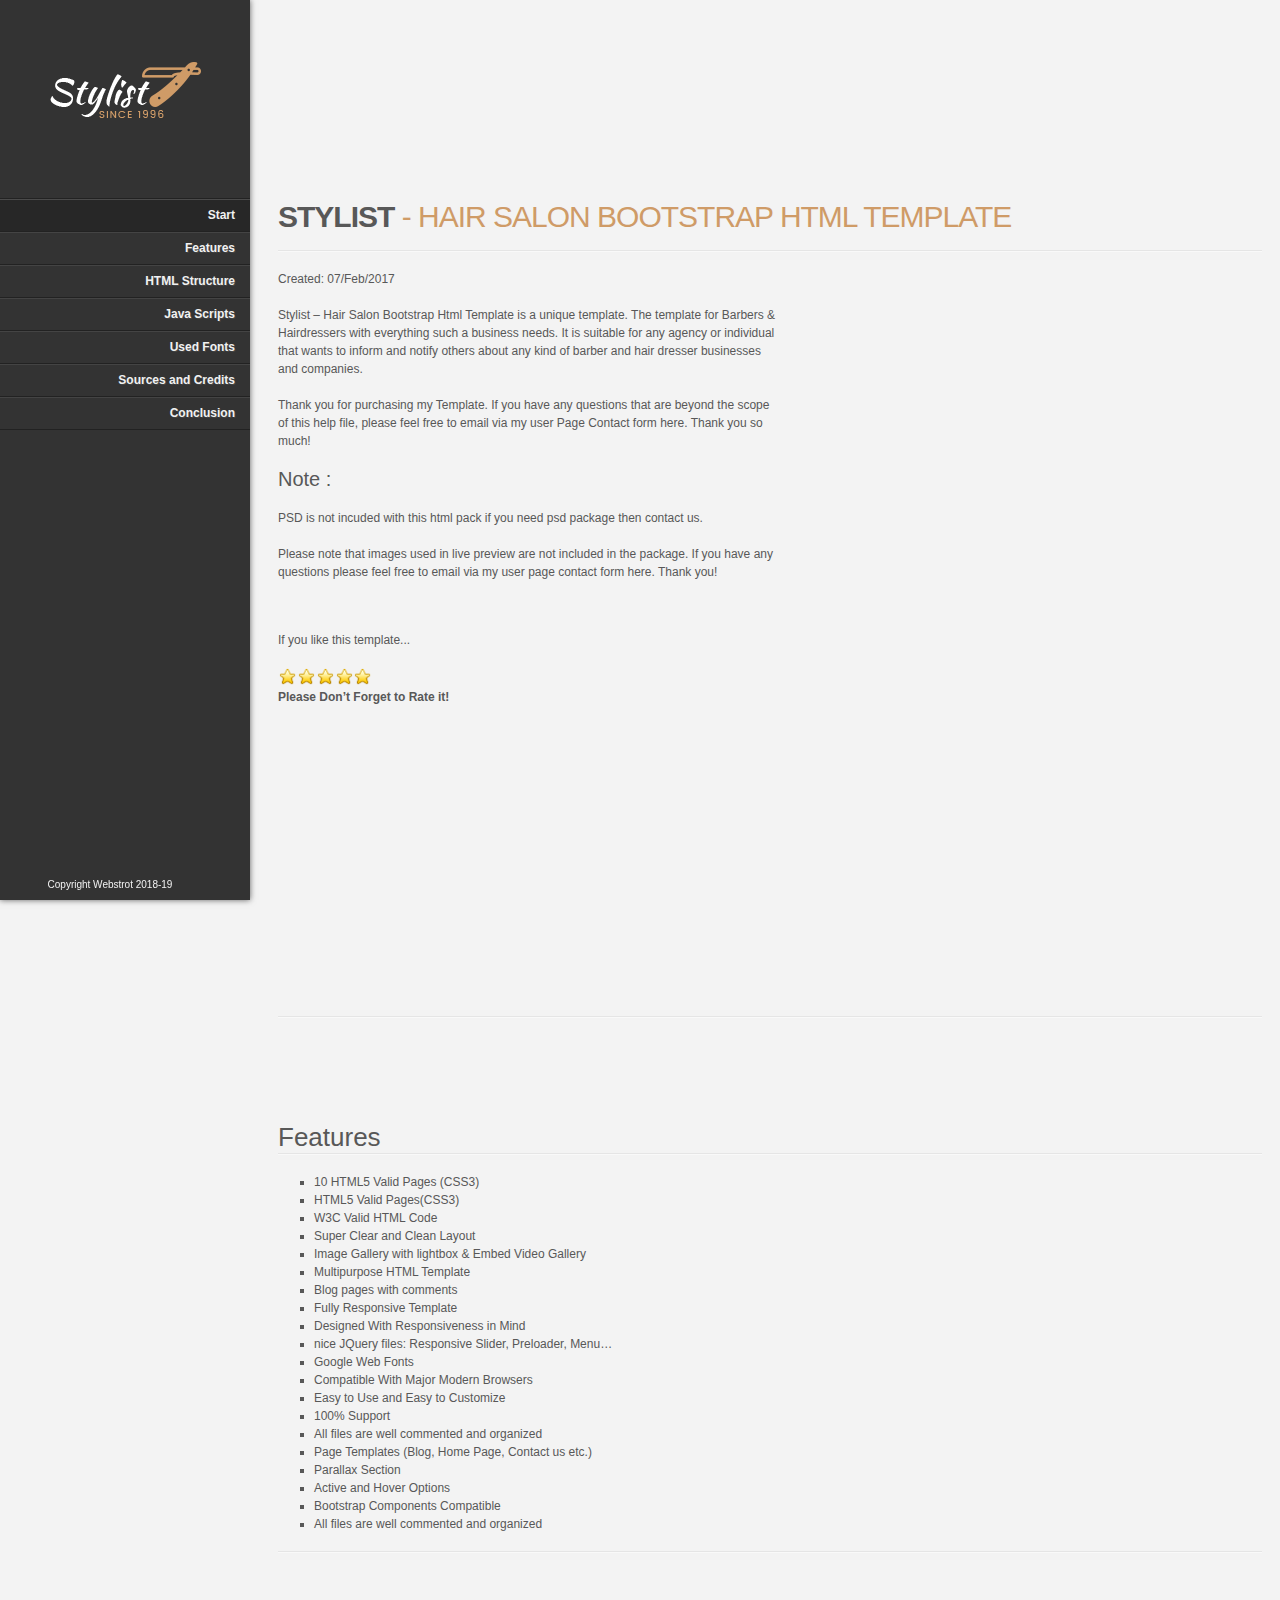
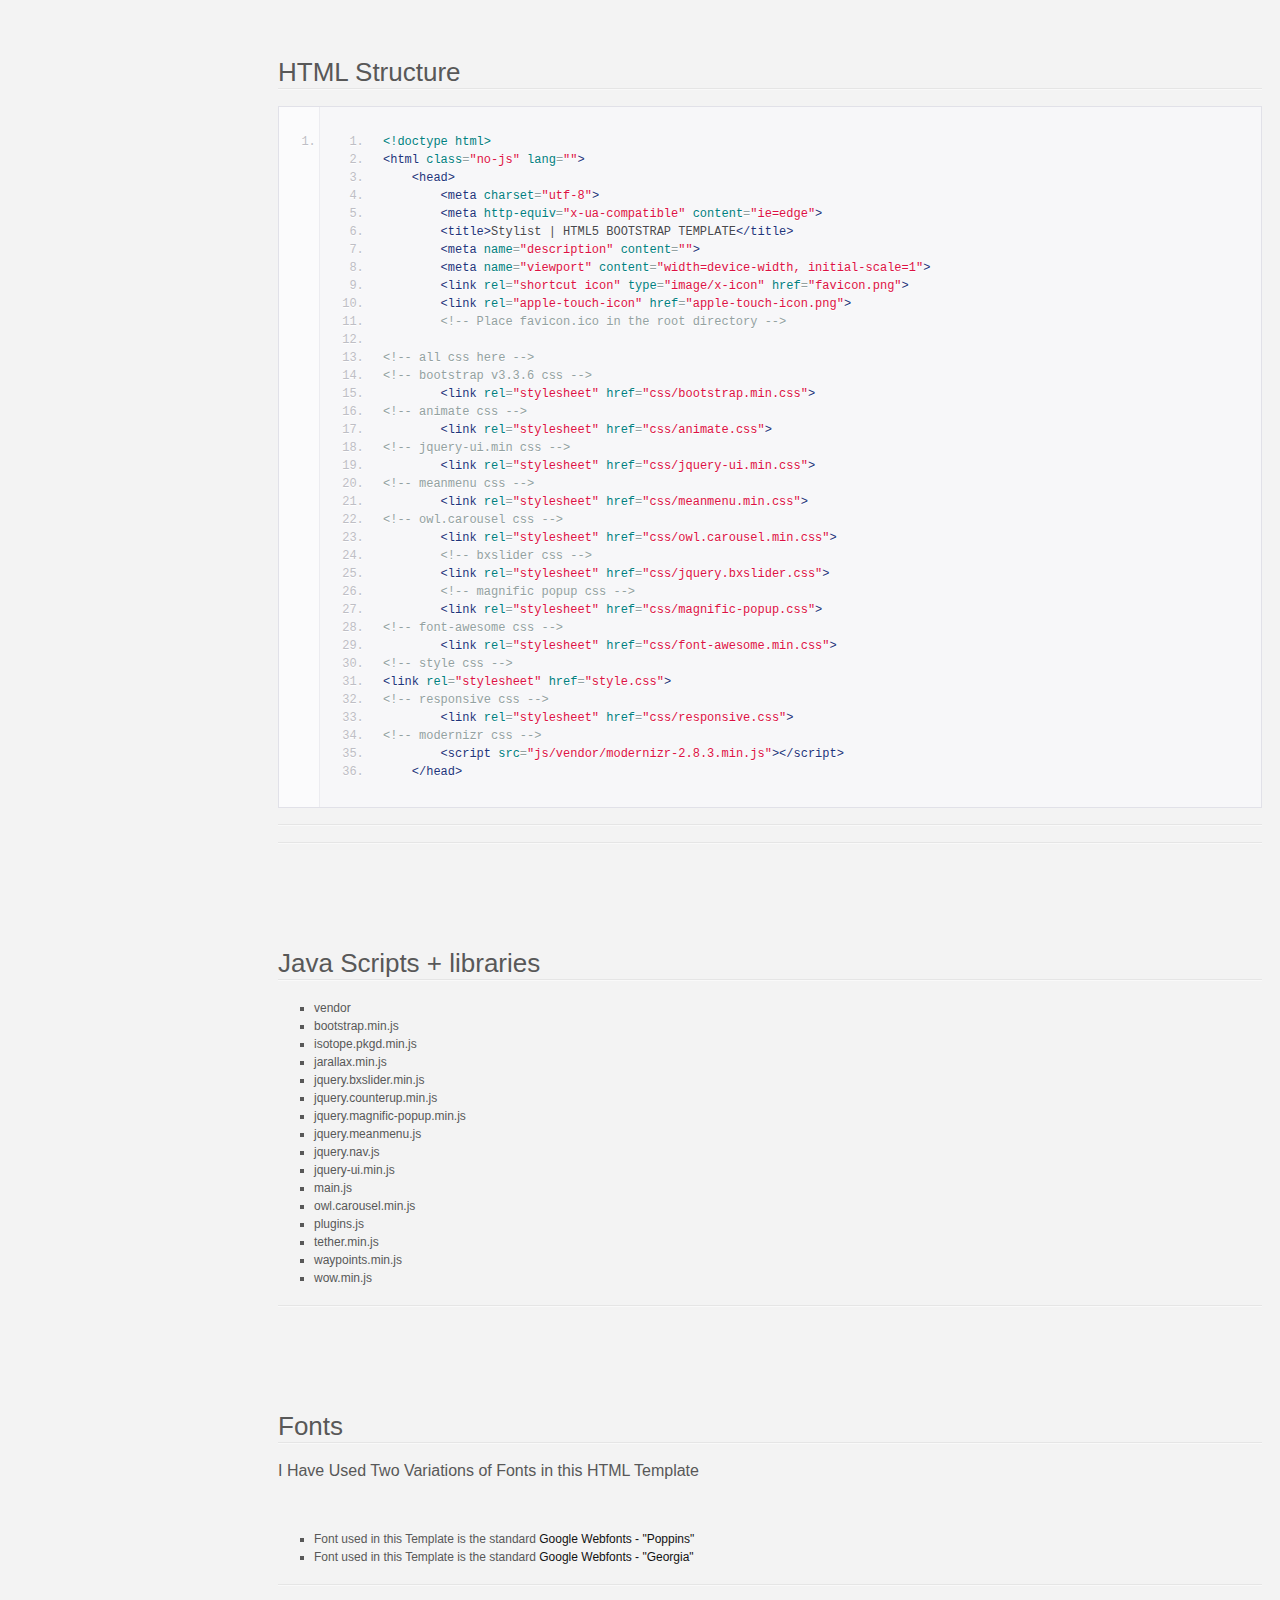
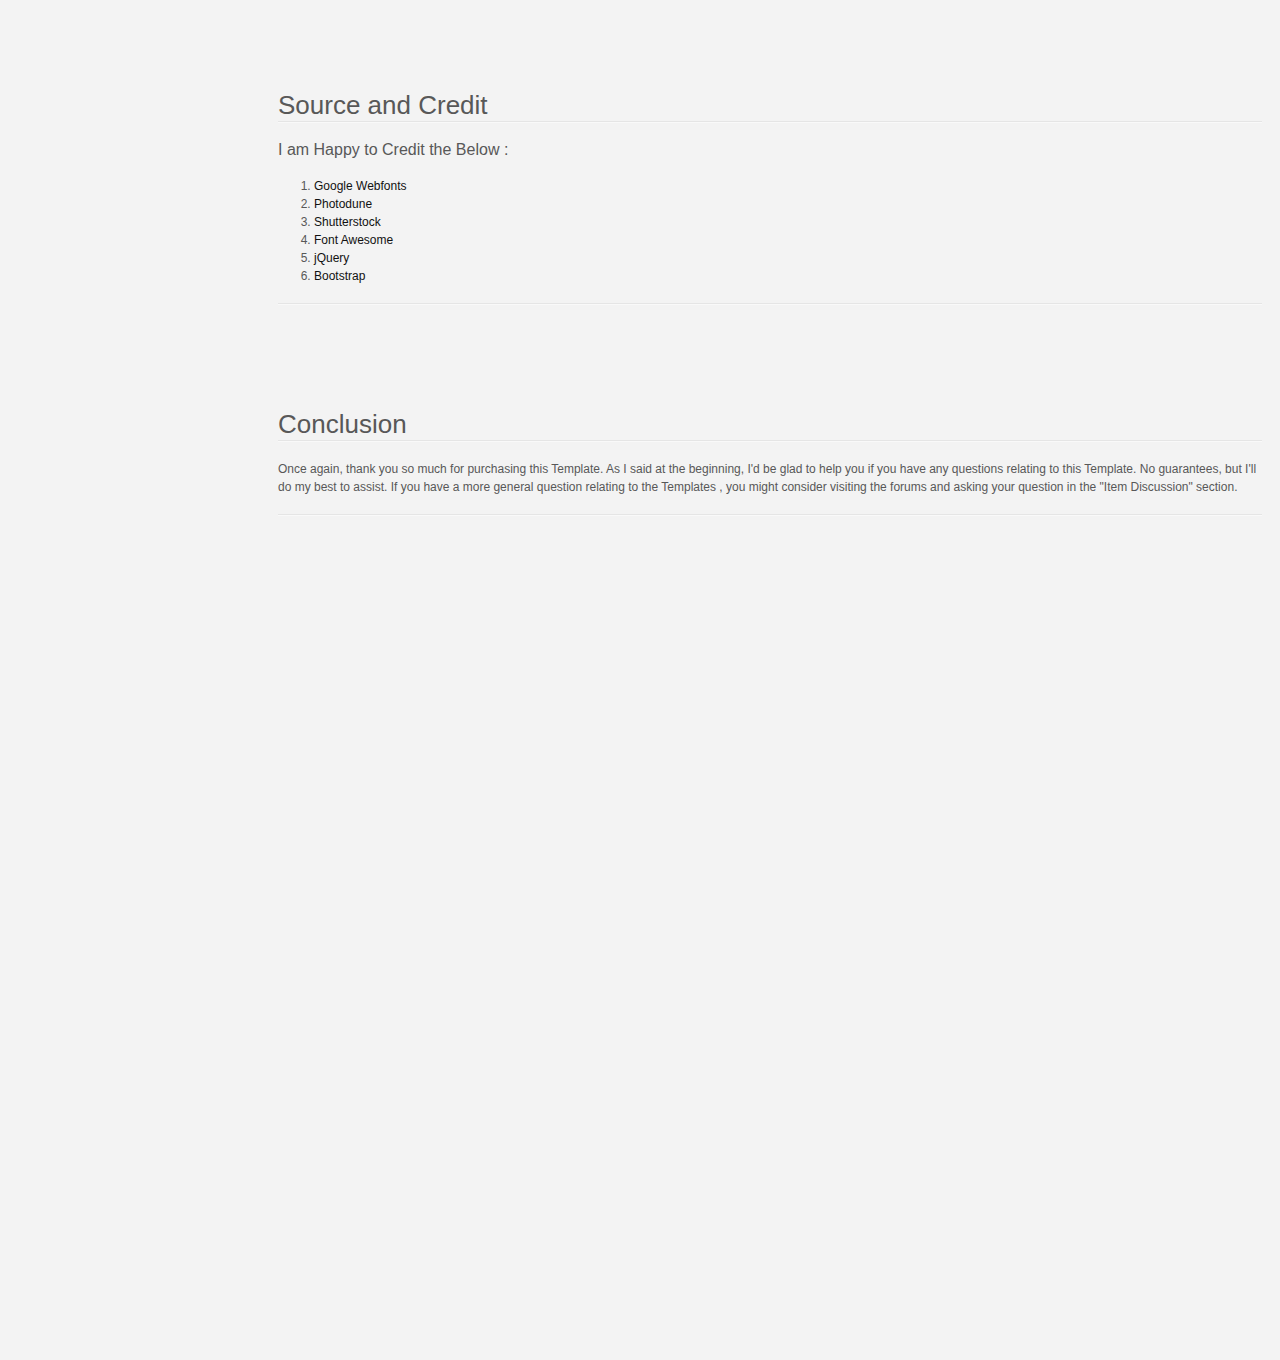
<file: template/Help Documentation/index.html>
<!doctype html>
<!--[if IE 6 ]><html lang="en-us" class="ie6"> <![endif]-->
<!--[if IE 7 ]><html lang="en-us" class="ie7"> <![endif]-->
<!--[if IE 8 ]><html lang="en-us" class="ie8"> <![endif]-->
<!--[if (gt IE 7)|!(IE)]><!-->
<html lang="en-us">
<!--<![endif]-->
<head>
<meta charset="utf-8">
<title>Stylist - HAIR SALON BOOTSTRAP HTML TEMPLATE </title>
<meta name="description" content="BARBER - HAIR SALON BOOTSTRAP HTML TEMPLATE">
<meta name="author" content=" ">
<meta name="copyright" content=" ">
<meta name="generator" content="Documenter v2.0 http://rxa.li/documenter">
<link rel="stylesheet" href="assets/css/documenter_style.css" media="all">
<link rel="stylesheet" href="assets/js/google-code-prettify/prettify.css" media="screen">
<script src="assets/js/google-code-prettify/prettify.js"></script>
<link rel="shortcut icon" type="image/x-icon" href="favicon.ico" />
<script src="assets/js/jquery.js"></script>
<script src="assets/js/jquery.scrollTo.js"></script>
<script src="assets/js/jquery.easing.js"></script>
<script>document.createElement('section');var duration='450',easing='easeOutExpo';</script>
<script src="assets/js/script.js"></script>
<style>
html {
	background-color: #F3F3F3;
	color: #585858;
}
		::-moz-selection {
background:#111111;
color:#F1F1F1;
}
::selection {
	background: #111111;
	color: #F1F1F1;
}
#documenter_sidebar #documenter_logo {
	background-image: url(assets/images/logo.png);
}
a {
	color: #111111;
}
.btn {
	border-radius: 3px;
}
.btn-primary {
	background-image: -moz-linear-gradient(top, #585858, #3B3B3B);
	background-image: -ms-linear-gradient(top, #585858, #3B3B3B);
	background-image: -webkit-gradient(linear, 0 0, 0 585858%, from(#333333), to(#3B3B3B));
	background-image: -webkit-linear-gradient(top, #585858, #3B3B3B);
	background-image: -o-linear-gradient(top, #585858, #3B3B3B);
	background-image: linear-gradient(top, #585858, #3B3B3B);
 filter: progid:DXImageTransform.Microsoft.gradient(startColorstr='#585858', endColorstr='#3B3B3B', GradientType=0);
	border-color: #3B3B3B #3B3B3B #bfbfbf;
	color: #F9F9F9;
}
.btn-primary:hover, .btn-primary:active, .btn-primary.active, .btn-primary.disabled, .btn-primary[disabled] {
	border-color: #585858 #585858 #bfbfbf;
	background-color: #3B3B3B;
}
hr {
	border-top: 1px solid #E5E5E5;
	border-bottom: 1px solid #F9F9F9;
}
#documenter_sidebar, #documenter_sidebar ul a {
	background-color: #333333;
	color: #F1F1F1;
http://static.revaxarts-themes.com/noise.gif
}
#documenter_sidebar ul a {
	-webkit-text-shadow: 1px 1px 0px #444444;
	-moz-text-shadow: 1px 1px 0px #444444;
	text-shadow: 1px 1px 0px #444444;
}
#documenter_sidebar ul {
	border-top: 1px solid #222222;
}
#documenter_sidebar ul a {
	border-top: 1px solid #444444;
	border-bottom: 1px solid #222222;
	color: #F1F1F1;
}
#documenter_sidebar ul a:hover {
	background: #424242;
	color: #F1F1F1;
	border-top: 1px solid #4B4B4B;
}
#documenter_sidebar ul a.current {
	background: #272727;
	color: #F1F1F1;
	border-top: 1px solid #4B4B4B;
}
#documenter_copyright {
	display: block !important;
	visibility: visible !important;
}
</style>
</head>
<body class="documenter-project-documenter-v20">
<div id="documenter_sidebar"> <a href="#documenter_cover" id="documenter_logo"></a>
  <ul id="documenter_nav">
    <li><a class="current" href="#documenter_cover">Start</a></li>
    
    
    <li><a href="#features" title="Features">Features</a></li>
    
    
    <li><a href="#Structure" title="Contents">HTML Structure</a></li>
   
     
     <li><a href="#JS" title="css">Java Scripts </a></li>
     
     
    
    <li><a href="#Fonts" title="Fonts">Used Fonts</a></li>
    
    
    <li><a href="#Credits" title="Credits">Sources and Credits</a></li>
    
    
    <li><a href="#Conclusion" title="Conclusion">Conclusion</a></li>
    
    
  </ul>
   <div id="documenter_copyright">Copyright Webstrot 2018-19<br>
    </div>
</div>
<div id="documenter_content">
<section id="documenter_cover">
  <h1 class="mylogo">Stylist <span class="mylogocolor"> - Hair Salon Bootstrap HTML Template </h1>
  <hr>
  <ul>
    <li>Created: 07/Feb/2017</li>
    
  </ul>
<p>Stylist – Hair Salon Bootstrap Html Template is a unique template. The template for Barbers & Hairdressers with everything such a business needs. 
It is suitable for any agency or individual that wants to inform and notify others about any kind of barber and hair dresser businesses and companies.</p>

  
<p>Thank you for purchasing my Template. If you have any questions that are beyond the scope of this help file, 
 please feel free to email via my user Page Contact form here. Thank you so much!</p>
  
<h4>Note :</h4>
<p>PSD is not incuded with this html pack if you need psd package then contact us.</p>
<p>Please note that images used in live preview are not included in the package. If you have any questions please feel free to email via my user page contact form here. Thank you!</p>
  
  <br>
  <p>If you like this template...</p>
  <img alt="wink" height="20" src="assets/images/icon-star.gif"> <br>
  <strong>Please Don’t Forget to Rate it!</strong>
  </p>
</section>
<hr>
<section id="features">
  <div class="page-header">
    <h3>Features</h3>
    <hr class="notop">
  </div>
  <ul>
	
    <li>10 HTML5 Valid Pages (CSS3)</li>
    <li>HTML5 Valid Pages(CSS3)</li>
	<li>W3C Valid HTML Code</li>
	<li>Super Clear and Clean Layout</li>
    <li>Image Gallery with lightbox & Embed Video Gallery</li>
	<li>Multipurpose HTML Template</li>
	<li>Blog pages with comments</li>
    <li>Fully Responsive Template</li>
	<li>Designed With Responsiveness in Mind</li>
    <li>nice JQuery files: Responsive Slider, Preloader, Menu…</li>
    <li>Google Web Fonts</li>
    <li>Compatible With Major Modern Browsers</li>
	<li>Easy to Use and Easy to Customize</li>
	<li>100%  Support</li>
	<li>All files are well commented and organized</li>
    <li>Page Templates (Blog, Home Page, Contact us etc.)</li>
    <li>Parallax Section</li>
    <li>Active and Hover Options</li>
	<li>Bootstrap Components Compatible</li>
	<li>All files are well commented and organized</li>
 </ul>
</section>
<hr>
<section id="Structure">
  <div class="page-header">
    <h3>HTML Structure</h3>
    <hr class="notop">
  </div>
  <pre class="prettyprint lang-html linenums"><ol class="linenums"><li class="L0"><span class="dec">&lt;!doctype html&gt;</span></li><li class="L1"><span class="tag">&lt;html</span><span class="pln"> </span><span class="atn">class</span><span class="pun">=</span><span class="atv">"no-js"</span><span class="pln"> </span><span class="atn">lang</span><span class="pun">=</span><span class="atv">""</span><span class="tag">&gt;</span></li><li class="L2"><span class="pln">    </span><span class="tag">&lt;head&gt;</span></li><li class="L3"><span class="pln">        </span><span class="tag">&lt;meta</span><span class="pln"> </span><span class="atn">charset</span><span class="pun">=</span><span class="atv">"utf-8"</span><span class="tag">&gt;</span></li><li class="L4"><span class="pln">        </span><span class="tag">&lt;meta</span><span class="pln"> </span><span class="atn">http-equiv</span><span class="pun">=</span><span class="atv">"x-ua-compatible"</span><span class="pln"> </span><span class="atn">content</span><span class="pun">=</span><span class="atv">"ie=edge"</span><span class="tag">&gt;</span></li><li class="L5"><span class="pln">        </span><span class="tag">&lt;title&gt;</span><span class="pln">Stylist | HTML5 BOOTSTRAP TEMPLATE</span><span class="tag">&lt;/title&gt;</span></li><li class="L6"><span class="pln">        </span><span class="tag">&lt;meta</span><span class="pln"> </span><span class="atn">name</span><span class="pun">=</span><span class="atv">"description"</span><span class="pln"> </span><span class="atn">content</span><span class="pun">=</span><span class="atv">""</span><span class="tag">&gt;</span></li><li class="L7"><span class="pln">        </span><span class="tag">&lt;meta</span><span class="pln"> </span><span class="atn">name</span><span class="pun">=</span><span class="atv">"viewport"</span><span class="pln"> </span><span class="atn">content</span><span class="pun">=</span><span class="atv">"width=device-width, initial-scale=1"</span><span class="tag">&gt;</span></li><li class="L8"><span class="pln">        </span><span class="tag">&lt;link</span><span class="pln"> </span><span class="atn">rel</span><span class="pun">=</span><span class="atv">"shortcut icon"</span><span class="pln"> </span><span class="atn">type</span><span class="pun">=</span><span class="atv">"image/x-icon"</span><span class="pln"> </span><span class="atn">href</span><span class="pun">=</span><span class="atv">"favicon.png"</span><span class="tag">&gt;</span></li><li class="L9"><span class="pln">        </span><span class="tag">&lt;link</span><span class="pln"> </span><span class="atn">rel</span><span class="pun">=</span><span class="atv">"apple-touch-icon"</span><span class="pln"> </span><span class="atn">href</span><span class="pun">=</span><span class="atv">"apple-touch-icon.png"</span><span class="tag">&gt;</span></li><li class="L0"><span class="pln">        </span><span class="com">&lt;!-- Place favicon.ico in the root directory --&gt;</span></li><li class="L1"><span class="pln">&nbsp;</span></li><li class="L2"><span class="com">&lt;!-- all css here --&gt;</span></li><li class="L3"><span class="com">&lt;!-- bootstrap v3.3.6 css --&gt;</span></li><li class="L4"><span class="pln">        </span><span class="tag">&lt;link</span><span class="pln"> </span><span class="atn">rel</span><span class="pun">=</span><span class="atv">"stylesheet"</span><span class="pln"> </span><span class="atn">href</span><span class="pun">=</span><span class="atv">"css/bootstrap.min.css"</span><span class="tag">&gt;</span></li><li class="L5"><span class="com">&lt;!-- animate css --&gt;</span></li><li class="L6"><span class="pln">        </span><span class="tag">&lt;link</span><span class="pln"> </span><span class="atn">rel</span><span class="pun">=</span><span class="atv">"stylesheet"</span><span class="pln"> </span><span class="atn">href</span><span class="pun">=</span><span class="atv">"css/animate.css"</span><span class="tag">&gt;</span></li><li class="L7"><span class="com">&lt;!-- jquery-ui.min css --&gt;</span></li><li class="L8"><span class="pln">        </span><span class="tag">&lt;link</span><span class="pln"> </span><span class="atn">rel</span><span class="pun">=</span><span class="atv">"stylesheet"</span><span class="pln"> </span><span class="atn">href</span><span class="pun">=</span><span class="atv">"css/jquery-ui.min.css"</span><span class="tag">&gt;</span></li><li class="L9"><span class="com">&lt;!-- meanmenu css --&gt;</span></li><li class="L0"><span class="pln">        </span><span class="tag">&lt;link</span><span class="pln"> </span><span class="atn">rel</span><span class="pun">=</span><span class="atv">"stylesheet"</span><span class="pln"> </span><span class="atn">href</span><span class="pun">=</span><span class="atv">"css/meanmenu.min.css"</span><span class="tag">&gt;</span></li><li class="L1"><span class="com">&lt;!-- owl.carousel css --&gt;</span></li><li class="L2"><span class="pln">        </span><span class="tag">&lt;link</span><span class="pln"> </span><span class="atn">rel</span><span class="pun">=</span><span class="atv">"stylesheet"</span><span class="pln"> </span><span class="atn">href</span><span class="pun">=</span><span class="atv">"css/owl.carousel.min.css"</span><span class="tag">&gt;</span></li><li class="L3"><span class="pln">        </span><span class="com">&lt;!-- bxslider css --&gt;</span></li><li class="L4"><span class="pln">        </span><span class="tag">&lt;link</span><span class="pln"> </span><span class="atn">rel</span><span class="pun">=</span><span class="atv">"stylesheet"</span><span class="pln"> </span><span class="atn">href</span><span class="pun">=</span><span class="atv">"css/jquery.bxslider.css"</span><span class="tag">&gt;</span></li><li class="L5"><span class="pln">        </span><span class="com">&lt;!-- magnific popup css --&gt;</span></li><li class="L6"><span class="pln">        </span><span class="tag">&lt;link</span><span class="pln"> </span><span class="atn">rel</span><span class="pun">=</span><span class="atv">"stylesheet"</span><span class="pln"> </span><span class="atn">href</span><span class="pun">=</span><span class="atv">"css/magnific-popup.css"</span><span class="tag">&gt;</span></li><li class="L7"><span class="com">&lt;!-- font-awesome css --&gt;</span></li><li class="L8"><span class="pln">        </span><span class="tag">&lt;link</span><span class="pln"> </span><span class="atn">rel</span><span class="pun">=</span><span class="atv">"stylesheet"</span><span class="pln"> </span><span class="atn">href</span><span class="pun">=</span><span class="atv">"css/font-awesome.min.css"</span><span class="tag">&gt;</span></li><li class="L9"><span class="com">&lt;!-- style css --&gt;</span></li><li class="L0"><span class="tag">&lt;link</span><span class="pln"> </span><span class="atn">rel</span><span class="pun">=</span><span class="atv">"stylesheet"</span><span class="pln"> </span><span class="atn">href</span><span class="pun">=</span><span class="atv">"style.css"</span><span class="tag">&gt;</span></li><li class="L1"><span class="com">&lt;!-- responsive css --&gt;</span></li><li class="L2"><span class="pln">        </span><span class="tag">&lt;link</span><span class="pln"> </span><span class="atn">rel</span><span class="pun">=</span><span class="atv">"stylesheet"</span><span class="pln"> </span><span class="atn">href</span><span class="pun">=</span><span class="atv">"css/responsive.css"</span><span class="tag">&gt;</span></li><li class="L3"><span class="com">&lt;!-- modernizr css --&gt;</span></li><li class="L4"><span class="pln">        </span><span class="tag">&lt;script</span><span class="pln"> </span><span class="atn">src</span><span class="pun">=</span><span class="atv">"js/vendor/modernizr-2.8.3.min.js"</span><span class="tag">&gt;&lt;/script&gt;</span></li><li class="L5"><span class="pln">    </span><span class="tag">&lt;/head&gt;</span></li></ol></pre>
</section>
<hr>

<hr>
<section id="JS">
  <div class="page-header">
    <h3>Java Scripts + libraries</h3>
    <hr class="notop">
  </div>
  <ul>
<li>vendor</li>
<li>bootstrap.min.js</li>
<li>isotope.pkgd.min.js</li>
<li>jarallax.min.js</li>
<li>jquery.bxslider.min.js</li>
<li>jquery.counterup.min.js</li>
<li>jquery.magnific-popup.min.js</li>
<li>jquery.meanmenu.js</li>
<li>jquery.nav.js</li>
<li>jquery-ui.min.js</li>
<li>main.js</li>
<li>owl.carousel.min.js</li>
<li>plugins.js</li>
<li>tether.min.js</li>
<li>waypoints.min.js</li>
<li>wow.min.js</li>
</ul>
</li>
</ul>
</section>
<hr>


<section id="Fonts">
  <div class="page-header">
    <h3>Fonts</h3>
    <hr class="notop">
  </div>
  <h5>I Have Used Two Variations of Fonts in this HTML Template</h5>
  <div style="width: 500px;"><br>
    <ul>
       <li>Font used in this Template is the standard <a href="https://fonts.google.com/specimen/Poppins?selection.family=Poppins">Google Webfonts - "Poppins"</a></li>
	  <li>Font used in this Template is the standard <a href="http://www.fontpalace.com/font-details/Georgia/">Google Webfonts - "Georgia"</a></li>
      
    </ol>
	
  </ul>
  </div>
</section>
<hr>
<section id="Credits">
  <div class="page-header">
    <h3>Source and Credit </h3>
    <hr class="notop">
  </div>
  <h5>I am Happy to Credit  the Below : </h5>
  
  <ol>
    <li> <a href="http://www.google.com/fonts/">Google Webfonts</a></li>
    <li> <a href="http://photodune.net/">Photodune</a></li>
    <li> <a href="http://www.shutterstock.com/">Shutterstock</a></li>
    <li> <a href="http://fortawesome.github.io/Font-Awesome/">Font Awesome</a></li>
    <li> <a href="http://jquery.com/">jQuery</a></li>
    <li> <a href="http://getbootstrap.com/">Bootstrap</a></li>
  </ol>
</section>
<hr>
<section id="Conclusion">
<div class="page-header">
 <h3>Conclusion</h3>
 <hr class="notop">
</div>
<p>Once again, thank you so much for purchasing this Template. As I said at the beginning, I'd be glad to help you if you have any questions relating to this Template.
 No guarantees, but I'll do my best to assist. If you have a more general question relating to the Templates , you might consider visiting the forums and asking your 
 question in the "Item Discussion" section.</p>
<hr>

<br>
<br>
</section>
</div>
</body>
</html>
</file>
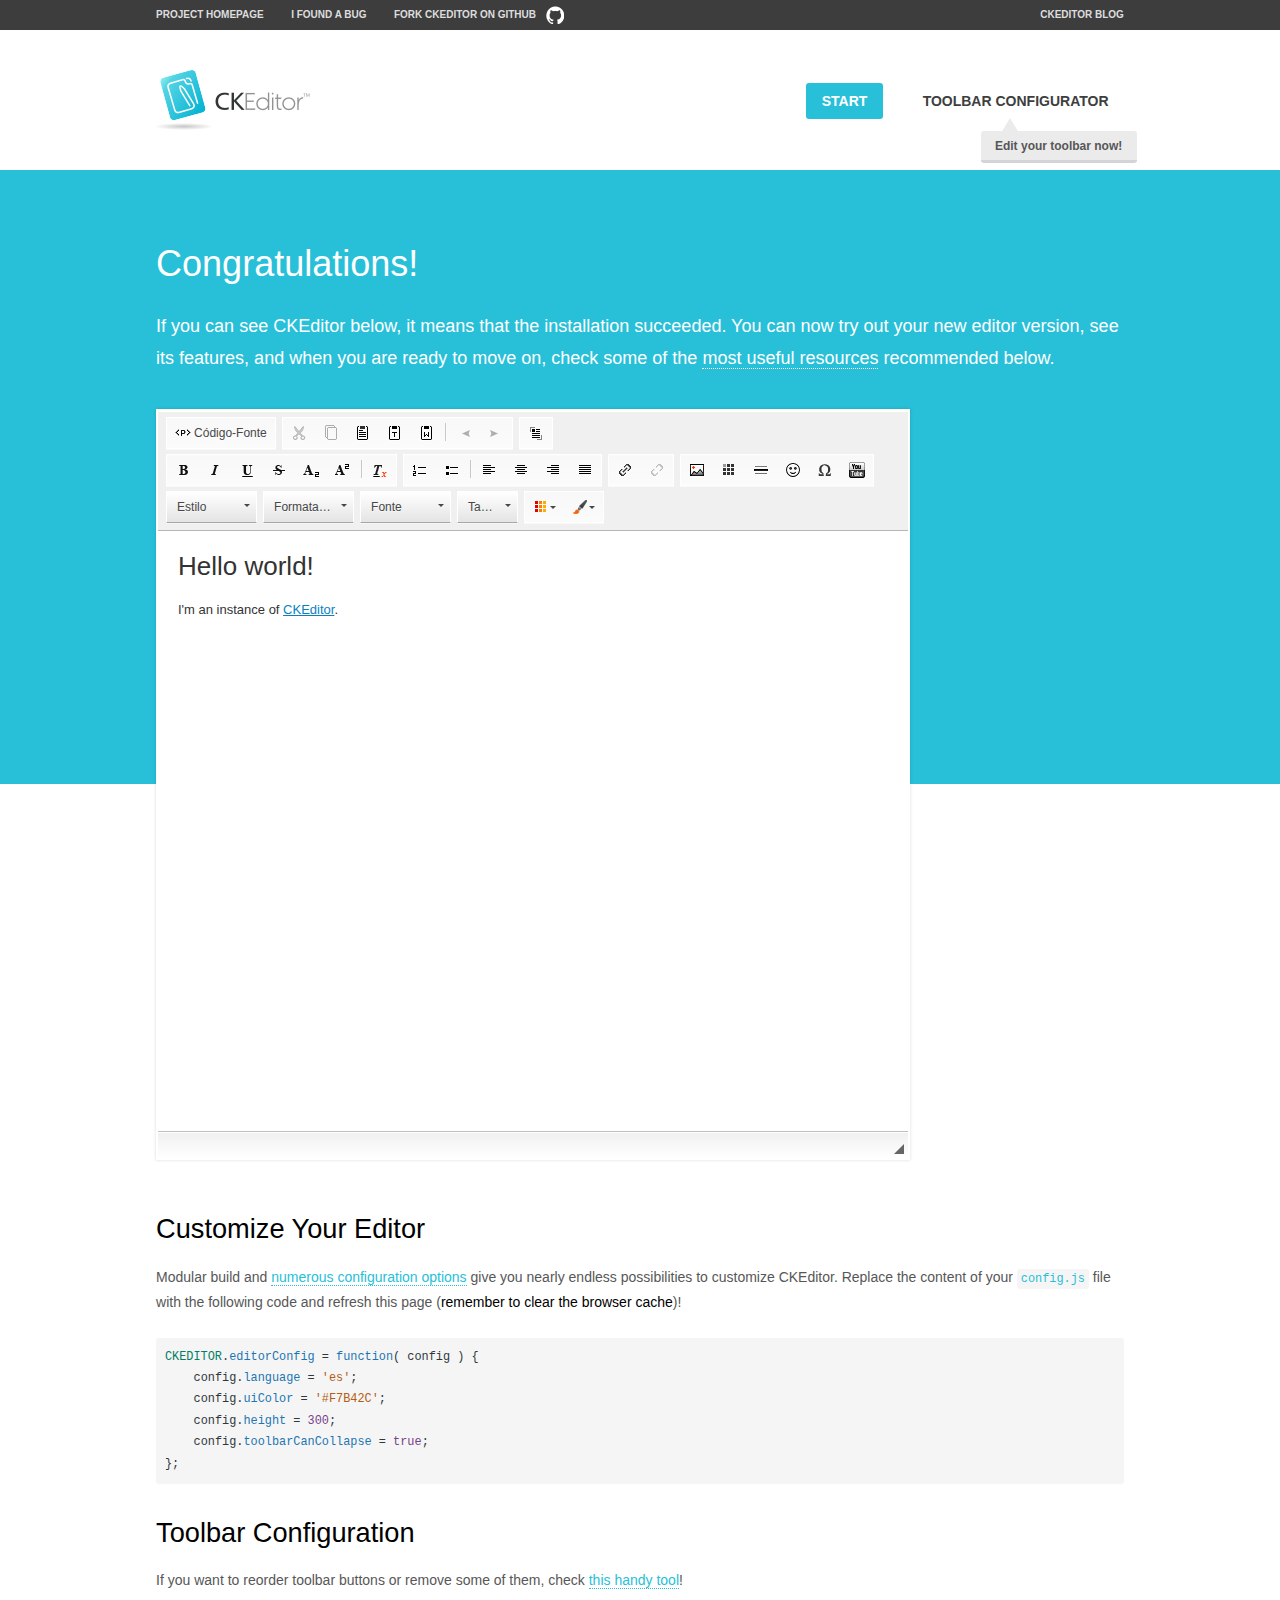
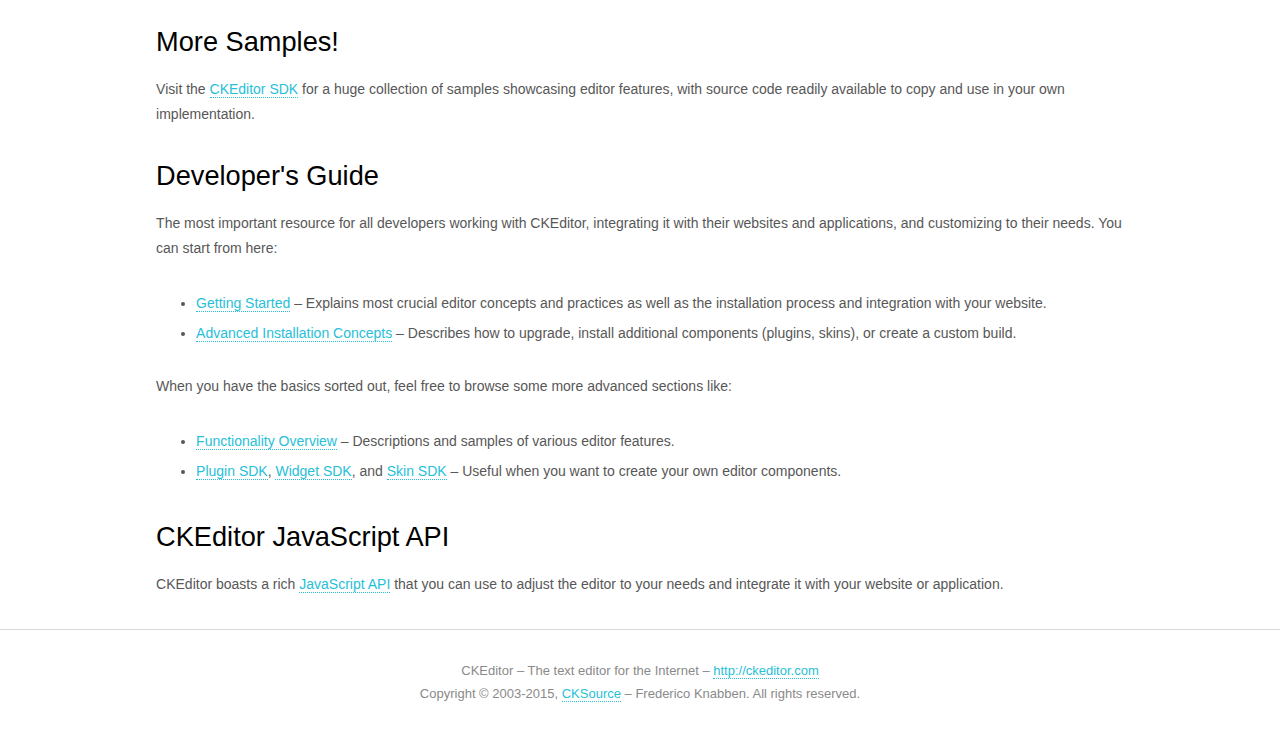
<file: adm/ckeditor/samples/index.html>
<!DOCTYPE html>
<!--
Copyright (c) 2003-2015, CKSource - Frederico Knabben. All rights reserved.
For licensing, see LICENSE.md or http://ckeditor.com/license
-->
<html>
<head>
	<meta charset="utf-8">
	<title>CKEditor Sample</title>
	<script src="../ckeditor.js"></script>
	<script src="js/sample.js"></script>
	<link rel="stylesheet" href="css/samples.css">
	<link rel="stylesheet" href="toolbarconfigurator/lib/codemirror/neo.css">
</head>
<body id="main">

<nav class="navigation-a">
	<div class="grid-container">
		<ul class="navigation-a-left grid-width-70">
			<li><a href="http://ckeditor.com">Project Homepage</a></li>
			<li><a href="http://dev.ckeditor.com/">I found a bug</a></li>
			<li><a href="http://github.com/ckeditor/ckeditor-dev" class="icon-pos-right icon-navigation-a-github">Fork CKEditor on GitHub</a></li>
		</ul>
		<ul class="navigation-a-right grid-width-30">
			<li><a href="http://ckeditor.com/blog-list">CKEditor Blog</a></li>
		</ul>
	</div>
</nav>

<header class="header-a">
	<div class="grid-container">
		<h1 class="header-a-logo grid-width-30">
			<a href="index.html"><img src="img/logo.png" alt="CKEditor Sample"></a>
		</h1>

		<nav class="navigation-b grid-width-70">
			<ul>
				<li><a href="index.html" class="button-a button-a-background">Start</a></li>
				<li><a href="toolbarconfigurator/index.html" class="button-a">Toolbar configurator <span class="balloon-a balloon-a-nw">Edit your toolbar now!</span></a></li>
			</ul>
		</nav>
	</div>
</header>

<main>
	<div class="adjoined-top">
		<div class="grid-container">
			<div class="content grid-width-100">
				<h1>Congratulations!</h1>
				<p>
					If you can see CKEditor below, it means that the installation succeeded.
					You can now try out your new editor version, see its features, and when you are ready to move on, check some of the <a href="#sample-customize">most useful resources</a> recommended below.
				</p>
			</div>
		</div>
	</div>
	<div class="adjoined-bottom">
		<div class="grid-container">
			<div class="grid-width-100">
				<div id="editor">
					<h1>Hello world!</h1>
					<p>I'm an instance of <a href="http://ckeditor.com">CKEditor</a>.</p>
				</div>
			</div>
		</div>
	</div>

	<div class="grid-container">
		<div class="content grid-width-100">
			<section id="sample-customize">
				<h2>Customize Your Editor</h2>
				<p>Modular build and <a href="http://docs.ckeditor.com/#!/guide/dev_configuration">numerous configuration options</a> give you nearly endless possibilities to customize CKEditor. Replace the content of your <code><a href="../config.js">config.js</a></code> file with the following code and refresh this page (<strong>remember to clear the browser cache</strong>)!</p>
		<pre class="cm-s-neo CodeMirror"><code><span style="padding-right: 0.1px;"><span class="cm-variable">CKEDITOR</span>.<span class="cm-property">editorConfig</span> <span class="cm-operator">=</span> <span class="cm-keyword">function</span>( <span class="cm-def">config</span> ) {</span>
<span style="padding-right: 0.1px;"><span class="cm-tab">	</span><span class="cm-variable-2">config</span>.<span class="cm-property">language</span> <span class="cm-operator">=</span> <span class="cm-string">'es'</span>;</span>
<span style="padding-right: 0.1px;"><span class="cm-tab">	</span><span class="cm-variable-2">config</span>.<span class="cm-property">uiColor</span> <span class="cm-operator">=</span> <span class="cm-string">'#F7B42C'</span>;</span>
<span style="padding-right: 0.1px;"><span class="cm-tab">	</span><span class="cm-variable-2">config</span>.<span class="cm-property">height</span> <span class="cm-operator">=</span> <span class="cm-number">300</span>;</span>
<span style="padding-right: 0.1px;"><span class="cm-tab">	</span><span class="cm-variable-2">config</span>.<span class="cm-property">toolbarCanCollapse</span> <span class="cm-operator">=</span> <span class="cm-atom">true</span>;</span>
<span style="padding-right: 0.1px;">};</span></code></pre>
			</section>

			<section>
				<h2>Toolbar Configuration</h2>
				<p>If you want to reorder toolbar buttons or remove some of them, check <a href="toolbarconfigurator/index.html">this handy tool</a>!</p>
			</section>

			<section>
				<h2>More Samples!</h2>
				<p>Visit the <a href="http://sdk.ckeditor.com">CKEditor SDK</a> for a huge collection of samples showcasing editor features, with source code readily available to copy and use in your own implementation.</p>
			</section>

			<section>
				<h2>Developer's Guide</h2>
				<p>The most important resource for all developers working with CKEditor, integrating it with their websites and applications, and customizing to their needs. You can start from here:</p>
				<ul>
					<li><a href="http://docs.ckeditor.com/#!/guide/dev_installation">Getting Started</a> &ndash; Explains most crucial editor concepts and practices as well as the installation process and integration with your website.</li>
					<li><a href="http://docs.ckeditor.com/#!/guide/dev_advanced_installation">Advanced Installation Concepts</a> &ndash; Describes how to upgrade, install additional components (plugins, skins), or create a custom build.</li>
				</ul>
					<p>When you have the basics sorted out, feel free to browse some more advanced sections like:</p>
				<ul>
					<li><a href="http://docs.ckeditor.com/#!/guide/dev_features">Functionality Overview</a> &ndash; Descriptions and samples of various editor features.</li>
					<li><a href="http://docs.ckeditor.com/#!/guide/plugin_sdk_intro">Plugin SDK</a>, <a href="http://docs.ckeditor.com/#!/guide/widget_sdk_intro">Widget SDK</a>, and <a href="http://docs.ckeditor.com/#!/guide/skin_sdk_intro">Skin SDK</a> &ndash; Useful when you want to create your own editor components.</li>
				</ul>
			</section>

			<section>
				<h2>CKEditor JavaScript API</h2>
				<p>CKEditor boasts a rich <a href="http://docs.ckeditor.com/#!/api">JavaScript API</a> that you can use to adjust the editor to your needs and integrate it with your website or application.</p>
			</section>
		</div>
	</div>
</main>

<footer class="footer-a grid-container">
	<div class="grid-container">
		<p class="grid-width-100">
			CKEditor &ndash; The text editor for the Internet &ndash; <a class="samples" href="http://ckeditor.com/">http://ckeditor.com</a>
		</p>
		<p class="grid-width-100" id="copy">
			Copyright &copy; 2003-2015, <a class="samples" href="http://cksource.com/">CKSource</a> &ndash; Frederico Knabben. All rights reserved.
		</p>
	</div>
</footer>
<script>
	initSample();
</script>

</body>
</html>
</file>
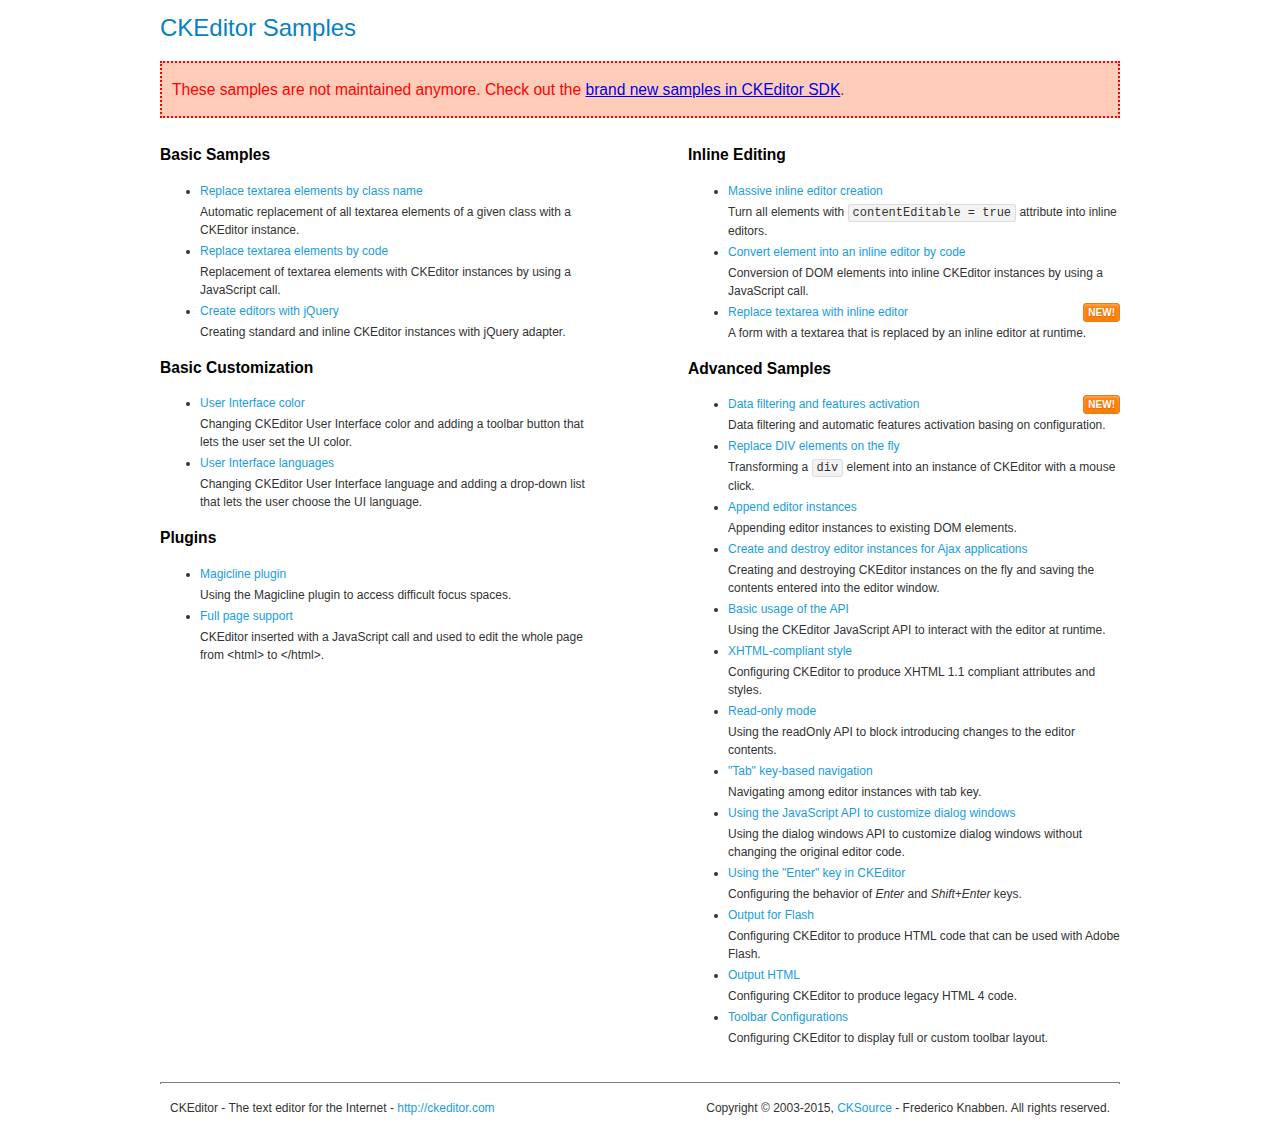
<file: adm/ckeditor/samples/old/index.html>
<!DOCTYPE html>
<!--
Copyright (c) 2003-2015, CKSource - Frederico Knabben. All rights reserved.
For licensing, see LICENSE.md or http://ckeditor.com/license
-->
<html>
<head>
	<meta charset="utf-8">
	<title>CKEditor Samples</title>
	<link rel="stylesheet" href="sample.css">
</head>
<body>
	<h1 class="samples">
		CKEditor Samples
	</h1>
	<div class="warning deprecated">
		These samples are not maintained anymore. Check out the <a href="http://sdk.ckeditor.com/">brand new samples in CKEditor SDK</a>.
	</div>
	<div class="twoColumns">
		<div class="twoColumnsLeft">
			<h2 class="samples">
				Basic Samples
			</h2>
			<dl class="samples">
				<dt><a class="samples" href="replacebyclass.html">Replace textarea elements by class name</a></dt>
				<dd>Automatic replacement of all textarea elements of a given class with a CKEditor instance.</dd>

				<dt><a class="samples" href="replacebycode.html">Replace textarea elements by code</a></dt>
				<dd>Replacement of textarea elements with CKEditor instances by using a JavaScript call.</dd>

				<dt><a class="samples" href="jquery.html">Create editors with jQuery</a></dt>
				<dd>Creating standard and inline CKEditor instances with jQuery adapter.</dd>
			</dl>

			<h2 class="samples">
				Basic Customization
			</h2>
			<dl class="samples">
				<dt><a class="samples" href="uicolor.html">User Interface color</a></dt>
				<dd>Changing CKEditor User Interface color and adding a toolbar button that lets the user set the UI color.</dd>

				<dt><a class="samples" href="uilanguages.html">User Interface languages</a></dt>
				<dd>Changing CKEditor User Interface language and adding a drop-down list that lets the user choose the UI language.</dd>
			</dl>


			<h2 class="samples">Plugins</h2>
<dl class="samples">
<dt><a class="samples" href="magicline/magicline.html">Magicline plugin</a></dt>
<dd>Using the Magicline plugin to access difficult focus spaces.</dd>

<dt><a class="samples" href="wysiwygarea/fullpage.html">Full page support</a></dt>
<dd>CKEditor inserted with a JavaScript call and used to edit the whole page from &lt;html&gt; to &lt;/html&gt;.</dd>
</dl>
		</div>
		<div class="twoColumnsRight">
			<h2 class="samples">
				Inline Editing
			</h2>
			<dl class="samples">
				<dt><a class="samples" href="inlineall.html">Massive inline editor creation</a></dt>
				<dd>Turn all elements with <code>contentEditable = true</code> attribute into inline editors.</dd>

				<dt><a class="samples" href="inlinebycode.html">Convert element into an inline editor by code</a></dt>
				<dd>Conversion of DOM elements into inline CKEditor instances by using a JavaScript call.</dd>

				<dt><a class="samples" href="inlinetextarea.html">Replace textarea with inline editor</a> <span class="new">New!</span></dt>
				<dd>A form with a textarea that is replaced by an inline editor at runtime.</dd>

				
			</dl>

			<h2 class="samples">
				Advanced Samples
			</h2>
			<dl class="samples">
				<dt><a class="samples" href="datafiltering.html">Data filtering and features activation</a> <span class="new">New!</span></dt>
				<dd>Data filtering and automatic features activation basing on configuration.</dd>

				<dt><a class="samples" href="divreplace.html">Replace DIV elements on the fly</a></dt>
				<dd>Transforming a <code>div</code> element into an instance of CKEditor with a mouse click.</dd>

				<dt><a class="samples" href="appendto.html">Append editor instances</a></dt>
				<dd>Appending editor instances to existing DOM elements.</dd>

				<dt><a class="samples" href="ajax.html">Create and destroy editor instances for Ajax applications</a></dt>
				<dd>Creating and destroying CKEditor instances on the fly and saving the contents entered into the editor window.</dd>

				<dt><a class="samples" href="api.html">Basic usage of the API</a></dt>
				<dd>Using the CKEditor JavaScript API to interact with the editor at runtime.</dd>

				<dt><a class="samples" href="xhtmlstyle.html">XHTML-compliant style</a></dt>
				<dd>Configuring CKEditor to produce XHTML 1.1 compliant attributes and styles.</dd>

				<dt><a class="samples" href="readonly.html">Read-only mode</a></dt>
				<dd>Using the readOnly API to block introducing changes to the editor contents.</dd>

				<dt><a class="samples" href="tabindex.html">"Tab" key-based navigation</a></dt>
				<dd>Navigating among editor instances with tab key.</dd>


				
<dt><a class="samples" href="dialog/dialog.html">Using the JavaScript API to customize dialog windows</a></dt>
<dd>Using the dialog windows API to customize dialog windows without changing the original editor code.</dd>

<dt><a class="samples" href="enterkey/enterkey.html">Using the &quot;Enter&quot; key in CKEditor</a></dt>
<dd>Configuring the behavior of <em>Enter</em> and <em>Shift+Enter</em> keys.</dd>

<dt><a class="samples" href="htmlwriter/outputforflash.html">Output for Flash</a></dt>
<dd>Configuring CKEditor to produce HTML code that can be used with Adobe Flash.</dd>

<dt><a class="samples" href="htmlwriter/outputhtml.html">Output HTML</a></dt>
<dd>Configuring CKEditor to produce legacy HTML 4 code.</dd>

<dt><a class="samples" href="toolbar/toolbar.html">Toolbar Configurations</a></dt>
<dd>Configuring CKEditor to display full or custom toolbar layout.</dd>

			</dl>
		</div>
	</div>
	<div id="footer">
		<hr>
		<p>
			CKEditor - The text editor for the Internet - <a class="samples" href="http://ckeditor.com/">http://ckeditor.com</a>
		</p>
		<p id="copy">
			Copyright &copy; 2003-2015, <a class="samples" href="http://cksource.com/">CKSource</a> - Frederico Knabben. All rights reserved.
		</p>
	</div>
</body>
</html>
</file>
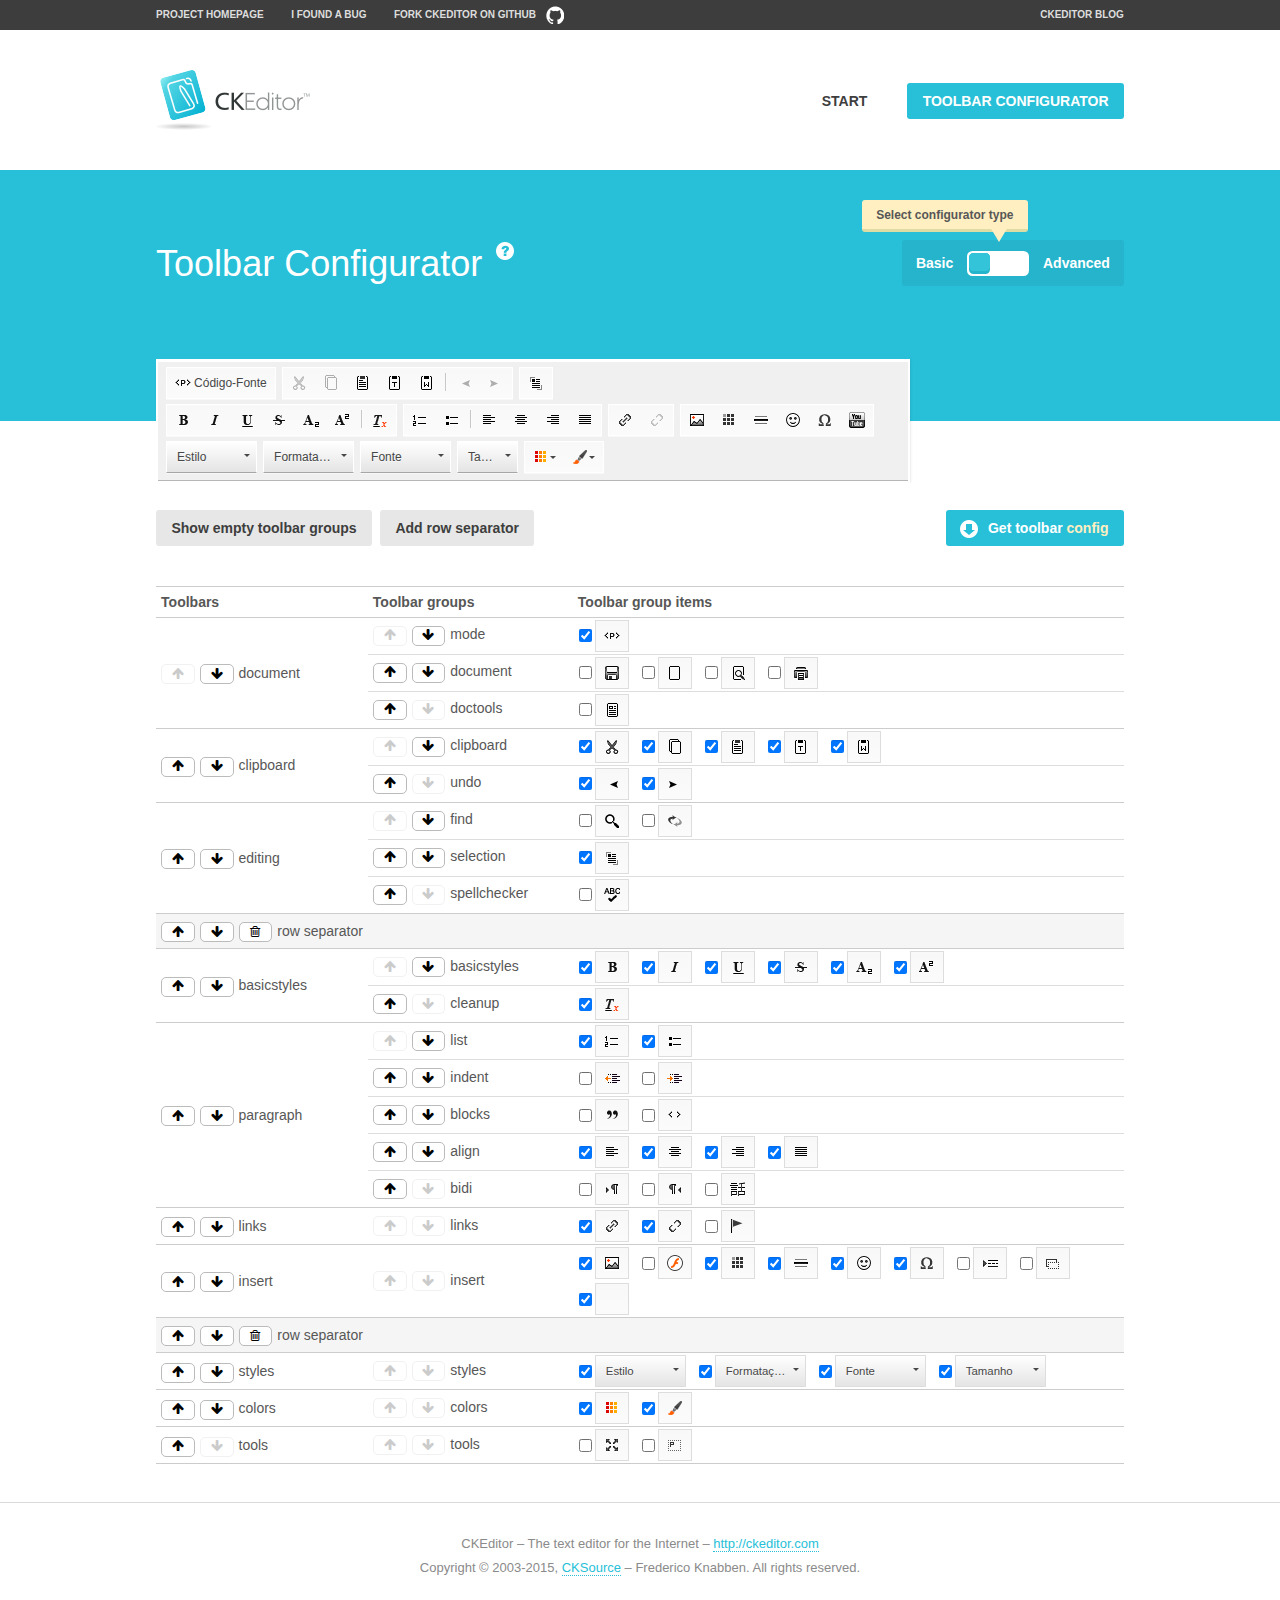
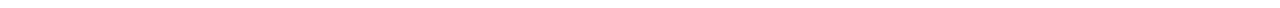
<file: adm/ckeditor/samples/toolbarconfigurator/index.html>
<!DOCTYPE html>
<!--
Copyright (c) 2003-2015, CKSource - Frederico Knabben. All rights reserved.
For licensing, see LICENSE.md or http://ckeditor.com/license
-->
<!--[if IE 8]><html class="ie8"><![endif]-->
<!--[if gt IE 8]><html><![endif]-->
<!--[if !IE]><!--><html><!--<![endif]-->
<head>
	<meta charset="utf-8">
	<title>Toolbar Configurator</title>
	<script src="../../ckeditor.js"></script>
	<script>
		if ( CKEDITOR.env.ie && CKEDITOR.env.version < 9 )
			CKEDITOR.tools.enableHtml5Elements( document );
	</script>
	<link rel="stylesheet" href="lib/codemirror/codemirror.css">
	<link rel="stylesheet" href="lib/codemirror/show-hint.css">
	<link rel="stylesheet" href="lib/codemirror/neo.css">
	<link rel="stylesheet" href="css/fontello.css">
	<link rel="stylesheet" href="../css/samples.css">
</head>
<body id="toolbar">

<nav class="navigation-a">
	<div class="grid-container">
		<ul class="navigation-a-left grid-width-70">
			<li><a href="http://ckeditor.com">Project Homepage</a></li>
			<li><a href="http://dev.ckeditor.com/">I found a bug</a></li>
			<li><a href="http://github.com/ckeditor/ckeditor-dev" class="icon-pos-right icon-navigation-a-github">Fork CKEditor on GitHub</a></li>
		</ul>
		<ul class="navigation-a-right grid-width-30">
			<li><a href="http://ckeditor.com/blog-list">CKEditor Blog</a></li>
		</ul>
	</div>
</nav>

<header class="header-a">
	<div class="grid-container">
		<h1 class="header-a-logo grid-width-30">
			<a href="../index.html"><img src="../img/logo.png" alt="CKEditor Logo"></a>
		</h1>
		<nav class="navigation-b grid-width-70">
			<ul>
				<li><a href="../index.html"  class="button-a">Start</a></li>
				<li><a href="index.html"  class="button-a button-a-background">Toolbar configurator</a></li>
			</ul>
		</nav>
	</div>
</header>

<main>
	<div class="adjoined-top">
		<div class="grid-container">
			<div class="content grid-width-100">
				<div class="grid-container-nested">
					<h1 class="grid-width-60">
						Toolbar Configurator
						<a href="#help-content" type="button" title="Configurator help" id="help" class="button-a button-a-background button-a-no-text icon-pos-left icon-question-mark">Help</a>
					</h1>

					<div class="grid-width-40 grid-switch-magic">
						<div class="switch">
							<span class="balloon-a balloon-a-se">Select configurator type</span>
							<input type="radio" name="radio" data-num="1" id="radio-basic" />
							<input type="radio" name="radio" data-num="2" id="radio-advanced" />
							<label data-for="1" for="radio-basic">Basic</label>
							<span class="switch-inner">
								<span class="handler"></span>
							</span>
							<label data-for="2" for="radio-advanced">Advanced</label>
						</div>
					</div>
				</div>
			</div>
		</div>
	</div>
	<div class="adjoined-bottom">
		<div class="grid-container">
			<div class="grid-width-100">
				<div class="editors-container">
					<div id="editor-basic"></div>
					<div id="editor-advanced"></div>
				</div>
			</div>
		</div>
	</div>

	<div class="grid-container configurator">
		<div class="content grid-width-100">
			<div class="configurator">
				<div>
					<div id="toolbarModifierWrapper"></div>
				</div>
			</div>
		</div>
	</div>

	<div id="help-content">
		<div class="grid-container">
			<div class="grid-width-100">
				<h2>What Am I Doing Here?</h2>

				<div class="grid-container grid-container-nested">
					<div class="basic">
						<div class="grid-width-50">
							<p>Arrange <a href="http://docs.ckeditor.com/#!/api/CKEDITOR.config-cfg-toolbarGroups">toolbar groups</a>, toggle <a href="http://docs.ckeditor.com/#!/api/CKEDITOR.config-cfg-removeButtons">button visibility</a> according to your needs and get your toolbar configuration.</p>
							<p>You can replace the content of the <a href="../../config.js"><code>config.js</code></a> file with the generated configuration. If you already set some configuration options you will need to merge both configurations.</p>
						</div>
						<div class="grid-width-50">
							<p>Read more about different ways of <a href="http://docs.ckeditor.com/#!/guide/dev_configuration">setting configuration</a> and do not forget about <strong>clearing browser cache</strong>.</p>
							<p>Arranging toolbar groups is the recommended way of configuring the toolbar, but if you need more freedom you can use the <a href="#advanced">advanced configurator</a>.</p>
						</div>
					</div>
					<div class="advanced" style="display: none;">
						<div class="grid-width-50">
							<p>With this code editor you can edit your <a href="http://docs.ckeditor.com/#!/api/CKEDITOR.config-cfg-toolbar">toolbar configuration</a> live.</p>
							<p>You can replace the content of the <a href="../../config.js"><code>config.js</code></a> file with the generated configuration. If you already set some configuration options you will need to merge both configurations.</p>
						</div>
						<div class="grid-width-50">
							<p>Read more about different ways of <a href="http://docs.ckeditor.com/#!/guide/dev_configuration">setting configuration</a> and do not forget about <strong>clearing browser cache</strong>.</p>
						</div>
					</div>
				</div>

				<p class="grid-container grid-container-nested">
					<button type="button" class="help-content-close grid-width-100 button-a button-a-background">Got it. Let's play!</button>
				</p>
			</div>
		</div>
	</div>
</main>

<footer class="footer-a grid-container">
	<p class="grid-width-100">
		CKEditor &ndash; The text editor for the Internet &ndash; <a class="samples" href="http://ckeditor.com/">http://ckeditor.com</a>
	</p>
	<p class="grid-width-100" id="copy">
		Copyright &copy; 2003-2015, <a class="samples" href="http://cksource.com/">CKSource</a> &ndash; Frederico Knabben. All rights reserved.
	</p>
</footer>

<script src="lib/codemirror/codemirror.js"></script>
<script src="lib/codemirror/javascript.js"></script>
<script src="lib/codemirror/show-hint.js"></script>

<script src="js/fulltoolbareditor.js"></script>
<script src="js/abstracttoolbarmodifier.js"></script>
<script src="js/toolbarmodifier.js"></script>
<script src="js/toolbartextmodifier.js"></script>
<script src="../js/sf.js"></script>

<script>
	( function() {
		'use strict';

		var mode = ( window.location.hash.substr( 1 ) === 'advanced' ) ? 'advanced' : 'basic',
			configuratorSection = CKEDITOR.document.findOne( 'main > .grid-container.configurator' ),
			basicInstruction = CKEDITOR.document.findOne( '#help-content .basic' ),
			advancedInstruction = CKEDITOR.document.findOne( '#help-content .advanced' ),

			// Configurator mode switcher.
			modeSwitchBasic = CKEDITOR.document.getById( 'radio-basic' ),
			modeSwitchAdvanced = CKEDITOR.document.getById( 'radio-advanced' );

		// Initial setup
		function updateSwitcher() {
			if ( mode === 'advanced' ) {
				modeSwitchAdvanced.$.checked = true;
			} else {
				modeSwitchBasic.$.checked = true;
			}
		}

		updateSwitcher();

		CKEDITOR.document.getWindow().on( 'hashchange', function( e ) {
			var hash = window.location.hash.substr( 1 );
			if ( !( hash === 'advanced' || hash === 'basic' ) ) {
				return;
			}
			mode = hash;
			onToolbarsDone( mode );
		} );

		CKEDITOR.document.getWindow().on( 'resize', function() {
			updateToolbar( ( mode === 'basic' ? toolbarModifier : toolbarTextModifier )[ 'editorInstance' ] );
		} );

		function onRefresh( modifier ) {
			modifier = modifier || this;

			if ( mode === 'basic' && modifier instanceof ToolbarConfigurator.ToolbarTextModifier ) {
				return;
			}

			// CodeMirror container becomes visible, so we need to refresh and to avoid rendering problems.
			if ( mode === 'advanced' && modifier instanceof ToolbarConfigurator.ToolbarTextModifier ) {
				modifier.codeContainer.refresh();
			}

			updateToolbar( modifier.editorInstance );
		}

		function updateToolbar( editor ) {
			var editorContainer = editor.container;

			// Not always editor is loaded.
			if ( !editorContainer ) {
				return;
			}

			var displayStyle = editorContainer.getStyle( 'display' );

			editorContainer.setStyle( 'display', 'block' );

			var newHeight = editorContainer.getSize( 'height' );

			var newMarginTop = parseInt( editorContainer.getComputedStyle( 'margin-top' ), 10 );
			newMarginTop = ( isNaN( newMarginTop ) ? 0 : Number( newMarginTop ) );

			var newMarginBottom = parseInt( editorContainer.getComputedStyle( 'margin-bottom' ), 10 );
			newMarginBottom = ( isNaN( newMarginBottom ) ? 0 : Number( newMarginBottom ) );

			var result = newHeight + newMarginTop + newMarginBottom;

			editorContainer.setStyle( 'display', displayStyle );

			editor.container.getAscendant( 'div' ).setStyle( 'height', result + 'px' );
		}

		var toolbarModifier = new ToolbarConfigurator.ToolbarModifier( 'editor-basic' );

		var done = 0;
		toolbarModifier.init( onToolbarInit );
		toolbarModifier.onRefresh = onRefresh;

		CKEDITOR.document.getById( 'toolbarModifierWrapper' ).append( toolbarModifier.mainContainer );

		var toolbarTextModifier = new ToolbarConfigurator.ToolbarTextModifier( 'editor-advanced' );
		toolbarTextModifier.init( onToolbarInit );
		toolbarTextModifier.onRefresh = onRefresh;

		function onToolbarInit() {
			if ( ++done === 2 ) {
				onToolbarsDone();

				positionSticky.watch( CKEDITOR.document.findOne( '.toolbar' ), function() {
					return mode === 'advanced';
				} );
			}
		}

		function onToolbarsDone() {
			if ( mode === 'basic' ) {
				toggleModeBasic( false );
			} else {
				toggleModeAdvanced( false );
			}

			updateSwitcher();

			setTimeout( function() {
				CKEDITOR.document.findOne( '.editors-container' ).addClass( 'active' );
				CKEDITOR.document.findOne( '#toolbarModifierWrapper' ).addClass( 'active' );
			}, 200 );
		}

		CKEDITOR.document.getById( 'toolbarModifierWrapper' ).append( toolbarTextModifier.mainContainer );

		function toogleModeSwitch( onElement, offElement, onModifier, offModifier ) {
			onElement.addClass( 'fancy-button-active' );
			offElement.removeClass( 'fancy-button-active' );

			onModifier.showUI();
			offModifier.hideUI();
		}

		function toggleModeBasic( callOnRefresh ) {
			callOnRefresh = ( callOnRefresh !== false );
			mode = 'basic';
			window.location.hash = '#basic';
			toogleModeSwitch( modeSwitchBasic, modeSwitchAdvanced, toolbarModifier, toolbarTextModifier );

			configuratorSection.removeClass( 'freed-width' );
			basicInstruction.show();
			advancedInstruction.hide();

			callOnRefresh && onRefresh( toolbarModifier );
		}

		function toggleModeAdvanced( callOnRefresh ) {
			callOnRefresh = ( callOnRefresh !== false );
			mode = 'advanced';
			window.location.hash = '#advanced';
			toogleModeSwitch( modeSwitchAdvanced, modeSwitchBasic, toolbarTextModifier, toolbarModifier );

			configuratorSection.addClass( 'freed-width' );
			advancedInstruction.show();
			basicInstruction.hide();

			callOnRefresh && onRefresh( toolbarTextModifier );
		}

		modeSwitchBasic.on( 'click', toggleModeBasic );
		modeSwitchAdvanced.on( 'click', toggleModeAdvanced );

		//
		// Position:sticky for the toolbar.
		//

		// Will make elements behave like they were styled with position:sticky.
		var positionSticky = {
			// Store object: {
			// 		element: CKEDITOR.dom.element, // Element which will float.
			// 		placeholder: CKEDITOR.dom.element, // Placeholder which is place to prevent page bounce.
			// 		isFixed: boolean // Whether element float now.
			// }
			watched: [],

			active: [],

			staticContainer: null,

			init: function() {
				var element = CKEDITOR.dom.element.createFromHtml(
					'<div class="staticContainer">' +
						'<div class="grid-container" >' +
							'<div class="grid-width-100">' +
								'<div class="inner"></div>' +
							'</div>' +
						'</div>' +
					'</div>' );

				this.staticContainer = element.findOne( '.inner' );

				CKEDITOR.document.getBody().append( element );
			},

			watch: function( element, preventFunc ) {
				this.watched.push( {
					element: element,
					placeholder: new CKEDITOR.dom.element( 'div' ),
					isFixed: false,
					preventFunc: preventFunc
				} );
			},

			checkAll: function() {
				for ( var i = 0; i < this.watched.length; i++ ) {
					this.check( this.watched[ i ] );
				}
			},

			check: function( element ) {
				var isFixed = element.isFixed;
				var shouldBeFixed = this.shouldBeFixed( element );

				// Nothing to be done.
				if ( isFixed === shouldBeFixed ) {
					return;
				}

				var placeholder = element.placeholder;

				if ( isFixed ) {
					// Unfixing.

					element.element.insertBefore( placeholder );
					placeholder.remove();

					element.element.removeStyle( 'margin' );

					this.active.splice( CKEDITOR.tools.indexOf( this.active, element ), 1 );

				} else {
					// Fixing.
					placeholder.setStyle( 'width', element.element.getSize( 'width' ) + 'px' );
					placeholder.setStyle( 'height', element.element.getSize( 'height' ) + 'px' );
					placeholder.setStyle( 'margin-bottom', element.element.getComputedStyle( 'margin-bottom' ) );
					placeholder.setStyle( 'display', element.element.getComputedStyle( 'display' ) );
					placeholder.insertAfter( element.element );

					this.staticContainer.append( element.element );

					this.active.push( element );
				}

				element.isFixed = !element.isFixed;
			},

			shouldBeFixed: function( element ) {
				if ( element.preventFunc && element.preventFunc() ) {
					return false;
				}

				// If element is already fixed we are checking it's placeholder.
				var related = ( element.isFixed ? element.placeholder : element.element ),
					clientRect = related.$.getBoundingClientRect(),
					staticHeight = this.staticContainer.getSize('height' ),
					elemHeight = element.element.getSize( 'height' );

				if ( element.isFixed ) {
					return ( clientRect.top + elemHeight < staticHeight );
				} else {
					return ( clientRect.top < staticHeight );
				}
			}
		};

		positionSticky.init();

		CKEDITOR.document.getWindow().on( 'scroll',
			new CKEDITOR.tools.eventsBuffer( 100, positionSticky.checkAll, positionSticky ).input
		);

		// Make the toolbar sticky.
		positionSticky.watch( CKEDITOR.document.findOne( '.editors-container' ) );

		// Help button and help-content.
		( function() {
			var helpButton = CKEDITOR.document.getById( 'help' ),
				helpContent = CKEDITOR.document.getById( 'help-content' );

			// Don't show help button on IE8 because it's unsupported by Pico Modal.
			if ( CKEDITOR.env.ie && CKEDITOR.env.version == 8 ) {
				helpButton.hide();
			} else {
				// Display help modal when the button is clicked.
				helpButton.on( 'click', function( evt ) {
					SF.modal( {
						// Clone modal content from DOM.
						content: helpContent.getHtml(),

						afterCreate: function( modal ) {
							// Enable modal content button to close the modal.
							new CKEDITOR.dom.element( modal.modalElem() ).findOne( '.help-content-close' ).once( 'click', modal.close );
						}
					} ).show();
				} );
			}
		} )();
	} )();
</script>
</body>
</html>
</file>
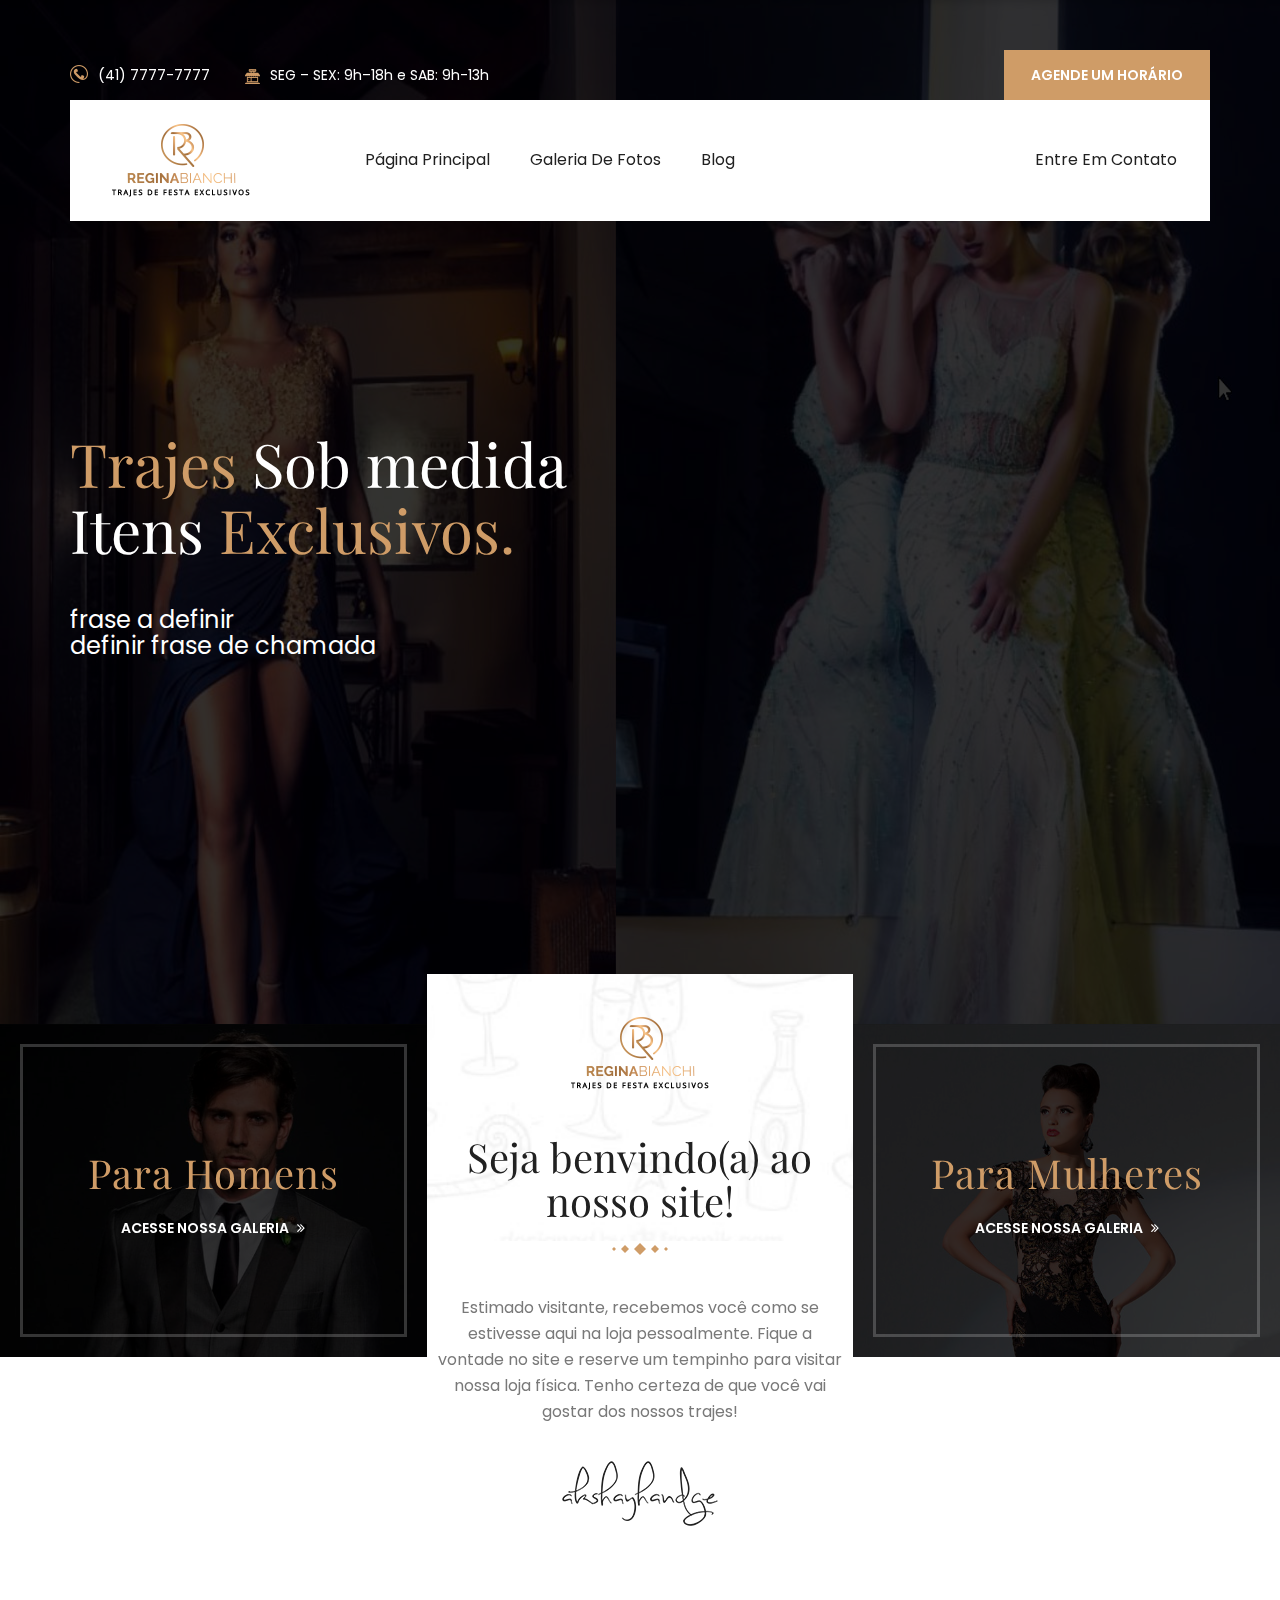
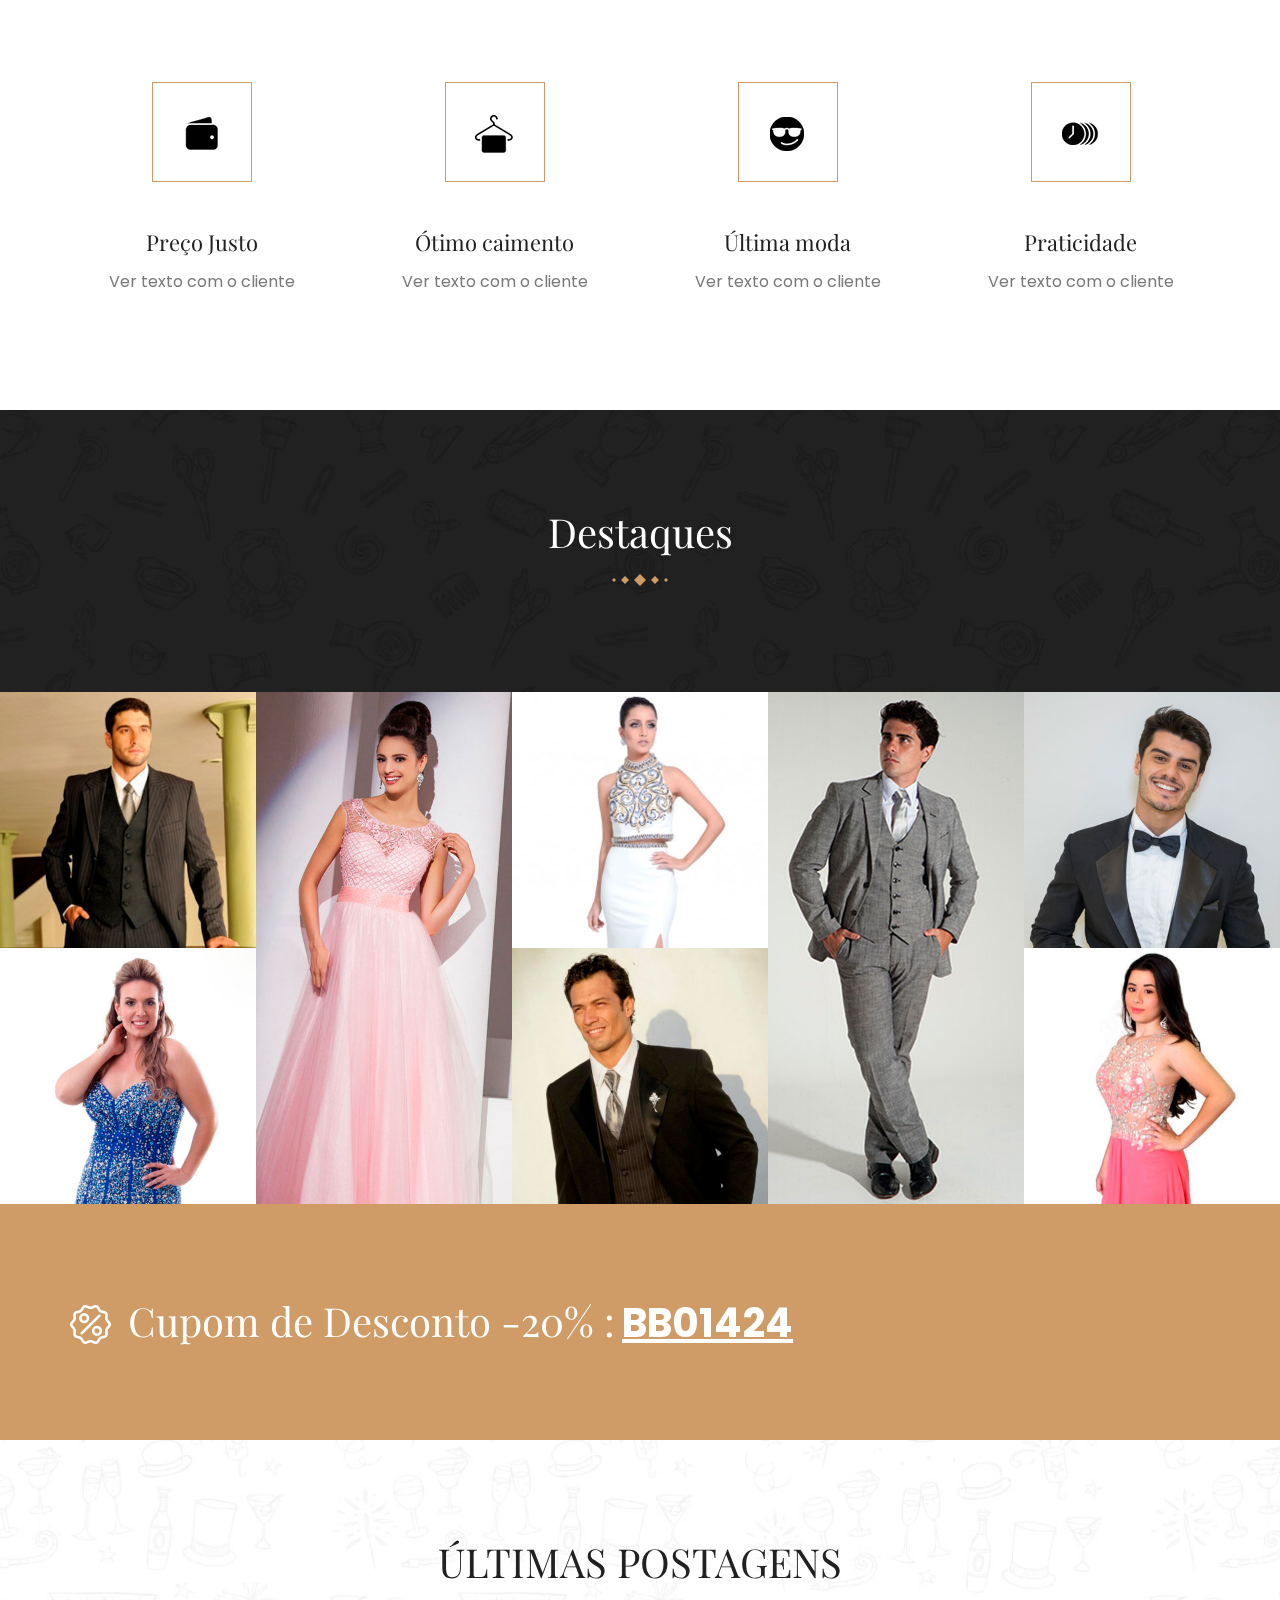
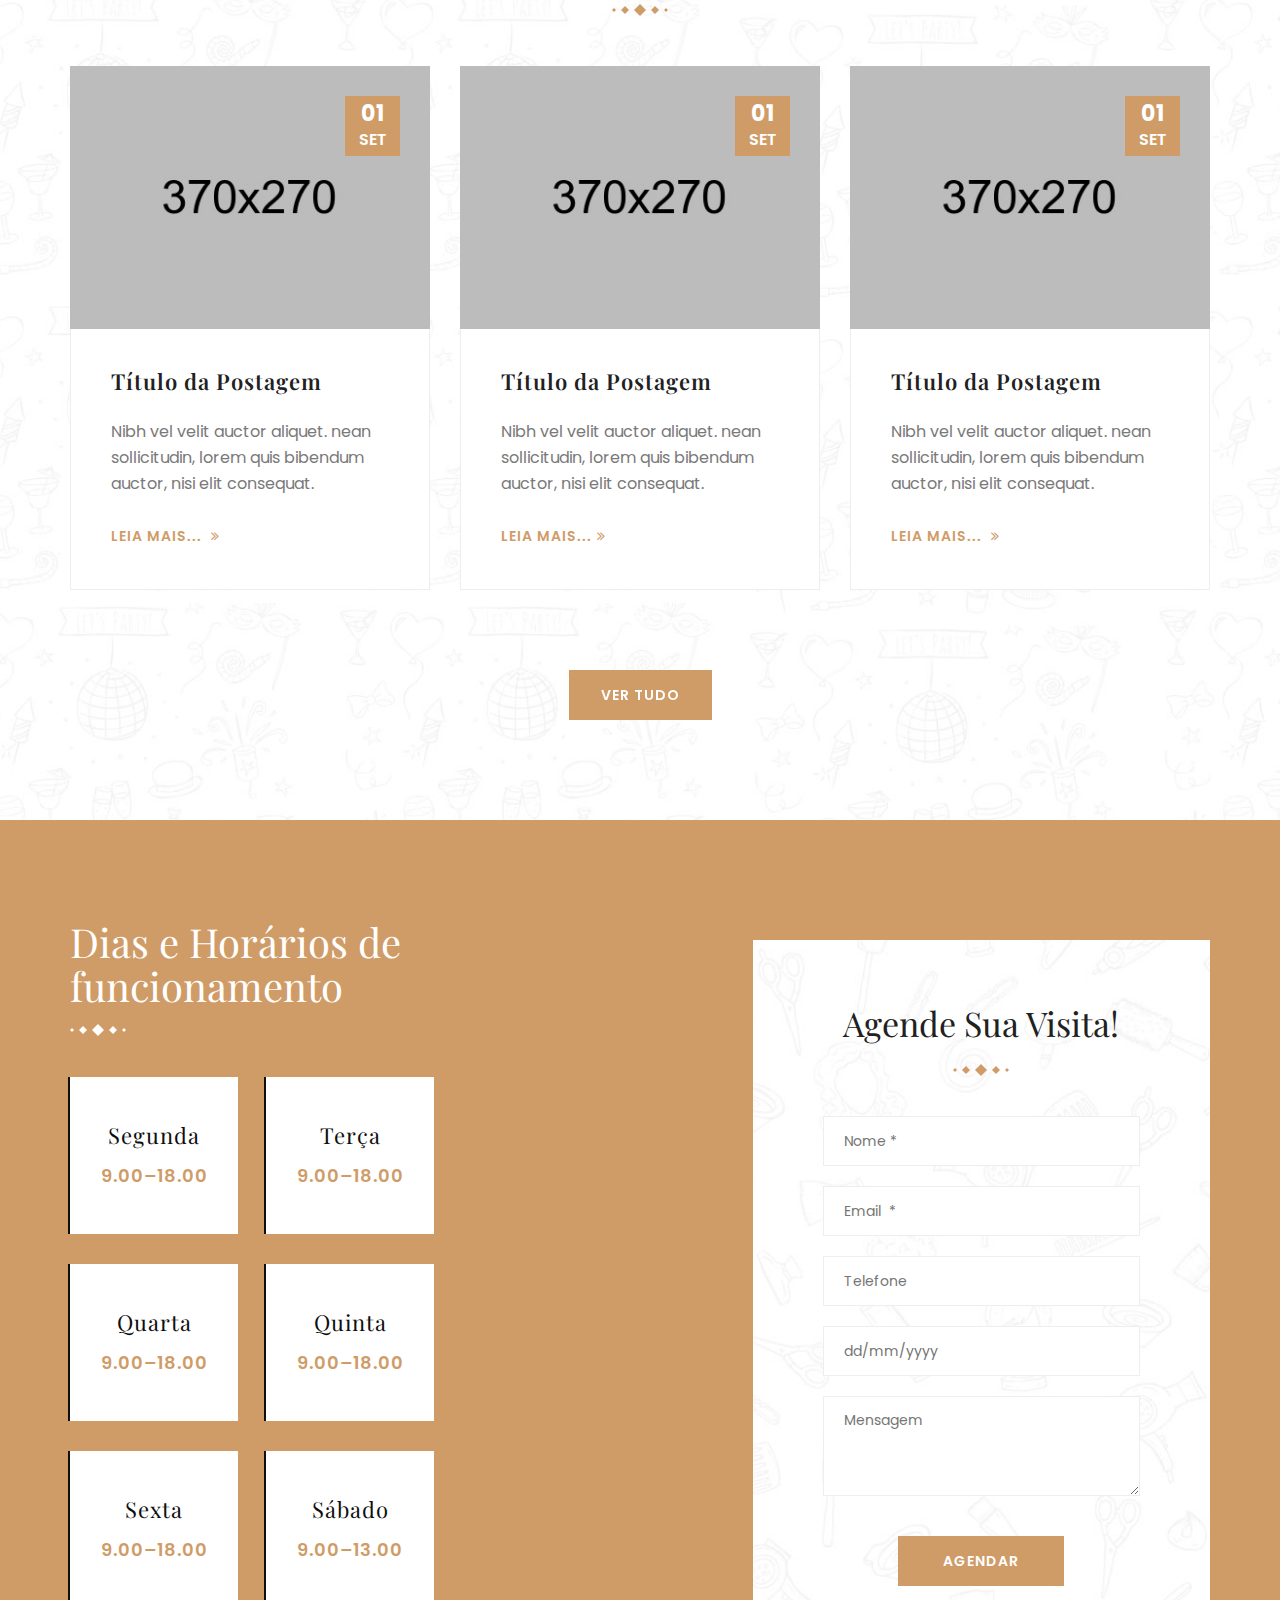
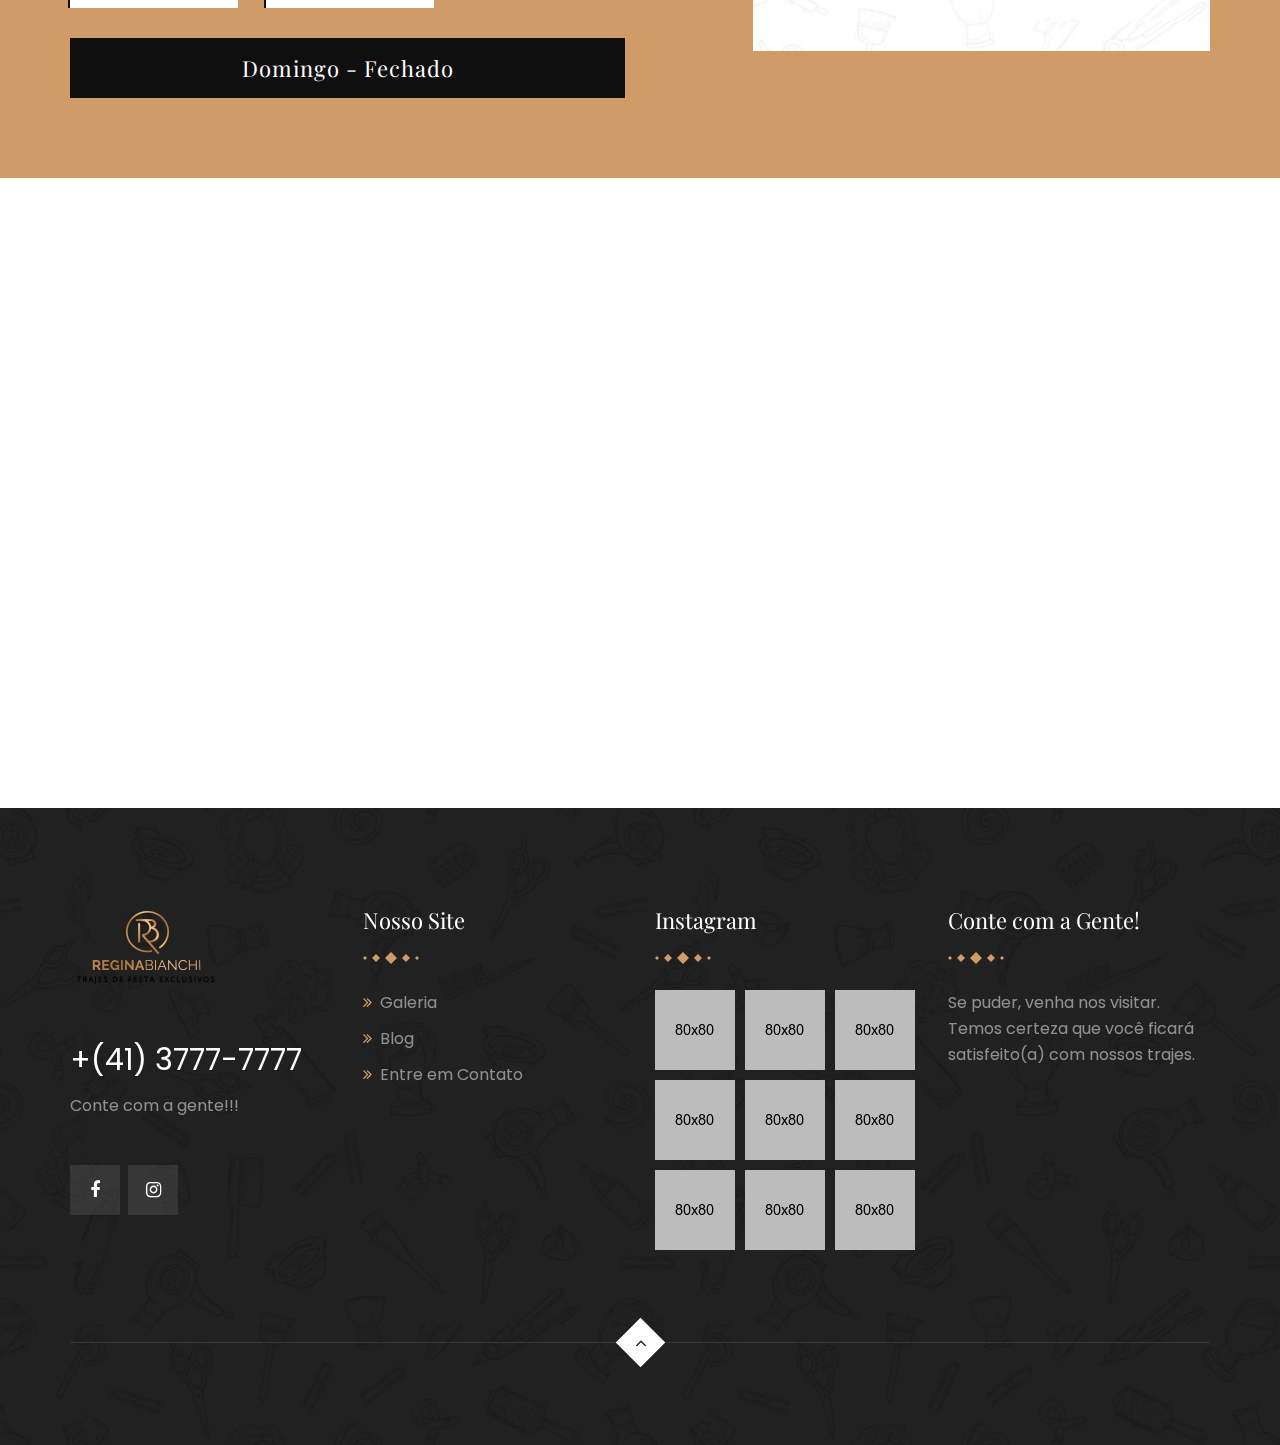
<file: _index.html>
<!doctype html>
<html class="no-js" lang="en">
    <head>
        <meta charset="utf-8">
        <meta http-equiv="x-ua-compatible" content="ie=edge">
        <title>Stylist | HTML5 BOOTSTRAP TEMPLATE</title>
        <meta name="description" content="">
        <meta name="viewport" content="width=device-width, initial-scale=1">
        <link rel="shortcut icon" type="image/x-icon" href="favicon.png">
        <link rel="apple-touch-icon" href="apple-touch-icon.png">
        <!-- Place favicon.ico in the root directory -->

		<!-- all css here -->
		<!-- bootstrap v3.3.6 css -->
        <link rel="stylesheet" href="css/bootstrap.min.css">
		<!-- animate css -->
        <link rel="stylesheet" href="css/animate.css">
		<!-- jquery-ui.min css -->
        <link rel="stylesheet" href="css/jquery-ui.min.css">
		<!-- meanmenu css -->
        <link rel="stylesheet" href="css/meanmenu.min.css">
		<!-- owl.carousel css -->
        <link rel="stylesheet" href="css/owl.carousel.min.css">
        <!-- bxslider css -->
        <link rel="stylesheet" href="css/jquery.bxslider.css">
        <!-- magnific popup css -->
        <link rel="stylesheet" href="css/magnific-popup.css">
        <!-- Bootstrap Touchspin css -->
         <link rel="stylesheet" href="css/jquery.bootstrap-touchspin.min.css">
		<!-- font-awesome css -->
        <link rel="stylesheet" href="css/font-awesome.min.css">
		<!-- style css -->
		<link rel="stylesheet" href="style.css">
		<!-- responsive css -->
        <link rel="stylesheet" href="css/responsive.css">
		<!-- modernizr css -->
        <script src="js/vendor/modernizr-2.8.3.min.js"></script>
    </head>
    <body>
        <!--[if lt IE 8]>
            <p class="browserupgrade">You are using an <strong>outdated</strong> browser. Please <a href="http://browsehappy.com/">upgrade your browser</a> to improve your experience.</p>
        <![endif]-->

        <!--Preloader area start>
        <div id="loader_wrapper">
            <div class="loader"></div>
        </div>
        <!Preloader area end-->

        <!--Header area start here-->
        <header>
            <div class="container">
                <div class="row">
                    <div class="col-lg-12 col-md-12 col-sm-12 col-xs-12">
                        <div class="header-top">
                            <div class="col-lg-8 col-md-8 col-sm-9 col-xs-12 pd-0">
                                <div class="contact-info-top">
                                    <ul class="list-inline">
                                        <li><img src="images/icons/6.png" alt=""/><span>(41) 7777-7777</span></li>
                                         <li><img src="images/icons/5.png" alt=""/><span>SEG – SEX: 9h–18h e SAB: 9h-13h </span></li> 
                                        <!-- <li><img src="images/icons/7.png" alt=""/><span>atendimento@reginabia</span></li> -->
                                    </ul>
                                </div>
                            </div>
                            <div class="col-lg-4 col-md-4 col-sm-3 col-xs-12 pd-0">
                                <div class="top-button text-right">
                                    <a href="booking.html" class="btn4"><span>Agende um Horário</span></a>
                                </div>
                            </div>
                        </div>
                    </div>
                </div>
            </div>
            <div id="sticky">
                <div class="container">
                    <div class="row">
                        <div class="col-lg-12 col-md-12 col-sm-12 col-xs-12">
                            <div class="main-header">
                                <div class="col-lg-3 col-md-3 col-sm-12 col-xs-12">
                                    <div class="logo-area">
                                        <a href="index.html"><img src="images/logo/logo.png" alt=""/></a>
                                    </div>
                                </div>
                                <div class="col-lg-9 col-md-9 col-sm-12 col-xs-12">
                                    <div class="menu-area">
                                        <nav>
                                            <ul class="list-inline">
                                                <li><a href="index.html">Página Principal</a></li>
                                                <li><a href="gallery.html">Galeria de Fotos </a></li>
                                                <li><a href="blog.html">Blog</a></li>
                                                
                                                <li><a href="contact.html">Entre em Contato</a></li>
                                            </ul>
                                        </nav>
                                    </div>
                                </div>
                                <div class="col-lg-12 col-md-12 col-sm-12 col-xs-12">
                                    <div class="search-box">
                                        <form>
                                            <input type="search" placeholder="">
                                            <button><i class="fa fa-search"></i></button>
                                            <span class="close-search"><i class="fa fa-close"></i></span>
                                        </form>
                                    </div>
                                </div>
                            </div>
                        </div>
                    </div>
                </div>
            </div>
            <!--Responsive Menu area--> 
            <div class="mobile-menu-area">
                <div class="container">
                    <div class="row">
                      <div class="col-md-12">
                        <div class="mobile-menu">
                            <nav id="dropdown">
                                <ul>
                                    <li><a href="index.html">Página Principal</a></li>
                                    <li><a href="gallery.html">Galeria de Fotos </a></li>
                                    <li><a href="blog.html">Blog </a></li>
                                    <li><a href="contact.html">Entre em Contato</a></li>
                                </ul>
                            </nav>
                        </div>          
                      </div>
                    </div>
                </div>
            </div>
            <!--Responsive Menu area End-->
        </header>
        <!--Header area end here-->
        <!--Slider area start here-->
        <section class="slider-area">       
            <div id="carousel-example-generic" class="carousel slide" data-ride="carousel">
                <div class="carousel-inner" role="listbox">

                    <div class="item active">
                        <div class="carousel-captions caption-1">
                            <div class="container">
                                <div class="row">
                                    <div class="col-lg-12 col-md-12 col-sm-12 col-xs-12">
                                        <div class="content">
                                            <h2 class="wow animated fadeInLeft" data-wow-duration="1s"><span>Trajes</span> Sob medida<br> Itens <span>Exclusivos.</span></h2>
                                            <p class="wow animated fadeInLeft" data-wow-duration="2s">frase a definir <br> definir frase de chamada</p>
                                            <!-- <a href="#" class="btn1 wow animated fadeInUp" data-wow-duration="2s"><span>make a appointment</span></a> -->
                                            <div class="clear"></div>
                                        </div>
                                    </div>
                                </div>
                            </div>
                        </div>
                    </div>      
<!--                     <div class="item">
                        <div class=" carousel-captions caption-2">
                            <div class="container">
                                <div class="row">
                                    <div class="col-lg-12 col-md-12 col-sm-12 col-xs-12">
                                        <div class="content">
                                            <h2 class="wow animated fadeInLeft" data-wow-duration="1s"><span>Real</span> Man’s to go<br> Real <span>Beards.</span></h2>
                                            <p class="wow animated fadeInLeft" data-wow-duration="2s">Hair Salon was founded in 1996 with the mission<br> of providing hair care services.</p>
                                            <a href="#" class="btn1 wow animated fadeInUp" data-wow-duration="2s"><span>make a appointment</span></a>
                                            <div class="clear"></div>
                                        </div>
                                    </div>
                                </div>
                            </div>
                        </div>
                    </div>
                    <div class="item">
                        <div class="carousel-captions caption-3">
                            <div class="container">
                                <div class="row">
                                    <div class="col-lg-12 col-md-12 col-sm-12 col-xs-12">
                                        <div class="content">
                                            <h2 class="wow animated fadeInLeft" data-wow-duration="1s"><span>Real</span> Man’s to go<br> Real <span>Beards.</span></h2>
                                            <p class="wow animated fadeInLeft" data-wow-duration="2s">Hair Salon was founded in 1996 with the mission<br> of providing hair care services.</p>
                                            <a href="#" class="btn1 wow animated fadeInUp" data-wow-duration="2s"><span>make a appointment</span></a>
                                            <div class="clear"></div>
                                        </div>
                                    </div>
                                </div>
                            </div>
                        </div>
                    </div> -->


                    <!-- <ol class="carousel-indicators">
                        <li data-target="#carousel-example-generic" data-slide-to="0" class="active"><span class="number">1</span><span class="con">Waxing</span></li>
                        <li data-target="#carousel-example-generic" data-slide-to="1" class=""><span class="number">2</span><span class="con">Beards</span></li>
                        <li data-target="#carousel-example-generic" data-slide-to="2" class=""><span class="number">3</span><span class="con">Haircut</span></li>
                    </ol>   -->
                </div>
            </div>
        </section>
        <!--Slider area end here-->
        <!--Info area start here-->
        <section class="info-area-one">
            <div class="container-fluid">
                <div class="row">
                    <div class="col-lg-4 col-md-4 col-sm-12 col-xs-12 pd-0">
                        <div class="info-list">
                            <figure>
                                <img src="images/info/homempp.jpg" alt=""/>
                                <div class="content">
                                    <h2>Para Homens</h2>
                                    <a href="#">Acesse nossa galeria <i class="fa fa-angle-double-right"></i></a>
                                </div>
                            </figure>
                        </div>
                    </div>
                    <div class="col-lg-4 col-md-4 col-sm-12 col-xs-12 pd-0">
                        <div class="info-middel text-center bg-img jarallax">
                            <div class="info-logo">
                                <a href="index.html"><img src="images/logo/logo.png" alt=""/></a>
                            </div>
                            <div class="content">
                                <div class="section-heading-one">
                                    <h2>Seja benvindo(a) ao nosso site!</h2>
                                </div>
                                <p>Estimado visitante, recebemos você como se estivesse aqui na loja pessoalmente. Fique a vontade no site e reserve um tempinho para visitar nossa loja física. Tenho certeza de que você vai gostar dos nossos trajes! </p>
                                <img src="images/info/signature.png" alt=""/>
                                <!-- <a href="#" class="btn1"><span>Read More</span></a> --><br>
                            </div>
                        </div>
                    </div>
                    <div class="col-lg-4 col-md-4 col-sm-12 col-xs-12 pd-0 ">
                        <div class="info-list">
                            <figure>
                                <img src="images/info/mulherpp.jpg" alt=""/>
                                <div class="content">
                                    <h2>Para Mulheres</h2>
                                    <a href="#">Acesse nossa Galeria <i class="fa fa-angle-double-right"></i></a>
                                </div>
                            </figure>
                        </div>
                    </div>
                </div>
            </div>
        </section>
        <!--Info area end here-->
        <!--Services area start here-->
        <section class="services-area-one bg-img jarallax">
            <div class="container">
                <div class="row">
                    <div class="col-lg-12 col-md-12 col-sm-12 col-xs-12 pd-0">
                        <div class="services-slider">
                            <div class="col-lg-12 col-md-12 col-sm-12 col-xs-12">
                                <div class="services-list text-center">
                                    <div class="icons">
                                        <span class="ico-imgs ico1"></span>
                                    </div>
                                    <h4>Preço Justo</h4>
                                    <p>Ver texto com o cliente</p>
                                    <!-- <a href="#">Read More <i class="fa fa-angle-double-right"></i></a> -->
                                </div>
                            </div>
                            <div class="col-lg-12 col-md-12 col-sm-12 col-xs-12">
                                <div class="services-list text-center">
                                    <div class="icons">
                                        <span class="ico-imgs ico2"></span>
                                    </div>
                                    <h4>Ótimo caimento</h4>
                                    <p>Ver texto com o cliente</p>
                                    <!-- <a href="#">Read More <i class="fa fa-angle-double-right"></i></a> -->
                                </div>
                            </div>
                            <div class="col-lg-12 col-md-12 col-sm-12 col-xs-12">
                                <div class="services-list text-center">
                                    <div class="icons">
                                        <span class="ico-imgs ico3"></span>
                                    </div>
                                    <h4>Última moda</h4>
                                    <p>Ver texto com o cliente</p>
                                    <!-- <a href="#">Read More <i class="fa fa-angle-double-right"></i></a> -->
                                </div>
                            </div>
                            <div class="col-lg-12 col-md-12 col-sm-12 col-xs-12">
                                <div class="services-list text-center">
                                    <div class="icons">
                                        <span class="ico-imgs ico4"></span>
                                    </div>
                                    <h4>Praticidade</h4>
                                    <p>Ver texto com o cliente</p>
                                    <!-- <a href="#">Read More <i class="fa fa-angle-double-right"></i></a> -->
                                </div>
                            </div>
                            
                           
                        </div>
                    </div>
                </div>
            </div>
        </section>
        <!--Services area end here-->
        <!--About area start here-->
        <!--
        <section class="about-area-one">
            <div class="section-head">
                <div class="container">
                    <div class="row">
                        <div class="col-lg-12 col-md-12 col-sm-12 col-xs-12">
                            <div class="section-heading-two">
                                <h2>What We Do</h2>
                                <p>Hair Salon was founded in 1996 with the mission of providing hair care services. Proin gravida nibh vel velit auctor aliquet. Aenean sollicitudin, lorem quis bibendum auctor.</p>
                            </div>
                        </div>
                    </div>
                </div>
            </div>
            <div class="container-fluid">
                <div class="row">
                    <div class="col-lg-4 col-md-6 col-sm-6 col-xs-12 pd-0">
                        <div class="about-list-right">
                            <figure>
                                <img src="images/about/1.jpg" alt=""/>
                            </figure>
                            <div class="content">
                                <h4>Traditional Haircuts Mens</h4>
                                <p>Proin gravida nibh vel velit auctor aliquet. Aenean sol licitudin, lorem quis.</p>
                                <a href="#">Read More <i class="fa fa-angle-double-right"></i></a>
                            </div>
                        </div>
                    </div>
                    <div class="col-lg-4 col-md-6 col-sm-6 col-xs-12 pd-0">
                        <div class="about-list-right">
                            <figure>
                                <img src="images/about/2.jpg" alt=""/>
                            </figure>
                            <div class="content">
                                <h4>Traditional Haircuts Mens</h4>
                                <p>Proin gravida nibh vel velit auctor aliquet. Aenean sol licitudin, lorem quis.</p>
                                <a href="#">Read More <i class="fa fa-angle-double-right"></i></a>
                            </div>
                        </div>
                    </div>
                    <div class="col-lg-4 col-md-6 col-sm-6 col-xs-12 pd-0">
                        <div class="about-list-right">
                            <figure>
                                <img src="images/about/3.jpg" alt=""/>
                            </figure>
                            <div class="content">
                                <h4>Traditional Haircuts Mens</h4>
                                <p>Proin gravida nibh vel velit auctor aliquet. Aenean sol licitudin, lorem quis.</p>
                                <a href="#">Read More <i class="fa fa-angle-double-right"></i></a>
                            </div>
                        </div>
                    </div>
                    <div class="col-lg-4 col-md-6 col-sm-6 col-xs-12 pd-0">
                        <div class="about-list-left">
                            <div class="content">
                                <h4>Traditional Haircuts Mens</h4>
                                <p>Proin gravida nibh vel velit auctor aliquet. Aenean sol licitudin, lorem quis.</p>
                                <a href="#">Read More <i class="fa fa-angle-double-right"></i></a>
                            </div>
                            <figure>
                                <img src="images/about/4.jpg" alt=""/>
                            </figure>
                        </div>
                    </div>
                    <div class="col-lg-4 col-md-6 col-sm-6 col-xs-12 pd-0">
                        <div class="about-list-left">
                            <div class="content">
                                <h4>Traditional Haircuts Mens</h4>
                                <p>Proin gravida nibh vel velit auctor aliquet. Aenean sol licitudin, lorem quis.</p>
                                <a href="#">Read More <i class="fa fa-angle-double-right"></i></a>
                            </div>
                            <figure>
                                <img src="images/about/5.jpg" alt=""/>
                            </figure>
                        </div>
                    </div>
                    <div class="col-lg-4 col-md-6 col-sm-6 col-xs-12 pd-0">
                        <div class="about-list-left">
                            <div class="content">
                                <h4>Traditional Haircuts Mens</h4>
                                <p>Proin gravida nibh vel velit auctor aliquet. Aenean sol licitudin, lorem quis.</p>
                                <a href="#">Read More <i class="fa fa-angle-double-right"></i></a>
                            </div>
                            <figure>
                                <img src="images/about/6.jpg" alt=""/>
                            </figure>
                        </div>
                    </div>
                </div>
            </div>
        </section>
        -->
        <!--About area end here-->


        <!--Gallery area start here-->
        <section class="gallery-area">
            <div class="section-head">
                <div class="container">
                    <div class="row">
                        <div class="col-lg-12 col-md-12 col-sm-12 col-xs-12">
                            <div class="section-heading-two">
                                <h2>Destaques</h2>
                                <p></p>
                            </div>
                        </div>
                    </div>
                </div>
            </div>
            <div class="container-fluid">
                <div class="row">
                    <div class="col-lg-12 col-md-12 col-sm-12 col-xs-12 pd-0">
                        <div class="gallery-slider" id="gallery">
                            <div class="gallery-list">
                                <figure>
                                    <a href="images/gallery/1.jpg"><img src="images/gallery/1.jpg" alt=""/>
                                        <span><i class="fa fa-search"></i></span>
                                    </a>
                                </figure>
                                <figure>
                                    <a href="images/gallery/6.jpg"><img src="images/gallery/6.jpg" alt=""/>
                                        <span><i class="fa fa-search"></i></span>
                                    </a>
                                </figure>
                            </div>
                            <div class="gallery-list">
                                <figure>
                                    <a href="images/gallery/2.jpg"><img src="images/gallery/2.jpg" alt=""/>
                                        <span><i class="fa fa-search"></i></span>
                                    </a>
                                </figure>
                            </div>
                            <div class="gallery-list">
                                <figure>
                                    <a href="images/gallery/3.jpg"><img src="images/gallery/3.jpg" alt=""/>
                                        <span><i class="fa fa-search"></i></span>
                                    </a>
                                </figure>
                                <figure>
                                    <a href="images/gallery/7.jpg"><img src="images/gallery/7.jpg" alt=""/>
                                        <span><i class="fa fa-search"></i></span>
                                    </a>
                                </figure>
                            </div>
                            <div class="gallery-list">
                                <figure>
                                    <a href="images/gallery/4.jpg"><img src="images/gallery/4.jpg" alt=""/>
                                        <span><i class="fa fa-search"></i></span>
                                    </a>
                                </figure>
                            </div>
                            <div class="gallery-list">
                                <figure>
                                    <a href="images/gallery/5.jpg"><img src="images/gallery/5.jpg" alt=""/>
                                        <span><i class="fa fa-search"></i></span>
                                    </a>
                                </figure>
                                <figure>
                                    <a href="images/gallery/8.jpg"><img src="images/gallery/8.jpg" alt=""/>
                                        <span><i class="fa fa-search"></i></span>
                                    </a>
                                </figure>
                            </div>
                            <div class="gallery-list">
                                <figure>
                                    <a href="images/gallery/2.jpg"><img src="images/gallery/2.jpg" alt=""/>
                                        <span><i class="fa fa-search"></i></span>
                                    </a>
                                </figure>
                            </div>
                            <div class="gallery-list">
                                <figure>
                                    <a href="images/gallery/3.jpg"><img src="images/gallery/3.jpg" alt=""/>
                                        <span><i class="fa fa-search"></i></span>
                                    </a>
                                </figure>
                                <figure>
                                    <a href="images/gallery/7.jpg"><img src="images/gallery/7.jpg" alt=""/>
                                        <span><i class="fa fa-search"></i></span>
                                    </a>
                                </figure>
                            </div>
                        </div>
                    </div>
                </div>
            </div>
        </section>
        <!--Gallery area end here-->




        <!--Plan and Price area start here-->
        <!--
        <section class="plan-price-area section">
            <div class="container">
                <div class="row">
                    <div class="col-lg-12 col-md-12 col-sm-12 col-xs-12">
                        <div class="section-heading-three">
                            <h2>Plan and Pricing</h2>
                            <p>Hair Salon was founded in 1996 with the mission of providing hair care services. Proin gravida nibh vel velit auctor aliquet. Aenean sollicitudin, lorem quis bibendum auctor.</p>
                        </div>
                    </div>
                </div>
                <div class="row">
                    <div class="col-lg-12 col-md-12 col-sm-12 col-xs-12">
                        <div class="plan-nav">
                            <ul role="tablist">
                                <li role="presentation" class="active"><a href="#hair" role="tab" data-toggle="tab">Hair cut</a></li>
                                <li role="presentation"><a href="#color" role="tab" data-toggle="tab">Color</a></li>
                                <li role="presentation"><a href="#dressing" role="tab" data-toggle="tab">Dressing</a></li>
                                <li role="presentation"><a href="#styling" role="tab" data-toggle="tab">Styling</a></li>
                            </ul>
                        </div>
                        <div class="plan-content">
                            <div class="tab-content">
                                <div role="tabpanel" class="tab-pane active" id="hair">
                                    <div class="col-lg-12 col-md-12 col-sm-12 col-xs-12 pd-0">
                                        <div class="col-lg-3 col-md-4 col-sm-12 col-xs-12 pd-0">
                                            <div class="plan-list-nav">
                                                <ul>
                                                    <li role="presentation" class="active"><a href="#hair-list2"  role="tab" data-toggle="tab"><span class="imgs"><img src="images/price/1.png" alt=""/></span><span class="con">Hair</span></a></li>
                                                    <li role="presentation"><a href="#makeup2"  role="tab" data-toggle="tab"><span class="imgs"><img src="images/price/2.png" alt=""/></span><span class="con">Makeup</span></a></li>
                                                    <li role="presentation"><a href="#shaving2" role="tab" data-toggle="tab"><span class="imgs"><img src="images/price/3.png" alt=""/></span><span class="con">Shaving</span></a></li>
                                                    <li role="presentation"><a href="#manicure2" role="tab" data-toggle="tab"><span class="imgs"><img src="images/price/4.png" alt=""/></span><span class="con">Manicure / Pedicure</span></a></li>
                                                    <li role="presentation"><a href="#waxing2" role="tab" data-toggle="tab"><span class="imgs"><img src="images/price/5.png" alt=""/></span><span class="con">Waxing</span></a></li>
                                                    <li role="presentation"><a href="#massage2" role="tab" data-toggle="tab"><span class="imgs"><img src="images/price/6.png" alt=""/></span><span class="con">Massage</span></a></li>
                                                </ul>
                                            </div>
                                        </div>
                                        <div class="col-lg-9 col-md-8 col-sm-12 col-xs-12 pd-l0 price-list">
                                            <div class="tab-content">
                                                <div role="tabpanel" class="tab-pane active" id="hair-list2">
                                                    <div class="col-lg-6 col-md-6 col-sm-12 col-xs-12">
                                                        <div class="planprice pd-l45 pd-r15">
                                                            <ul>
                                                                <li>
                                                                    <h4>Womens - Long Hair Cut.................... $20</h4>
                                                                    <p>Proin gravida nibh vel velit auctor aliquet.</p>
                                                                </li>
                                                                <li>
                                                                    <h4>Mans - Long Hair Cut ......................... $20</h4>
                                                                    <p>Proin gravida nibh vel velit auctor aliquet.</p>
                                                                </li>
                                                                <li>
                                                                    <h4>Womens - Long Hair Cut.................... $20</h4>
                                                                    <p>Proin gravida nibh vel velit auctor aliquet.</p>
                                                                </li>
                                                                <li>
                                                                    <h4>Childrens - Hair Cut ........................... $20</h4>
                                                                    <p>Proin gravida nibh vel velit auctor aliquet.</p>
                                                                </li>
                                                            </ul>
                                                        </div>
                                                    </div>
                                                    <div class="col-lg-6 col-md-6 col-sm-12 col-xs-12">
                                                        <div class="planprice pd-r45 pd-l15">
                                                            <ul>
                                                                <li>
                                                                    <h4>Womens - Long Hair Cut.................... $20</h4>
                                                                    <p>Proin gravida nibh vel velit auctor aliquet.</p>
                                                                </li>
                                                                <li>
                                                                    <h4>Mans - Long Hair Cut ......................... $20</h4>
                                                                    <p>Proin gravida nibh vel velit auctor aliquet.</p>
                                                                </li>
                                                                <li>
                                                                    <h4>Womens - Long Hair Cut.................... $20</h4>
                                                                    <p>Proin gravida nibh vel velit auctor aliquet.</p>
                                                                </li>
                                                                <li>
                                                                    <h4>Childrens - Hair Cut ........................... $20</h4>
                                                                    <p>Proin gravida nibh vel velit auctor aliquet.</p>
                                                                </li>
                                                            </ul>
                                                        </div>
                                                    </div>
                                                </div>
                                                <div role="tabpanel" class="tab-pane" id="makeup2">
                                                    <div class="col-lg-6 col-md-6 col-sm-12 col-xs-12">
                                                        <div class="planprice pd-l45 pd-r15">
                                                            <ul>
                                                                <li>
                                                                    <h4>Womens - Long Hair Cut.................... $20</h4>
                                                                    <p>Proin gravida nibh vel velit auctor aliquet.</p>
                                                                </li>
                                                                <li>
                                                                    <h4>Mans - Long Hair Cut ......................... $20</h4>
                                                                    <p>Proin gravida nibh vel velit auctor aliquet.</p>
                                                                </li>
                                                                <li>
                                                                    <h4>Womens - Long Hair Cut.................... $20</h4>
                                                                    <p>Proin gravida nibh vel velit auctor aliquet.</p>
                                                                </li>
                                                                <li>
                                                                    <h4>Childrens - Hair Cut ........................... $20</h4>
                                                                    <p>Proin gravida nibh vel velit auctor aliquet.</p>
                                                                </li>
                                                            </ul>
                                                        </div>
                                                    </div>
                                                    <div class="col-lg-6 col-md-6 col-sm-12 col-xs-12">
                                                        <div class="planprice pd-r45 pd-l15">
                                                            <ul>
                                                                <li>
                                                                    <h4>Womens - Long Hair Cut.................... $20</h4>
                                                                    <p>Proin gravida nibh vel velit auctor aliquet.</p>
                                                                </li>
                                                                <li>
                                                                    <h4>Mans - Long Hair Cut ......................... $20</h4>
                                                                    <p>Proin gravida nibh vel velit auctor aliquet.</p>
                                                                </li>
                                                            </ul>
                                                        </div>
                                                    </div>
                                                </div>
                                                <div role="tabpanel" class="tab-pane" id="shaving2">
                                                    <div class="col-lg-6 col-md-6 col-sm-12 col-xs-12">
                                                        <div class="planprice pd-l45 pd-r15">
                                                            <ul>
                                                                <li>
                                                                    <h4>Mans - Long Hair Cut ......................... $20</h4>
                                                                    <p>Proin gravida nibh vel velit auctor aliquet.</p>
                                                                </li>
                                                                <li>
                                                                    <h4>Womens - Long Hair Cut.................... $20</h4>
                                                                    <p>Proin gravida nibh vel velit auctor aliquet.</p>
                                                                </li>
                                                                <li>
                                                                    <h4>Childrens - Hair Cut ........................... $20</h4>
                                                                    <p>Proin gravida nibh vel velit auctor aliquet.</p>
                                                                </li>
                                                            </ul>
                                                        </div>
                                                    </div>
                                                    <div class="col-lg-6 col-md-6 col-sm-12 col-xs-12">
                                                        <div class="planprice pd-r45 pd-l15">
                                                            <ul>
                                                                <li>
                                                                    <h4>Womens - Long Hair Cut.................... $20</h4>
                                                                    <p>Proin gravida nibh vel velit auctor aliquet.</p>
                                                                </li>
                                                                <li>
                                                                    <h4>Mans - Long Hair Cut ......................... $20</h4>
                                                                    <p>Proin gravida nibh vel velit auctor aliquet.</p>
                                                                </li>
                                                            </ul>
                                                        </div>
                                                    </div>
                                                </div>
                                                <div role="tabpanel" class="tab-pane" id="manicure2">
                                                    <div class="col-lg-6 col-md-6 col-sm-12 col-xs-12">
                                                        <div class="planprice pd-l45 pd-r15">
                                                            <ul>
                                                                <li>
                                                                    <h4>Womens - Long Hair Cut.................... $20</h4>
                                                                    <p>Proin gravida nibh vel velit auctor aliquet.</p>
                                                                </li>
                                                                <li>
                                                                    <h4>Mans - Long Hair Cut ......................... $20</h4>
                                                                    <p>Proin gravida nibh vel velit auctor aliquet.</p>
                                                                </li>
                                                                <li>
                                                                    <h4>Womens - Long Hair Cut.................... $20</h4>
                                                                    <p>Proin gravida nibh vel velit auctor aliquet.</p>
                                                                </li>
                                                            </ul>
                                                        </div>
                                                    </div>
                                                    <div class="col-lg-6 col-md-6 col-sm-12 col-xs-12">
                                                        <div class="planprice pd-r45 pd-l15">
                                                            <ul>
                                                                <li>
                                                                    <h4>Mans - Long Hair Cut ......................... $20</h4>
                                                                    <p>Proin gravida nibh vel velit auctor aliquet.</p>
                                                                </li>
                                                            </ul>
                                                        </div>
                                                    </div>
                                                </div>
                                                <div role="tabpanel" class="tab-pane" id="waxing2">
                                                    <div class="col-lg-6 col-md-6 col-sm-12 col-xs-12">
                                                        <div class="planprice pd-l45 pd-r15">
                                                            <ul>
                                                                <li>
                                                                    <h4>Womens - Long Hair Cut.................... $20</h4>
                                                                    <p>Proin gravida nibh vel velit auctor aliquet.</p>
                                                                </li>
                                                                <li>
                                                                    <h4>Mans - Long Hair Cut ......................... $20</h4>
                                                                    <p>Proin gravida nibh vel velit auctor aliquet.</p>
                                                                </li>
                                                                <li>
                                                                    <h4>Womens - Long Hair Cut.................... $20</h4>
                                                                    <p>Proin gravida nibh vel velit auctor aliquet.</p>
                                                                </li>
                                                                <li>
                                                                    <h4>Childrens - Hair Cut ........................... $20</h4>
                                                                    <p>Proin gravida nibh vel velit auctor aliquet.</p>
                                                                </li>
                                                            </ul>
                                                        </div>
                                                    </div>
                                                    <div class="col-lg-6 col-md-6 col-sm-12 col-xs-12">
                                                        <div class="planprice pd-r45 pd-l15">
                                                            <ul>
                                                                <li>
                                                                    <h4>Womens - Long Hair Cut.................... $20</h4>
                                                                    <p>Proin gravida nibh vel velit auctor aliquet.</p>
                                                                </li>
                                                                <li>
                                                                    <h4>Mans - Long Hair Cut ......................... $20</h4>
                                                                    <p>Proin gravida nibh vel velit auctor aliquet.</p>
                                                                </li>
                                                            </ul>
                                                        </div>
                                                    </div>
                                                </div>
                                                <div role="tabpanel" class="tab-pane" id="massage2">
                                                    <div class="col-lg-6 col-md-6 col-sm-12 col-xs-12">
                                                        <div class="planprice pd-l45 pd-r15">
                                                            <ul>
                                                                <li>
                                                                    <h4>Womens - Long Hair Cut.................... $20</h4>
                                                                    <p>Proin gravida nibh vel velit auctor aliquet.</p>
                                                                </li>
                                                                <li>
                                                                    <h4>Childrens - Hair Cut ........................... $20</h4>
                                                                    <p>Proin gravida nibh vel velit auctor aliquet.</p>
                                                                </li>
                                                            </ul>
                                                        </div>
                                                    </div>
                                                    <div class="col-lg-6 col-md-6 col-sm-12 col-xs-12">
                                                        <div class="planprice pd-r45 pd-l15">
                                                            <ul>
                                                                <li>
                                                                    <h4>Womens - Long Hair Cut.................... $20</h4>
                                                                    <p>Proin gravida nibh vel velit auctor aliquet.</p>
                                                                </li>
                                                                <li>
                                                                    <h4>Mans - Long Hair Cut ......................... $20</h4>
                                                                    <p>Proin gravida nibh vel velit auctor aliquet.</p>
                                                                </li>
                                                            </ul>
                                                        </div>
                                                    </div>
                                                </div>
                                            </div>
                                                    
                                        </div>
                                    </div>
                                </div>
                                <div role="tabpanel" class="tab-pane" id="color">
                                    <div class="col-lg-12 col-md-12 col-sm-12 col-xs-12 pd-0">
                                        <div class="col-lg-3 col-md-4 col-sm-12 col-xs-12 pd-0">
                                            <div class="plan-list-nav">
                                                <ul>
                                                    <li role="presentation"><a href="#hair-list3" role="tab" data-toggle="tab"><span class="imgs"><img src="images/price/1.png" alt=""/></span><span class="con">Hair</span></a></li>
                                                    <li role="presentation"><a href="#makeup3" role="tab" data-toggle="tab"><span class="imgs"><img src="images/price/2.png" alt=""/></span><span class="con">Makeup</span></a></li>
                                                    <li role="presentation"><a href="#shaving3" role="tab" data-toggle="tab"><span class="imgs"><img src="images/price/3.png" alt=""/></span><span class="con">Shaving</span></a></li>
                                                    <li role="presentation"><a href="#manicure3" role="tab" data-toggle="tab"><span class="imgs"><img src="images/price/4.png" alt=""/></span><span class="con">Manicure / Pedicure</span></a></li>
                                                    <li role="presentation"  class="active"><a href="#waxing3" role="tab" data-toggle="tab"><span class="imgs"><img src="images/price/5.png" alt=""/></span><span class="con">Waxing</span></a></li>
                                                    <li role="presentation"><a href="#massage3" role="tab" data-toggle="tab"><span class="imgs"><img src="images/price/6.png" alt=""/></span><span class="con">Massage</span></a></li>
                                                </ul>
                                            </div>
                                        </div>
                                        <div class="col-lg-9 col-md-8 col-sm-12 col-xs-12 pd-l0 price-list">
                                            <div class="tab-content">
                                                <div role="tabpanel" class="tab-pane" id="hair-list3">
                                                    <div class="col-lg-6 col-md-6 col-sm-12 col-xs-12">
                                                        <div class="planprice pd-l45 pd-r15">
                                                            <ul>
                                                                <li>
                                                                    <h4>Womens - Long Hair Cut.................... $20</h4>
                                                                    <p>Proin gravida nibh vel velit auctor aliquet.</p>
                                                                </li>
                                                                <li>
                                                                    <h4>Mans - Long Hair Cut ......................... $20</h4>
                                                                    <p>Proin gravida nibh vel velit auctor aliquet.</p>
                                                                </li>
                                                                <li>
                                                                    <h4>Womens - Long Hair Cut.................... $20</h4>
                                                                    <p>Proin gravida nibh vel velit auctor aliquet.</p>
                                                                </li>
                                                                <li>
                                                                    <h4>Childrens - Hair Cut ........................... $20</h4>
                                                                    <p>Proin gravida nibh vel velit auctor aliquet.</p>
                                                                </li>
                                                            </ul>
                                                        </div>
                                                    </div>
                                                    <div class="col-lg-6 col-md-6 col-sm-12 col-xs-12">
                                                        <div class="planprice pd-r45 pd-l15">
                                                            <ul>
                                                                <li>
                                                                    <h4>Womens - Long Hair Cut.................... $20</h4>
                                                                    <p>Proin gravida nibh vel velit auctor aliquet.</p>
                                                                </li>
                                                                <li>
                                                                    <h4>Mans - Long Hair Cut ......................... $20</h4>
                                                                    <p>Proin gravida nibh vel velit auctor aliquet.</p>
                                                                </li>
                                                                <li>
                                                                    <h4>Womens - Long Hair Cut.................... $20</h4>
                                                                    <p>Proin gravida nibh vel velit auctor aliquet.</p>
                                                                </li>
                                                                <li>
                                                                    <h4>Childrens - Hair Cut ........................... $20</h4>
                                                                    <p>Proin gravida nibh vel velit auctor aliquet.</p>
                                                                </li>
                                                            </ul>
                                                        </div>
                                                    </div>
                                                </div>
                                                <div role="tabpanel" class="tab-pane" id="makeup3">
                                                    <div class="col-lg-6 col-md-6 col-sm-12 col-xs-12">
                                                        <div class="planprice pd-l45 pd-r15">
                                                            <ul>
                                                                <li>
                                                                    <h4>Womens - Long Hair Cut.................... $20</h4>
                                                                    <p>Proin gravida nibh vel velit auctor aliquet.</p>
                                                                </li>
                                                                <li>
                                                                    <h4>Mans - Long Hair Cut ......................... $20</h4>
                                                                    <p>Proin gravida nibh vel velit auctor aliquet.</p>
                                                                </li>
                                                                <li>
                                                                    <h4>Womens - Long Hair Cut.................... $20</h4>
                                                                    <p>Proin gravida nibh vel velit auctor aliquet.</p>
                                                                </li>
                                                                <li>
                                                                    <h4>Childrens - Hair Cut ........................... $20</h4>
                                                                    <p>Proin gravida nibh vel velit auctor aliquet.</p>
                                                                </li>
                                                            </ul>
                                                        </div>
                                                    </div>
                                                    <div class="col-lg-6 col-md-6 col-sm-12 col-xs-12">
                                                        <div class="planprice pd-r45 pd-l15">
                                                            <ul>
                                                                <li>
                                                                    <h4>Womens - Long Hair Cut.................... $20</h4>
                                                                    <p>Proin gravida nibh vel velit auctor aliquet.</p>
                                                                </li>
                                                                <li>
                                                                    <h4>Mans - Long Hair Cut ......................... $20</h4>
                                                                    <p>Proin gravida nibh vel velit auctor aliquet.</p>
                                                                </li>
                                                            </ul>
                                                        </div>
                                                    </div>
                                                </div>
                                                <div role="tabpanel" class="tab-pane" id="shaving3">
                                                    <div class="col-lg-6 col-md-6 col-sm-12 col-xs-12">
                                                        <div class="planprice pd-l45 pd-r15">
                                                            <ul>
                                                                <li>
                                                                    <h4>Mans - Long Hair Cut ......................... $20</h4>
                                                                    <p>Proin gravida nibh vel velit auctor aliquet.</p>
                                                                </li>
                                                                <li>
                                                                    <h4>Womens - Long Hair Cut.................... $20</h4>
                                                                    <p>Proin gravida nibh vel velit auctor aliquet.</p>
                                                                </li>
                                                                <li>
                                                                    <h4>Childrens - Hair Cut ........................... $20</h4>
                                                                    <p>Proin gravida nibh vel velit auctor aliquet.</p>
                                                                </li>
                                                            </ul>
                                                        </div>
                                                    </div>
                                                    <div class="col-lg-6 col-md-6 col-sm-12 col-xs-12">
                                                        <div class="planprice pd-r45 pd-l15">
                                                            <ul>
                                                                <li>
                                                                    <h4>Womens - Long Hair Cut.................... $20</h4>
                                                                    <p>Proin gravida nibh vel velit auctor aliquet.</p>
                                                                </li>
                                                                <li>
                                                                    <h4>Mans - Long Hair Cut ......................... $20</h4>
                                                                    <p>Proin gravida nibh vel velit auctor aliquet.</p>
                                                                </li>
                                                            </ul>
                                                        </div>
                                                    </div>
                                                </div>
                                                <div role="tabpanel" class="tab-pane" id="manicure3">
                                                    <div class="col-lg-6 col-md-6 col-sm-12 col-xs-12">
                                                        <div class="planprice pd-l45 pd-r15">
                                                            <ul>
                                                                <li>
                                                                    <h4>Womens - Long Hair Cut.................... $20</h4>
                                                                    <p>Proin gravida nibh vel velit auctor aliquet.</p>
                                                                </li>
                                                                <li>
                                                                    <h4>Mans - Long Hair Cut ......................... $20</h4>
                                                                    <p>Proin gravida nibh vel velit auctor aliquet.</p>
                                                                </li>
                                                                <li>
                                                                    <h4>Womens - Long Hair Cut.................... $20</h4>
                                                                    <p>Proin gravida nibh vel velit auctor aliquet.</p>
                                                                </li>
                                                            </ul>
                                                        </div>
                                                    </div>
                                                    <div class="col-lg-6 col-md-6 col-sm-12 col-xs-12">
                                                        <div class="planprice pd-r45 pd-l15">
                                                            <ul>
                                                                <li>
                                                                    <h4>Mans - Long Hair Cut ......................... $20</h4>
                                                                    <p>Proin gravida nibh vel velit auctor aliquet.</p>
                                                                </li>
                                                            </ul>
                                                        </div>
                                                    </div>
                                                </div>
                                                <div role="tabpanel" class="tab-pane active" id="waxing3">
                                                    <div class="col-lg-6 col-md-6 col-sm-12 col-xs-12">
                                                        <div class="planprice pd-l45 pd-r15">
                                                            <ul>
                                                                <li>
                                                                    <h4>Womens - Long Hair Cut.................... $20</h4>
                                                                    <p>Proin gravida nibh vel velit auctor aliquet.</p>
                                                                </li>
                                                                <li>
                                                                    <h4>Mans - Long Hair Cut ......................... $20</h4>
                                                                    <p>Proin gravida nibh vel velit auctor aliquet.</p>
                                                                </li>
                                                                <li>
                                                                    <h4>Womens - Long Hair Cut.................... $20</h4>
                                                                    <p>Proin gravida nibh vel velit auctor aliquet.</p>
                                                                </li>
                                                                <li>
                                                                    <h4>Childrens - Hair Cut ........................... $20</h4>
                                                                    <p>Proin gravida nibh vel velit auctor aliquet.</p>
                                                                </li>
                                                            </ul>
                                                        </div>
                                                    </div>
                                                    <div class="col-lg-6 col-md-6 col-sm-12 col-xs-12">
                                                        <div class="planprice pd-r45 pd-l15">
                                                            <ul>
                                                                <li>
                                                                    <h4>Womens - Long Hair Cut.................... $20</h4>
                                                                    <p>Proin gravida nibh vel velit auctor aliquet.</p>
                                                                </li>
                                                                <li>
                                                                    <h4>Mans - Long Hair Cut ......................... $20</h4>
                                                                    <p>Proin gravida nibh vel velit auctor aliquet.</p>
                                                                </li>
                                                            </ul>
                                                        </div>
                                                    </div>
                                                </div>
                                                <div role="tabpanel" class="tab-pane" id="massage3">
                                                    <div class="col-lg-6 col-md-6 col-sm-12 col-xs-12">
                                                        <div class="planprice pd-l45 pd-r15">
                                                            <ul>
                                                                <li>
                                                                    <h4>Womens - Long Hair Cut.................... $20</h4>
                                                                    <p>Proin gravida nibh vel velit auctor aliquet.</p>
                                                                </li>
                                                                <li>
                                                                    <h4>Childrens - Hair Cut ........................... $20</h4>
                                                                    <p>Proin gravida nibh vel velit auctor aliquet.</p>
                                                                </li>
                                                            </ul>
                                                        </div>
                                                    </div>
                                                    <div class="col-lg-6 col-md-6 col-sm-12 col-xs-12">
                                                        <div class="planprice pd-r45 pd-l15">
                                                            <ul>
                                                                <li>
                                                                    <h4>Womens - Long Hair Cut.................... $20</h4>
                                                                    <p>Proin gravida nibh vel velit auctor aliquet.</p>
                                                                </li>
                                                                <li>
                                                                    <h4>Mans - Long Hair Cut ......................... $20</h4>
                                                                    <p>Proin gravida nibh vel velit auctor aliquet.</p>
                                                                </li>
                                                            </ul>
                                                        </div>
                                                    </div>
                                                </div>
                                            </div>
                                                    
                                        </div>
                                    </div>
                                </div>
                                <div role="tabpanel" class="tab-pane" id="dressing">
                                    <div class="col-lg-12 col-md-12 col-sm-12 col-xs-12 pd-0">
                                        <div class="col-lg-3 col-md-4 col-sm-12 col-xs-12 pd-0">
                                            <div class="plan-list-nav">
                                                <ul>
                                                    <li role="presentation"><a href="#hair-list4"  role="tab" data-toggle="tab"><span class="imgs"><img src="images/price/1.png" alt=""/></span><span class="con">Hair</span></a></li>
                                                    <li role="presentation"><a href="#makeup4" role="tab" data-toggle="tab"><span class="imgs"><img src="images/price/2.png" alt=""/></span><span class="con">Makeup</span></a></li>
                                                    <li role="presentation"><a href="#shaving4"  role="tab" data-toggle="tab"><span class="imgs"><img src="images/price/3.png" alt=""/></span><span class="con">Shaving</span></a></li>
                                                    <li role="presentation" class="active"><a href="#manicure4" role="tab" data-toggle="tab"><span class="imgs"><img src="images/price/4.png" alt=""/></span><span class="con">Manicure / Pedicure</span></a></li>
                                                    <li role="presentation"><a href="#waxing4" role="tab" data-toggle="tab"><span class="imgs"><img src="images/price/5.png" alt=""/></span><span class="con">Waxing</span></a></li>
                                                    <li role="presentation"><a href="#massage4" role="tab" data-toggle="tab"><span class="imgs"><img src="images/price/6.png" alt=""/></span><span class="con">Massage</span></a></li>
                                                </ul>
                                            </div>
                                        </div>
                                        <div class="col-lg-9 col-md-8 col-sm-12 col-xs-12 pd-l0 price-list">
                                            <div class="tab-content">
                                                <div role="tabpanel" class="tab-pane" id="hair-list4">
                                                    <div class="col-lg-6 col-md-6 col-sm-12 col-xs-12">
                                                        <div class="planprice pd-l45 pd-r15">
                                                            <ul>
                                                                <li>
                                                                    <h4>Womens - Long Hair Cut.................... $20</h4>
                                                                    <p>Proin gravida nibh vel velit auctor aliquet.</p>
                                                                </li>
                                                                <li>
                                                                    <h4>Mans - Long Hair Cut ......................... $20</h4>
                                                                    <p>Proin gravida nibh vel velit auctor aliquet.</p>
                                                                </li>
                                                                <li>
                                                                    <h4>Womens - Long Hair Cut.................... $20</h4>
                                                                    <p>Proin gravida nibh vel velit auctor aliquet.</p>
                                                                </li>
                                                                <li>
                                                                    <h4>Childrens - Hair Cut ........................... $20</h4>
                                                                    <p>Proin gravida nibh vel velit auctor aliquet.</p>
                                                                </li>
                                                            </ul>
                                                        </div>
                                                    </div>
                                                    <div class="col-lg-6 col-md-6 col-sm-12 col-xs-12">
                                                        <div class="planprice pd-r45 pd-l15">
                                                            <ul>
                                                                <li>
                                                                    <h4>Womens - Long Hair Cut.................... $20</h4>
                                                                    <p>Proin gravida nibh vel velit auctor aliquet.</p>
                                                                </li>
                                                                <li>
                                                                    <h4>Mans - Long Hair Cut ......................... $20</h4>
                                                                    <p>Proin gravida nibh vel velit auctor aliquet.</p>
                                                                </li>
                                                                <li>
                                                                    <h4>Womens - Long Hair Cut.................... $20</h4>
                                                                    <p>Proin gravida nibh vel velit auctor aliquet.</p>
                                                                </li>
                                                                <li>
                                                                    <h4>Childrens - Hair Cut ........................... $20</h4>
                                                                    <p>Proin gravida nibh vel velit auctor aliquet.</p>
                                                                </li>
                                                            </ul>
                                                        </div>
                                                    </div>
                                                </div>
                                                <div role="tabpanel" class="tab-pane" id="makeup4">
                                                    <div class="col-lg-6 col-md-6 col-sm-12 col-xs-12">
                                                        <div class="planprice pd-l45 pd-r15">
                                                            <ul>
                                                                <li>
                                                                    <h4>Womens - Long Hair Cut.................... $20</h4>
                                                                    <p>Proin gravida nibh vel velit auctor aliquet.</p>
                                                                </li>
                                                                <li>
                                                                    <h4>Mans - Long Hair Cut ......................... $20</h4>
                                                                    <p>Proin gravida nibh vel velit auctor aliquet.</p>
                                                                </li>
                                                                <li>
                                                                    <h4>Womens - Long Hair Cut.................... $20</h4>
                                                                    <p>Proin gravida nibh vel velit auctor aliquet.</p>
                                                                </li>
                                                                <li>
                                                                    <h4>Childrens - Hair Cut ........................... $20</h4>
                                                                    <p>Proin gravida nibh vel velit auctor aliquet.</p>
                                                                </li>
                                                            </ul>
                                                        </div>
                                                    </div>
                                                    <div class="col-lg-6 col-md-6 col-sm-12 col-xs-12">
                                                        <div class="planprice pd-r45 pd-l15">
                                                            <ul>
                                                                <li>
                                                                    <h4>Womens - Long Hair Cut.................... $20</h4>
                                                                    <p>Proin gravida nibh vel velit auctor aliquet.</p>
                                                                </li>
                                                                <li>
                                                                    <h4>Mans - Long Hair Cut ......................... $20</h4>
                                                                    <p>Proin gravida nibh vel velit auctor aliquet.</p>
                                                                </li>
                                                            </ul>
                                                        </div>
                                                    </div>
                                                </div>
                                                <div role="tabpanel" class="tab-pane" id="shaving4">
                                                    <div class="col-lg-6 col-md-6 col-sm-12 col-xs-12">
                                                        <div class="planprice pd-l45 pd-r15">
                                                            <ul>
                                                                <li>
                                                                    <h4>Mans - Long Hair Cut ......................... $20</h4>
                                                                    <p>Proin gravida nibh vel velit auctor aliquet.</p>
                                                                </li>
                                                                <li>
                                                                    <h4>Womens - Long Hair Cut.................... $20</h4>
                                                                    <p>Proin gravida nibh vel velit auctor aliquet.</p>
                                                                </li>
                                                                <li>
                                                                    <h4>Childrens - Hair Cut ........................... $20</h4>
                                                                    <p>Proin gravida nibh vel velit auctor aliquet.</p>
                                                                </li>
                                                            </ul>
                                                        </div>
                                                    </div>
                                                    <div class="col-lg-6 col-md-6 col-sm-12 col-xs-12">
                                                        <div class="planprice pd-r45 pd-l15">
                                                            <ul>
                                                                <li>
                                                                    <h4>Womens - Long Hair Cut.................... $20</h4>
                                                                    <p>Proin gravida nibh vel velit auctor aliquet.</p>
                                                                </li>
                                                                <li>
                                                                    <h4>Mans - Long Hair Cut ......................... $20</h4>
                                                                    <p>Proin gravida nibh vel velit auctor aliquet.</p>
                                                                </li>
                                                            </ul>
                                                        </div>
                                                    </div>
                                                </div>
                                                <div role="tabpanel" class="tab-pane active" id="manicure4">
                                                    <div class="col-lg-6 col-md-6 col-sm-12 col-xs-12">
                                                        <div class="planprice pd-l45 pd-r15">
                                                            <ul>
                                                                <li>
                                                                    <h4>Womens - Long Hair Cut.................... $20</h4>
                                                                    <p>Proin gravida nibh vel velit auctor aliquet.</p>
                                                                </li>
                                                                <li>
                                                                    <h4>Mans - Long Hair Cut ......................... $20</h4>
                                                                    <p>Proin gravida nibh vel velit auctor aliquet.</p>
                                                                </li>
                                                                <li>
                                                                    <h4>Womens - Long Hair Cut.................... $20</h4>
                                                                    <p>Proin gravida nibh vel velit auctor aliquet.</p>
                                                                </li>
                                                            </ul>
                                                        </div>
                                                    </div>
                                                    <div class="col-lg-6 col-md-6 col-sm-12 col-xs-12">
                                                        <div class="planprice pd-r45 pd-l15">
                                                            <ul>
                                                                <li>
                                                                    <h4>Mans - Long Hair Cut ......................... $20</h4>
                                                                    <p>Proin gravida nibh vel velit auctor aliquet.</p>
                                                                </li>
                                                            </ul>
                                                        </div>
                                                    </div>
                                                </div>
                                                <div role="tabpanel" class="tab-pane" id="waxing4">
                                                    <div class="col-lg-6 col-md-6 col-sm-12 col-xs-12">
                                                        <div class="planprice pd-l45 pd-r15">
                                                            <ul>
                                                                <li>
                                                                    <h4>Womens - Long Hair Cut.................... $20</h4>
                                                                    <p>Proin gravida nibh vel velit auctor aliquet.</p>
                                                                </li>
                                                                <li>
                                                                    <h4>Mans - Long Hair Cut ......................... $20</h4>
                                                                    <p>Proin gravida nibh vel velit auctor aliquet.</p>
                                                                </li>
                                                                <li>
                                                                    <h4>Womens - Long Hair Cut.................... $20</h4>
                                                                    <p>Proin gravida nibh vel velit auctor aliquet.</p>
                                                                </li>
                                                                <li>
                                                                    <h4>Childrens - Hair Cut ........................... $20</h4>
                                                                    <p>Proin gravida nibh vel velit auctor aliquet.</p>
                                                                </li>
                                                            </ul>
                                                        </div>
                                                    </div>
                                                    <div class="col-lg-6 col-md-6 col-sm-12 col-xs-12">
                                                        <div class="planprice pd-r45 pd-l15">
                                                            <ul>
                                                                <li>
                                                                    <h4>Womens - Long Hair Cut.................... $20</h4>
                                                                    <p>Proin gravida nibh vel velit auctor aliquet.</p>
                                                                </li>
                                                                <li>
                                                                    <h4>Mans - Long Hair Cut ......................... $20</h4>
                                                                    <p>Proin gravida nibh vel velit auctor aliquet.</p>
                                                                </li>
                                                            </ul>
                                                        </div>
                                                    </div>
                                                </div>
                                                <div role="tabpanel" class="tab-pane" id="massage4">
                                                    <div class="col-lg-6 col-md-6 col-sm-12 col-xs-12">
                                                        <div class="planprice pd-l45 pd-r15">
                                                            <ul>
                                                                <li>
                                                                    <h4>Womens - Long Hair Cut.................... $20</h4>
                                                                    <p>Proin gravida nibh vel velit auctor aliquet.</p>
                                                                </li>
                                                                <li>
                                                                    <h4>Childrens - Hair Cut ........................... $20</h4>
                                                                    <p>Proin gravida nibh vel velit auctor aliquet.</p>
                                                                </li>
                                                            </ul>
                                                        </div>
                                                    </div>
                                                    <div class="col-lg-6 col-md-6 col-sm-12 col-xs-12">
                                                        <div class="planprice pd-r45 pd-l15">
                                                            <ul>
                                                                <li>
                                                                    <h4>Womens - Long Hair Cut.................... $20</h4>
                                                                    <p>Proin gravida nibh vel velit auctor aliquet.</p>
                                                                </li>
                                                                <li>
                                                                    <h4>Mans - Long Hair Cut ......................... $20</h4>
                                                                    <p>Proin gravida nibh vel velit auctor aliquet.</p>
                                                                </li>
                                                            </ul>
                                                        </div>
                                                    </div>
                                                </div>
                                            </div>
                                                    
                                        </div>
                                    </div>
                                </div>
                                <div role="tabpanel" class="tab-pane" id="styling">
                                    <div class="col-lg-12 col-md-12 col-sm-12 col-xs-12 pd-0">
                                        <div class="col-lg-3 col-md-4 col-sm-12 col-xs-12 pd-0">
                                            <div class="plan-list-nav">
                                                <ul>
                                                    <li role="presentation"><a href="#hair-list5" role="tab" data-toggle="tab"><span class="imgs"><img src="images/price/1.png" alt=""/></span><span class="con">Hair</span></a></li>
                                                    <li role="presentation"><a href="#makeup5" role="tab" data-toggle="tab"><span class="imgs"><img src="images/price/2.png" alt=""/></span><span class="con">Makeup</span></a></li>
                                                    <li role="presentation"><a href="#shaving5" role="tab" data-toggle="tab"><span class="imgs"><img src="images/price/3.png" alt=""/></span><span class="con">Shaving</span></a></li>
                                                    <li role="presentation"><a href="#manicure5" role="tab" data-toggle="tab"><span class="imgs"><img src="images/price/4.png" alt=""/></span><span class="con">Manicure / Pedicure</span></a></li>
                                                    <li role="presentation"><a href="#waxing5" role="tab" data-toggle="tab"><span class="imgs"><img src="images/price/5.png" alt=""/></span><span class="con">Waxing</span></a></li>
                                                    <li role="presentation"  class="active"><a href="#massage5" role="tab" data-toggle="tab"><span class="imgs"><img src="images/price/6.png" alt=""/></span><span class="con">Massage</span></a></li>
                                                </ul>
                                            </div>
                                        </div>
                                        <div class="col-lg-9 col-md-8 col-sm-12 col-xs-12 pd-l0 price-list">
                                            <div class="tab-content">
                                                <div role="tabpanel" class="tab-pane" id="hair-list5">
                                                    <div class="col-lg-6 col-md-6 col-sm-12 col-xs-12">
                                                        <div class="planprice pd-l45 pd-r15">
                                                            <ul>
                                                                <li>
                                                                    <h4>Womens - Long Hair Cut.................... $20</h4>
                                                                    <p>Proin gravida nibh vel velit auctor aliquet.</p>
                                                                </li>
                                                                <li>
                                                                    <h4>Mans - Long Hair Cut ......................... $20</h4>
                                                                    <p>Proin gravida nibh vel velit auctor aliquet.</p>
                                                                </li>
                                                                <li>
                                                                    <h4>Womens - Long Hair Cut.................... $20</h4>
                                                                    <p>Proin gravida nibh vel velit auctor aliquet.</p>
                                                                </li>
                                                                <li>
                                                                    <h4>Childrens - Hair Cut ........................... $20</h4>
                                                                    <p>Proin gravida nibh vel velit auctor aliquet.</p>
                                                                </li>
                                                            </ul>
                                                        </div>
                                                    </div>
                                                    <div class="col-lg-6 col-md-6 col-sm-12 col-xs-12">
                                                        <div class="planprice pd-r45 pd-l15">
                                                            <ul>
                                                                <li>
                                                                    <h4>Womens - Long Hair Cut.................... $20</h4>
                                                                    <p>Proin gravida nibh vel velit auctor aliquet.</p>
                                                                </li>
                                                                <li>
                                                                    <h4>Mans - Long Hair Cut ......................... $20</h4>
                                                                    <p>Proin gravida nibh vel velit auctor aliquet.</p>
                                                                </li>
                                                                <li>
                                                                    <h4>Womens - Long Hair Cut.................... $20</h4>
                                                                    <p>Proin gravida nibh vel velit auctor aliquet.</p>
                                                                </li>
                                                                <li>
                                                                    <h4>Childrens - Hair Cut ........................... $20</h4>
                                                                    <p>Proin gravida nibh vel velit auctor aliquet.</p>
                                                                </li>
                                                            </ul>
                                                        </div>
                                                    </div>
                                                </div>
                                                <div role="tabpanel" class="tab-pane" id="makeup5">
                                                    <div class="col-lg-6 col-md-6 col-sm-12 col-xs-12">
                                                        <div class="planprice pd-l45 pd-r15">
                                                            <ul>
                                                                <li>
                                                                    <h4>Womens - Long Hair Cut.................... $20</h4>
                                                                    <p>Proin gravida nibh vel velit auctor aliquet.</p>
                                                                </li>
                                                                <li>
                                                                    <h4>Mans - Long Hair Cut ......................... $20</h4>
                                                                    <p>Proin gravida nibh vel velit auctor aliquet.</p>
                                                                </li>
                                                                <li>
                                                                    <h4>Womens - Long Hair Cut.................... $20</h4>
                                                                    <p>Proin gravida nibh vel velit auctor aliquet.</p>
                                                                </li>
                                                                <li>
                                                                    <h4>Childrens - Hair Cut ........................... $20</h4>
                                                                    <p>Proin gravida nibh vel velit auctor aliquet.</p>
                                                                </li>
                                                            </ul>
                                                        </div>
                                                    </div>
                                                    <div class="col-lg-6 col-md-6 col-sm-12 col-xs-12">
                                                        <div class="planprice pd-r45 pd-l15">
                                                            <ul>
                                                                <li>
                                                                    <h4>Womens - Long Hair Cut.................... $20</h4>
                                                                    <p>Proin gravida nibh vel velit auctor aliquet.</p>
                                                                </li>
                                                                <li>
                                                                    <h4>Mans - Long Hair Cut ......................... $20</h4>
                                                                    <p>Proin gravida nibh vel velit auctor aliquet.</p>
                                                                </li>
                                                            </ul>
                                                        </div>
                                                    </div>
                                                </div>
                                                <div role="tabpanel" class="tab-pane" id="shaving5">
                                                    <div class="col-lg-6 col-md-6 col-sm-12 col-xs-12">
                                                        <div class="planprice pd-l45 pd-r15">
                                                            <ul>
                                                                <li>
                                                                    <h4>Mans - Long Hair Cut ......................... $20</h4>
                                                                    <p>Proin gravida nibh vel velit auctor aliquet.</p>
                                                                </li>
                                                                <li>
                                                                    <h4>Womens - Long Hair Cut.................... $20</h4>
                                                                    <p>Proin gravida nibh vel velit auctor aliquet.</p>
                                                                </li>
                                                                <li>
                                                                    <h4>Childrens - Hair Cut ........................... $20</h4>
                                                                    <p>Proin gravida nibh vel velit auctor aliquet.</p>
                                                                </li>
                                                            </ul>
                                                        </div>
                                                    </div>
                                                    <div class="col-lg-6 col-md-6 col-sm-12 col-xs-12">
                                                        <div class="planprice pd-r45 pd-l15">
                                                            <ul>
                                                                <li>
                                                                    <h4>Womens - Long Hair Cut.................... $20</h4>
                                                                    <p>Proin gravida nibh vel velit auctor aliquet.</p>
                                                                </li>
                                                                <li>
                                                                    <h4>Mans - Long Hair Cut ......................... $20</h4>
                                                                    <p>Proin gravida nibh vel velit auctor aliquet.</p>
                                                                </li>
                                                            </ul>
                                                        </div>
                                                    </div>
                                                </div>
                                                <div role="tabpanel" class="tab-pane" id="manicure5">
                                                    <div class="col-lg-6 col-md-6 col-sm-12 col-xs-12">
                                                        <div class="planprice pd-l45 pd-r15">
                                                            <ul>
                                                                <li>
                                                                    <h4>Womens - Long Hair Cut.................... $20</h4>
                                                                    <p>Proin gravida nibh vel velit auctor aliquet.</p>
                                                                </li>
                                                                <li>
                                                                    <h4>Mans - Long Hair Cut ......................... $20</h4>
                                                                    <p>Proin gravida nibh vel velit auctor aliquet.</p>
                                                                </li>
                                                                <li>
                                                                    <h4>Womens - Long Hair Cut.................... $20</h4>
                                                                    <p>Proin gravida nibh vel velit auctor aliquet.</p>
                                                                </li>
                                                            </ul>
                                                        </div>
                                                    </div>
                                                    <div class="col-lg-6 col-md-6 col-sm-12 col-xs-12">
                                                        <div class="planprice pd-r45 pd-l15">
                                                            <ul>
                                                                <li>
                                                                    <h4>Mans - Long Hair Cut ......................... $20</h4>
                                                                    <p>Proin gravida nibh vel velit auctor aliquet.</p>
                                                                </li>
                                                            </ul>
                                                        </div>
                                                    </div>
                                                </div>
                                                <div role="tabpanel" class="tab-pane" id="waxing5">
                                                    <div class="col-lg-6 col-md-6 col-sm-12 col-xs-12">
                                                        <div class="planprice pd-l45 pd-r15">
                                                            <ul>
                                                                <li>
                                                                    <h4>Womens - Long Hair Cut.................... $20</h4>
                                                                    <p>Proin gravida nibh vel velit auctor aliquet.</p>
                                                                </li>
                                                                <li>
                                                                    <h4>Mans - Long Hair Cut ......................... $20</h4>
                                                                    <p>Proin gravida nibh vel velit auctor aliquet.</p>
                                                                </li>
                                                                <li>
                                                                    <h4>Womens - Long Hair Cut.................... $20</h4>
                                                                    <p>Proin gravida nibh vel velit auctor aliquet.</p>
                                                                </li>
                                                                <li>
                                                                    <h4>Childrens - Hair Cut ........................... $20</h4>
                                                                    <p>Proin gravida nibh vel velit auctor aliquet.</p>
                                                                </li>
                                                            </ul>
                                                        </div>
                                                    </div>
                                                    <div class="col-lg-6 col-md-6 col-sm-12 col-xs-12">
                                                        <div class="planprice pd-r45 pd-l15">
                                                            <ul>
                                                                <li>
                                                                    <h4>Womens - Long Hair Cut.................... $20</h4>
                                                                    <p>Proin gravida nibh vel velit auctor aliquet.</p>
                                                                </li>
                                                                <li>
                                                                    <h4>Mans - Long Hair Cut ......................... $20</h4>
                                                                    <p>Proin gravida nibh vel velit auctor aliquet.</p>
                                                                </li>
                                                            </ul>
                                                        </div>
                                                    </div>
                                                </div>
                                                <div role="tabpanel" class="tab-pane active" id="massage5">
                                                    <div class="col-lg-6 col-md-6 col-sm-12 col-xs-12">
                                                        <div class="planprice pd-l45 pd-r15">
                                                            <ul>
                                                                <li>
                                                                    <h4>Womens - Long Hair Cut.................... $20</h4>
                                                                    <p>Proin gravida nibh vel velit auctor aliquet.</p>
                                                                </li>
                                                                <li>
                                                                    <h4>Childrens - Hair Cut ........................... $20</h4>
                                                                    <p>Proin gravida nibh vel velit auctor aliquet.</p>
                                                                </li>
                                                            </ul>
                                                        </div>
                                                    </div>
                                                    <div class="col-lg-6 col-md-6 col-sm-12 col-xs-12">
                                                        <div class="planprice pd-r45 pd-l15">
                                                            <ul>
                                                                <li>
                                                                    <h4>Womens - Long Hair Cut.................... $20</h4>
                                                                    <p>Proin gravida nibh vel velit auctor aliquet.</p>
                                                                </li>
                                                                <li>
                                                                    <h4>Mans - Long Hair Cut ......................... $20</h4>
                                                                    <p>Proin gravida nibh vel velit auctor aliquet.</p>
                                                                </li>
                                                            </ul>
                                                        </div>
                                                    </div>
                                                </div>
                                            </div>
                                                    
                                        </div>
                                    </div>
                                </div>
                            </div>
                        </div>
                    </div>
                </div>
            </div>
        </section>
        -->
        <!--Plan and Price area end here-->

        <!--Team area start here-->
        <!--
        <section class="team-area section bg-img jarallax">
            <div class="container">
                <div class="row">
                    <div class="col-lg-12 col-md-12 col-sm-12 col-xs-12">
                        <div class="section-heading-two">
                            <h2>Meet our Amazing Team</h2>
                            <p>Hair Salon was founded in 1996 with the mission of providing hair care services. Proin gravida nibh vel velit auctor aliquet. Aenean sollicitudin, lorem quis bibendum auctor.</p>
                        </div>
                    </div>
                </div>
                <div class="row">
                    <div class="col-lg-12 col-md-12 col-sm-12 col-xs-12 pd-0">
                        <div class="team-con">
                            <div class="team-con-list">
                                <div class="col-lg-4 col-md-4 col-sm-12 col-xs-12">
                                    <div class="con-img">
                                        <figure>
                                            <img src="images/team/1.jpg" alt=""/>
                                            <ul class="list-inline">
                                                <li><a href="#"><i class="fa fa-facebook"></i></a></li>
                                                <li><a href="#"><i class="fa fa-twitter"></i></a></li>
                                                <li><a href="#"><i class="fa fa-google-plus"></i></a></li>
                                                <li><a href="#"><i class="fa fa-whatsapp"></i></a></li>
                                            </ul>
                                        </figure>
                                    </div>
                                </div>
                                <div class="col-lg-8 col-md-8 col-sm-12 col-xs-12">
                                    <div class="team-content">
                                        <span class="top-co">Skill - Barber</span>
                                        <h3><a href="#">Ben Jonson</a></h3>
                                        <p>Hair Salon was founded in 1996 with the mission of providing hair care services. Proin gravida nibh vel velit auctor aliquet. Aenean sollicitudin, lorem quis bibendum auctor.</p>
                                        <ul class="list-inline">
                                            <li><span class="imgs"><img src="images/icons/2.png" alt=""/></span><span class="con">800-700-6200</span></li>
                                            <li><span class="imgs"><img src="images/icons/3.png" alt=""/></span><span class="con">ben.jonson@example.com</span></li>
                                        </ul>
                                    </div>
                                </div>
                            </div>
                            <div class="team-con-list">
                                <div class="col-lg-4 col-md-4 col-sm-12 col-xs-12">
                                    <div class="con-img">
                                        <figure>
                                            <img src="images/team/2.jpg" alt=""/>
                                            <ul class="list-inline">
                                                <li><a href="#"><i class="fa fa-facebook"></i></a></li>
                                                <li><a href="#"><i class="fa fa-twitter"></i></a></li>
                                                <li><a href="#"><i class="fa fa-google-plus"></i></a></li>
                                                <li><a href="#"><i class="fa fa-whatsapp"></i></a></li>
                                            </ul>
                                        </figure>
                                    </div>
                                </div>
                                <div class="col-lg-8 col-md-8 col-sm-12 col-xs-12">
                                    <div class="team-content">
                                        <span class="top-co">Skill - Barber</span>
                                        <h3><a href="#">Jone Doe</a></h3>
                                        <p>Hair Salon was founded in 1996 with the mission of providing hair care services. Proin gravida nibh vel velit auctor aliquet. Aenean sollicitudin, lorem quis bibendum auctor.</p>
                                        <ul class="list-inline">
                                            <li><span class="imgs"><img src="images/icons/2.png" alt=""/></span><span class="con">800-700-6200</span></li>
                                            <li><span class="imgs"><img src="images/icons/3.png" alt=""/></span><span class="con">ben.jonson@example.com</span></li>
                                        </ul>
                                    </div>
                                </div>
                            </div>
                            <div class="team-con-list">
                                <div class="col-lg-4 col-md-4 col-sm-12 col-xs-12">
                                    <div class="con-img">
                                        <figure>
                                            <img src="images/team/3.jpg" alt=""/>
                                            <ul class="list-inline">
                                                <li><a href="#"><i class="fa fa-facebook"></i></a></li>
                                                <li><a href="#"><i class="fa fa-twitter"></i></a></li>
                                                <li><a href="#"><i class="fa fa-google-plus"></i></a></li>
                                                <li><a href="#"><i class="fa fa-whatsapp"></i></a></li>
                                            </ul>
                                        </figure>
                                    </div>
                                </div>
                                <div class="col-lg-8 col-md-8 col-sm-12 col-xs-12">
                                    <div class="team-content">
                                        <span class="top-co">Skill - Barber</span>
                                        <h3><a href="#">Ben Jonson</a></h3>
                                        <p>Hair Salon was founded in 1996 with the mission of providing hair care services. Proin gravida nibh vel velit auctor aliquet. Aenean sollicitudin, lorem quis bibendum auctor.</p>
                                        <ul class="list-inline">
                                            <li><span class="imgs"><img src="images/icons/2.png" alt=""/></span><span class="con">800-700-6200</span></li>
                                            <li><span class="imgs"><img src="images/icons/3.png" alt=""/></span><span class="con">ben.jonson@example.com</span></li>
                                        </ul>
                                    </div>
                                </div>
                            </div>
                            <div class="team-con-list">
                                <div class="col-lg-4 col-md-4 col-sm-12 col-xs-12">
                                    <div class="con-img">
                                        <figure>
                                            <img src="images/team/4.jpg" alt=""/>
                                            <ul class="list-inline">
                                                <li><a href="#"><i class="fa fa-facebook"></i></a></li>
                                                <li><a href="#"><i class="fa fa-twitter"></i></a></li>
                                                <li><a href="#"><i class="fa fa-google-plus"></i></a></li>
                                                <li><a href="#"><i class="fa fa-whatsapp"></i></a></li>
                                            </ul>
                                        </figure>
                                    </div>
                                </div>
                                <div class="col-lg-8 col-md-8 col-sm-12 col-xs-12">
                                    <div class="team-content">
                                        <span class="top-co">Skill - Barber</span>
                                        <h3><a href="#">Jone Doe</a></h3>
                                        <p>Hair Salon was founded in 1996 with the mission of providing hair care services. Proin gravida nibh vel velit auctor aliquet. Aenean sollicitudin, lorem quis bibendum auctor.</p>
                                        <ul class="list-inline">
                                            <li><span class="imgs"><img src="images/icons/2.png" alt=""/></span><span class="con">800-700-6200</span></li>
                                            <li><span class="imgs"><img src="images/icons/3.png" alt=""/></span><span class="con">ben.jonson@example.com</span></li>
                                        </ul>
                                    </div>
                                </div>
                            </div>
                        </div>
                        <div class="team-thumb">
                            <div class="thumb-list">
                                <a href="#"  data-slide-index="0">
                                    <figure>
                                        <img src="images/team/1.jpg" alt=""/>
                                    </figure>
                                </a>
                                <a href="#" data-slide-index="1">
                                    <figure>
                                        <img src="images/team/2.jpg" alt=""/>
                                    </figure>
                                </a>
                                <a href="#" data-slide-index="2">
                                    <figure>
                                        <img src="images/team/3.jpg" alt=""/>
                                    </figure>
                                </a>
                                <a href="#" data-slide-index="3">
                                    <figure>
                                        <img src="images/team/4.jpg" alt=""/>
                                    </figure>
                                </a>
                            </div>
                        </div>
                    </div>
                </div>
            </div>
        </section>
        -->
        <!--Team area end here-->
        <!--Banner area start here-->
        
        
        
        <section class="banner-area">
            <div class="container">
                <div class="row">
                    <div class="col-lg-12 col-md-12 col-sm-12 col-xs-12">
                        <div class="content-ban">
                            <h2>
                                <img src="images/icons/4.png" alt=""/>
                                <span>Cupom de Desconto -20% : </span>
                                <strong>BB01424</strong>
                            </h2>
                            <!-- <a href="#" class="btn2"><span>More Offer</span></a> -->
                        </div>
                    </div>
                </div>
            </div>
        </section>
        
        
        
        <!--Banner area end here-->
        <!--Shop area start here-->
        
        
        <!--   
        <section class="shop-area bg-img section">
            <div class="container">
                <div class="row">
                    <div class="col-lg-12 col-md-12 col-sm-12 col-xs-12">
                        <div class="section-heading-three">
                            <h2>Our Shop</h2>
                            <p>Hair Salon was founded in 1996 with the mission of providing hair care services. Proin gravida nibh vel velit auctor aliquet. Aenean sollicitudin, lorem quis bibendum auctor.</p>
                        </div>
                    </div>
                </div>
                <div class="row">
                    <div class="col-lg-12 col-md-12 col-sm-12 col-xs-12 pd-0">
                        <div class="shop-slider">
                            <div class="col-lg-12 col-md-12 col-sm-12 col-xs-12">
                                <div class="shop-list">
                                    <figure>
                                        <img src="images/shop/1.jpg" alt=""/>
                                    </figure>
                                    <div class="content">
                                        <ul class="list-inline">
                                            <li><i class="fa fa-star"></i></li>
                                            <li><i class="fa fa-star"></i></li>
                                            <li><i class="fa fa-star"></i></li>
                                            <li><i class="fa fa-star"></i></li>
                                            <li><i class="fa fa-star"></i></li>
                                        </ul>
                                        <h4>Shave Knives 8</h4>
                                        <div class="price">
                                            <del>$250</del>
                                            <strong>$149</strong>
                                        </div>
                                        <a href="#" class="btn3"><span>Add to Cart</span></a>
                                    </div>
                                </div>
                            </div>
                            <div class="col-lg-12 col-md-12 col-sm-12 col-xs-12">
                                <div class="shop-list">
                                    <figure>
                                        <img src="images/shop/2.jpg" alt=""/>
                                    </figure>
                                    <div class="content">
                                        <ul class="list-inline">
                                            <li><i class="fa fa-star"></i></li>
                                            <li><i class="fa fa-star"></i></li>
                                            <li><i class="fa fa-star"></i></li>
                                            <li><i class="fa fa-star"></i></li>
                                            <li><i class="fa fa-star"></i></li>
                                        </ul>
                                        <h4>Shave Knives 8</h4>
                                        <div class="price">
                                            <del>$250</del>
                                            <strong>$149</strong>
                                        </div>
                                        <a href="#" class="btn3"><span>Add to Cart</span></a>
                                    </div>
                                </div>
                            </div>
                            <div class="col-lg-12 col-md-12 col-sm-12 col-xs-12">
                                <div class="shop-list">
                                    <figure>
                                        <img src="images/shop/3.jpg" alt=""/>
                                    </figure>
                                    <div class="content">
                                        <ul class="list-inline">
                                            <li><i class="fa fa-star"></i></li>
                                            <li><i class="fa fa-star"></i></li>
                                            <li><i class="fa fa-star"></i></li>
                                            <li><i class="fa fa-star"></i></li>
                                            <li><i class="fa fa-star"></i></li>
                                        </ul>
                                        <h4>Shave Knives 8</h4>
                                        <div class="price">
                                            <del>$250</del>
                                            <strong>$149</strong>
                                        </div>
                                        <a href="#" class="btn3"><span>Add to Cart</span></a>
                                    </div>
                                </div>
                            </div>
                            <div class="col-lg-12 col-md-12 col-sm-12 col-xs-12">
                                <div class="shop-list">
                                    <figure>
                                        <img src="images/shop/4.jpg" alt=""/>
                                    </figure>
                                    <div class="content">
                                        <ul class="list-inline">
                                            <li><i class="fa fa-star"></i></li>
                                            <li><i class="fa fa-star"></i></li>
                                            <li><i class="fa fa-star"></i></li>
                                            <li><i class="fa fa-star"></i></li>
                                            <li><i class="fa fa-star"></i></li>
                                        </ul>
                                        <h4>Shave Knives 8</h4>
                                        <div class="price">
                                            <del>$250</del>
                                            <strong>$149</strong>
                                        </div>
                                        <a href="#" class="btn3"><span>Add to Cart</span></a>
                                    </div>
                                </div>
                            </div>
                            <div class="col-lg-12 col-md-12 col-sm-12 col-xs-12">
                                <div class="shop-list">
                                    <figure>
                                        <img src="images/shop/1.jpg" alt=""/>
                                    </figure>
                                    <div class="content">
                                        <ul class="list-inline">
                                            <li><i class="fa fa-star"></i></li>
                                            <li><i class="fa fa-star"></i></li>
                                            <li><i class="fa fa-star"></i></li>
                                            <li><i class="fa fa-star"></i></li>
                                            <li><i class="fa fa-star"></i></li>
                                        </ul>
                                        <h4>Shave Knives 8</h4>
                                        <div class="price">
                                            <del>$250</del>
                                            <strong>$149</strong>
                                        </div>
                                        <a href="#" class="btn3"><span>Add to Cart</span></a>
                                    </div>
                                </div>
                            </div>
                            <div class="col-lg-12 col-md-12 col-sm-12 col-xs-12">
                                <div class="shop-list">
                                    <figure>
                                        <img src="images/shop/2.jpg" alt=""/>
                                    </figure>
                                    <div class="content">
                                        <ul class="list-inline">
                                            <li><i class="fa fa-star"></i></li>
                                            <li><i class="fa fa-star"></i></li>
                                            <li><i class="fa fa-star"></i></li>
                                            <li><i class="fa fa-star"></i></li>
                                            <li><i class="fa fa-star"></i></li>
                                        </ul>
                                        <h4>Shave Knives 8</h4>
                                        <div class="price">
                                            <del>$250</del>
                                            <strong>$149</strong>
                                        </div>
                                        <a href="#" class="btn3"><span>Add to Cart</span></a>
                                    </div>
                                </div>
                            </div>
                        </div>
                    </div>
                </div>
            </div>
        </section>
        -->
        
        
        <!--Shop area end here-->
        <!--Counter area start here-->
        
        
        <!--
        <section class="counter-area bg-img section3 jarallax">
            <div class="container">
                <div class="row">
                    <div class="col-lg-12 col-md-12 col-sm-12 col-xs-12">
                        <div class="counter-list">
                            <img src="images/counter/1.png" alt=""/>
                            <span class="count">514</span>
                            <h4>Correvtive Makeup</h4>
                        </div>
                        <div class="counter-list">
                            <img src="images/counter/2.png" alt=""/>
                            <span class="count">145</span>
                            <h4>Number Of Award</h4>
                        </div>
                        <div class="counter-list">
                            <img src="images/counter/3.png" alt=""/>
                            <span class="count">922</span>
                            <h4>Happy Clients</h4>
                        </div>
                        <div class="counter-list">
                            <img src="images/counter/4.png" alt=""/>
                            <span class="count">26</span>
                            <h4>Amazing Team</h4>
                        </div>
                        <div class="counter-list">
                            <img src="images/counter/5.png" alt=""/>
                            <span class="count">147</span>
                            <h4>Piercing Done</h4>
                        </div>
                    </div>
                </div>
            </div>
        </section>
        
        
        -->
        <!--Counter area end here-->

        
        <!--Testimonial area start here-->
        <!--
        <section class="testimonial-area bg-img section jarallax">
            <div class="container">
                <div class="row">
                    <div class="col-lg-12 col-md-12 col-sm-12 col-xs-12 pd-0">
                        <div class="testimonial-slider">
                            <div class="col-lg-12 col-md-12 col-sm-12 col-xs-12">
                                <div class="testimonial-list">
                                    <blockquote>"There is something in the act of having tattoos done that I love.It can be addictive. "</blockquote>
                                    <h4><a href="#">~ Akshay Handge ~</a></h4>
                                    <span>(Founder)</span>
                                </div>
                            </div>
                            <div class="col-lg-12 col-md-12 col-sm-12 col-xs-12">
                                <div class="testimonial-list">
                                    <blockquote>"There is something in the act of having tattoos done that I love.It can be addictive. "</blockquote>
                                    <h4><a href="#">~ Akshay Handge ~</a></h4>
                                    <span>(Founder)</span>
                                </div>
                            </div>
                            <div class="col-lg-12 col-md-12 col-sm-12 col-xs-12">
                                <div class="testimonial-list">
                                    <blockquote>"There is something in the act of having tattoos done that I love.It can be addictive. "</blockquote>
                                    <h4><a href="#">~ Akshay Handge ~</a></h4>
                                    <span>(Founder)</span>
                                </div>
                            </div>
                            <div class="col-lg-12 col-md-12 col-sm-12 col-xs-12">
                                <div class="testimonial-list">
                                    <blockquote>"There is something in the act of having tattoos done that I love.It can be addictive. "</blockquote>
                                    <h4><a href="#">~ Akshay Handge ~</a></h4>
                                    <span>(Founder)</span>
                                </div>
                            </div>
                        </div>
                    </div>
                </div>
            </div>
        </section>
        -->
        <!--Testimonial area end here-->

        
        
        
        
        
        <!--Blog area start here-->
        <section class="blog-area section bg-img">
            <div class="container">
                <div class="row">
                    <div class="col-lg-12 col-md-12 col-sm-12 col-xs-12">
                        <div class="section-heading-three">
                            <h2>ÚLTIMAS POSTAGENS</h2>
                           <!--  <p>Hair Salon was founded in 1996 with the mission of providing hair care services. Proin gravida nibh vel velit auctor aliquet. Aenean sollicitudin, lorem quis bibendum auctor.</p> -->
                        </div>
                    </div>
                </div>
                <div class="row">
                    <div class="col-lg-4 col-md-4 col-sm-12 col-xs-12">
                        <div class="blog-list">
                            <figure>
                                <img src="images/blog/1.jpg" alt=""/>
                                <div class="date">
                                    <strong>01</strong>
                                    <span>set</span>
                                </div>
                            </figure>
                            <div class="content">
                                <h3>Título da Postagem</h3>
                                <p>Nibh vel velit auctor aliquet. nean sollicitudin, lorem quis bibendum auctor, nisi elit consequat.</p>
                                <a href="#">Leia mais... <i class="fa fa-angle-double-right"></i></a>
                            </div>
                        </div>
                    </div>
                    <div class="col-lg-4 col-md-4 col-sm-12 col-xs-12">
                        <div class="blog-list">
                            <figure>
                                <img src="images/blog/2.jpg" alt=""/>
                                <div class="date">
                                    <strong>01</strong>
                                    <span>set</span>
                                </div>
                            </figure>
                            <div class="content">
                                <h3>Título da Postagem</h3>
                                <p>Nibh vel velit auctor aliquet. nean sollicitudin, lorem quis bibendum auctor, nisi elit consequat.</p>
                                <a href="#">Leia mais...<i class="fa fa-angle-double-right"></i></a>
                            </div>
                        </div>
                    </div>
                    <div class="col-lg-4 col-md-4 col-sm-12 col-xs-12">
                        <div class="blog-list">
                            <figure>
                                <img src="images/blog/3.jpg" alt=""/>
                                <div class="date">
                                    <strong>01</strong>
                                    <span>set</span>
                                </div>
                            </figure>
                            <div class="content">
                                <h3>Título da Postagem</h3>
                                <p>Nibh vel velit auctor aliquet. nean sollicitudin, lorem quis bibendum auctor, nisi elit consequat.</p>
                                <a href="#">Leia mais... <i class="fa fa-angle-double-right"></i></a>
                            </div>
                        </div>
                    </div>
                    <div class="col-lg-12 col-md-12 col-sm-12 col-xs-12">
                        <div class="load-btn text-center">
                            <a href="#" class="btn1 mr-t50"><span>Ver tudo</span></a>
                        </div>
                    </div>
                </div>
            </div>
        </section>
        <!--Blog area end here-->
        <!--Booking area start here-->
        <section class="booking-area">
            <div class="container">
                <div class="row">
                    <div class="col-lg-6 col-md-6 col-sm-12 col-xs-12">
                        <div class="booking-time">
                            <div class="heading">
                                <h2>Dias e Horários de funcionamento</h2>
                                <!-- <p>Hair Salon was founded in 1996 with the mission of providing hair care services. Proin gravida nibh vel velit auctor aliquet. Aenean sollicituds, lorem quis bibendum auctor.</p> -->
                            </div>
                            <div class="booking-days">
                                <ul>
                                    <li><strong>Segunda</strong><span>9.00–18.00</span></li>
                                    <li><strong>Terça</strong><span>9.00–18.00</span></li>
                                    <li><strong>Quarta</strong><span>9.00–18.00</span></li>
                                    <li><strong>Quinta</strong><span>9.00–18.00</span></li>
                                    <li><strong>Sexta</strong><span>9.00–18.00</span></li>
                                    <li><strong>Sábado</strong><span>9.00–13.00</span></li>
                                </ul>
                                <div class="close-day">
                                    <p>Domingo - Fechado</p>
                                </div>
                            </div>
                        </div>
                    </div>
                    <div class="col-lg-5 col-md-5 col-sm-12 col-xs-12 col-md-offset-1">
                        <div class="booking-form bg-img">
                            <div class="heading">
                                <h2>Agende sua visita!</h2>
                            </div>
                            <form>
                                <fieldset><input type="text" placeholder="Nome *"></fieldset>
                                <fieldset><input type="email" placeholder="Email  *"></fieldset>
                                <fieldset><input type="number" placeholder="Telefone"></fieldset>
                                <fieldset><input type="text" placeholder="dd/mm/yyyy"></fieldset>
                                <fieldset><textarea placeholder="Mensagem"></textarea></fieldset>
                                <button class="btn1" type="submit"><span>Agendar</span></button>
                            </form>
                        </div>
                    </div>
                </div>
            </div>
        </section>
        <!--Booking area end here-->
        <!--Brand area start here-->
        <!--
        <section class="brand-area section bg-img jarallax">
            <div class="container">
                <div class="row">
                    <div class="col-lg-12 col-md-12 col-sm-12 col-xs-12">
                        <div class="section-heading-three">
                            <h2>Our Brand Partners</h2>
                            <p>Hair Salon was founded in 1996 with the mission of providing hair care services. Proin gravida nibh vel velit auctor aliquet. Aenean sollicitudin, lorem quis bibendum auctor.</p>
                        </div>
                    </div>
                </div>
                <div class="row">
                    <div class="col-lg-12 col-md-12 col-sm-12 col-xs-12 pd-0">
                        <div class="brand-slider">
                            <div class="col-lg-12 col-md-12 col-sm-12 col-xs-12">
                                <div class="brand-list">
                                    <a href="#"><img src="images/client/1.png" alt=""/></a>
                                </div>
                            </div>
                            <div class="col-lg-12 col-md-12 col-sm-12 col-xs-12">
                                <div class="brand-list">
                                    <a href="#"><img src="images/client/2.png" alt=""/></a>
                                </div>
                            </div>
                            <div class="col-lg-12 col-md-12 col-sm-12 col-xs-12">
                                <div class="brand-list">
                                    <a href="#"><img src="images/client/3.png" alt=""/></a>
                                </div>
                            </div>
                            <div class="col-lg-12 col-md-12 col-sm-12 col-xs-12">
                                <div class="brand-list">
                                    <a href="#"><img src="images/client/4.png" alt=""/></a>
                                </div>
                            </div>
                            <div class="col-lg-12 col-md-12 col-sm-12 col-xs-12">
                                <div class="brand-list">
                                    <a href="#"><img src="images/client/5.png" alt=""/></a>
                                </div>
                            </div>
                            <div class="col-lg-12 col-md-12 col-sm-12 col-xs-12">
                                <div class="brand-list">
                                    <a href="#"><img src="images/client/6.png" alt=""/></a>
                                </div>
                            </div>
                            <div class="col-lg-12 col-md-12 col-sm-12 col-xs-12">
                                <div class="brand-list">
                                    <a href="#"><img src="images/client/1.png" alt=""/></a>
                                </div>
                            </div>
                            <div class="col-lg-12 col-md-12 col-sm-12 col-xs-12">
                                <div class="brand-list">
                                    <a href="#"><img src="images/client/2.png" alt=""/></a>
                                </div>
                            </div>
                        </div>
                    </div>
                </div>
            </div>
        </section>
        -->
        <!--Brand area end here-->
        <!--Map area start here-->
        <div class="map-area">
            <div class="container-fluid">
                <div class="row">
                    <div class="col-lg-12 col-md-12 col-sm-12 col-xs-12 pd-0">
                        <div class="map-area">
                            <div id="map" class="map-full" style="width:100%; float:left; height:630px;">
                              
                              <iframe src="https://www.google.com/maps/embed?pb=!1m18!1m12!1m3!1d900.6453840305077!2d-49.29750447077758!3d-25.45225019898612!2m3!1f0!2f0!3f0!3m2!1i1024!2i768!4f13.1!3m3!1m2!1s0x94dce39ba7007c9d%3A0xedb997a089ed63a0!2sAv.+Igua%C3%A7u%2C+3750+-+Semin%C3%A1rio%2C+Curitiba+-+PR%2C+80240-031!5e0!3m2!1spt-BR!2sbr!4v1535431049042" width="100%" height="100%" frameborder="0" style="border:0" allowfullscreen></iframe>
                              
                            </div>
                        </div>
                    </div>
                </div>
            </div>
        </div>
        <!--Map area end here-->
        <!--Banner area start here-->
        <!--
        <section class="banner-area-two bg-img jarallax">
            <div class="container">
                <div class="row">
                    <div class="col-lg6 col-md-6 col-sm-12 col-xs-12">
                        <div class="banner-img">
                            <img src="images/about/1.png" alt=""/>
                        </div>
                    </div>
                    <div class="col-lg6 col-md-6 col-sm-12 col-xs-12">
                        <div class="banner-con">
                            <h2>Do you like our hairdresser?</h2>
                            <p>Hair Salon was founded in 1996 with the mission of providing hair care services. Proin gravida nibh vel velit auctor aliquet. Aenean sollicitudin, lorem quis bibendum auctor.</p>
                            <a href="#" class="btn1"><span>Read MOre</span></a>
                        </div>
                    </div>
                </div>
            </div>
        </section>
        -->
        <!--Banner area end here-->
        <!--Footer area start here-->
        <footer>
            <div class="footer-top">
                <div class="container">
                    <div class="row">
                        <div class="col-lg-3 col-md-6 col-sm-12 col-xs-12">
                            <div class="foo-about">
                                <div class="foo-logo">
                                    <a href="#"><img src="images/logo/logo.png" alt=""/></a>
                                </div>
                                <div class="content">
                                    <p><!-- Hair Salon was founded in 1996 with the mission. --></p>
                                    <span>+(41) 3777-7777</span>
                                    <p>Conte com a gente!!!</p>
                                    <a href="#"><!-- Read More <i class="fa fa-angle-double-right"> </i>--></a>
                                </div>
                                <ul class="list-inline">
                                    <li><a href="#"><i class="fa fa-facebook"></i></a></li>
                                    <li><a href="#"><i class="fa fa-instagram"></i></a></li>
                                    
                                </ul>
                            </div>
                        </div>
                        <div class="col-lg-3 col-md-6 col-sm-12 col-xs-12">
                            <div class="weight foo-link">
                                <h3>Nosso Site</h3>
                                <ul>
                                    <li><a href="#"><i class="fa fa-angle-double-right"></i><span>Galeria </span></a></li>
                                    <li><a href="#"><i class="fa fa-angle-double-right"></i><span>Blog</span></a></li>
                                    <li><a href="#"><i class="fa fa-angle-double-right"></i><span>Entre em Contato</span></a></li>
                                    
                                </ul>
                            </div>
                        </div>
                        <div class="col-lg-3 col-md-6 col-sm-12 col-xs-12">
                            <div class="weight insta">
                                <h3>Instagram</h3>
                                <ul class="list-inline">
                                    <li><a href="#"><img src="images/instagram/1.jpg" alt=""/><span><i class="fa fa-search"></i></span></a></li>
                                    <li><a href="#"><img src="images/instagram/2.jpg" alt=""/><span><i class="fa fa-search"></i></span></a></li>
                                    <li><a href="#"><img src="images/instagram/3.jpg" alt=""/><span><i class="fa fa-search"></i></span></a></li>
                                    <li><a href="#"><img src="images/instagram/4.jpg" alt=""/><span><i class="fa fa-search"></i></span></a></li>
                                    <li><a href="#"><img src="images/instagram/5.jpg" alt=""/><span><i class="fa fa-search"></i></span></a></li>
                                    <li><a href="#"><img src="images/instagram/6.jpg" alt=""/><span><i class="fa fa-search"></i></span></a></li>
                                    <li><a href="#"><img src="images/instagram/7.jpg" alt=""/><span><i class="fa fa-search"></i></span></a></li>
                                    <li><a href="#"><img src="images/instagram/8.jpg" alt=""/><span><i class="fa fa-search"></i></span></a></li>
                                    <li><a href="#"><img src="images/instagram/9.jpg" alt=""/><span><i class="fa fa-search"></i></span></a></li>
                                </ul>
                            </div>
                        </div>
                        <div class="col-lg-3 col-md-6 col-sm-12 col-xs-12">
                            <div class="weight offer">
                                <h3>Conte com a Gente!</h3>
                                <div class="content">
                                    <p>Se puder, venha nos visitar. Temos certeza que você ficará satisfeito(a) com nossos trajes.</p>
                                    <!-- <span class="tit">Newsletters</span>
                                    <form>
                                        <input type="email" placeholder="Email Address *">
                                        <button class="btn4"><span>subscribe</span></button>
                                    </form> -->
                                </div>
                            </div>
                        </div>
                    </div>
                </div>
            </div>
            <div class="footer-bottom">
                <div class="container">
                    <div class="row">
                        <div class="col-lg-12 col-md-12 col-sm-12 col-xs-12">
                            <div class="top-link-button text-center">
                                <a id="scrollUp" href="#top"><i class="fa fa-angle-up"></i></a>
                            </div>
                        </div>
                        <div class="col-lg-12 col-md-12 col-sm-12 col-xs-12">
                            <div class="copyright text-center">
                                <p><!-- Copyright © 2018. All rights reserved. Design by webstrot --></p>
                                <p><!-- Copyright © 2018. All rights reserved. Design by webstrot --></p>
                            </div>
                        </div>
                    </div>
                </div>
            </div>
        </footer>
        <!--Footer area end here-->


		<!-- all js here -->
		<!-- jquery latest version -->
        <script src="js/vendor/jquery-3.2.1.min.js"></script>
		<!-- tether js -->
		<script src="js/tether.min.js"></script>
		<!-- bootstrap js -->
        <script src="js/bootstrap.min.js"></script>
        <!-- owl.carousel js -->
        <script src="js/owl.carousel.min.js"></script>
        <!-- bxslider js -->
        <script src="js/jquery.bxslider.min.js"></script>
		<!-- isotope js -->
        <script src="js/isotope.pkgd.min.js"></script>
        <!-- magnific popup js -->
        <script src="js/jquery.magnific-popup.min.js"></script>
		<!-- meanmenu js -->
        <script src="js/jquery.meanmenu.js"></script>
        <!-- jarallax js -->
        <script src="js/jarallax.min.js"></script>
		<!-- jquery-ui js -->
        <script src="js/jquery-ui.min.js"></script>
        <!-- Bootstrap Touchspin JavaScript -->
        <script src="js/jquery.bootstrap-touchspin.min.js"></script>
		<!-- wow js -->
        <script src="js/wow.min.js"></script>
		<!-- plugins js -->
        <script src="js/plugins.js"></script>
		<!-- main js -->
        <script src="js/main.js"></script>

               
               
               


    </body>
</html>
</file>
<file: template/Help Documentation/assets/css/documenter_style.css>
/*!
 * Documenter 2.0
 * http://rxa.li/documenter
 *
 * Copyright 2011, Xaver Birsak
 * http://revaxarts.com
 *
 */
html, body, div, span, applet, object, iframe, h1, h2, h3, h4, h5, h6, p, blockquote, a, abbr, acronym, address, big, cite, code, del, dfn, em, font, img, ins, kbd, q, s, samp, small, strike, strong, sub, sup, tt, var, dl, dt, dd, ol, ul, li, fieldset, form, label, legend, table, caption, tbody, tfoot, thead, tr, th, td {
	margin: 0;
	padding: 0;
	border: 0;
	outline: 0;
	font-weight: inherit;
	font-style: inherit;
	font-size: 100%;
	font-family: inherit;
	vertical-align: baseline;
}
html {
	font-size: 101%;
	font-family: Arial, verdana, arial, sans-serif;
	font-size: 12px;
	-webkit-text-size-adjust: none;
	color: #6F6F6F;
	background-color: #efefef;
}
body {
	min-height: 100%;
	height: auto;
	width: 100%;
}
footer, header, section {
	display: block;
}
a {
	color: #6F6F6F;
	text-decoration: none;
	cursor: pointer;
}
a:hover {
	text-decoration: underline
}
p, ul, ol {
	margin: 18px 0;
	line-height: 1.5em;
}
li {
	list-style: none;
}
li.placeholder {
	height: 70px;
	width: 100%;
	font-size: 16px;
}
hr {
	display: block;
	height: 0px;
	line-height: 0px;
	border: 0;
	border-top: 1px solid #ddd;
	border-bottom: 1px solid #aaa;
	margin: 16px 0;
	padding: 0;
	clear: both;
	float: none;
}
hr.notop {
	margin-top: 0;
}
strong {
	font-weight: 700;
}
#documenter_buttons {
	position: absolute;
	right: 10px;
	margin-top: -30px;
}
.btn {
	cursor: pointer;
	width: auto;
	padding: 7px 7px 8px;
	border-radius: 3px;
	border: 1px solid #ccc;
}
.btn:hover {
	border: 1px solid #B1B4B0;
	box-shadow: 0px 2px 2px rgba(0,0,0,0.1);
	-moz-box-shadow: 0px 2px 2px rgba(0,0,0,0.1);
	-webkit-box-shadow: 0px 2px 2px rgba(0,0,0,0.1);
	text-decoration: none;
}
.btn:active {
	border: 1px solid #B1B4B0;
	box-shadow: inset 0px 2px 2px rgba(0,0,0,0.1);
	-moz-box-shadow: inset 0px 2px 2px rgba(0,0,0,0.1);
	-webkit-box-shadow: inset 0px 2px 2px rgba(0,0,0,0.1);
	background-color: #eee;
}
#documenter_content {
	position: absolute;
	right: 18px;
	left: 268px;
	padding-left: 10px;
	padding-bottom: 800px;
	min-height: 100%;
	height: auto;
	z-index: 1;
}
#documenter_sidebar {
	-moz-box-shadow: 0 0 6px rgba(3,3,3,0.6);
	-webkit-box-shadow: 0 0 6px rgba(3,3,3,0.6);
	box-shadow: 0 0 6px rgba(3,3,3,0.6);
	position: fixed;
	left: 0;
	width: 250px;
	height: 100%;
	min-height: 100%;
	z-index: 100;
}
#documenter_sidebar a {
	position: relative;
	z-index: 100;
}
img {
	border: 0;
}
#documenter_copyright {
	position: absolute;
	bottom: 10px;
	font-size: 10px;
	right: 15px;
	width: 250px;
	text-align: center;
	z-index: 1
}
noscript {
	display: block;
	position: absolute;
	top: 238px;
	margin: 0 auto;
	width: 800px;
	bottom: 0;
	z-index: 20;
}
noscript p {
	width: 800px;
	font-size: 20px;
	padding-top: 20px;
	margin: 0 auto;
	color: #4D4D4D;
}
.small {
	font-size: 10px;
	letter-spacing: 0;
}
/*----------------------------------------------------------------------*/
/* Sidebar
/*----------------------------------------------------------------------*/

#documenter_sidebar #documenter_logo {
	display: block;
	height: 20%;
	max-height: 200px;
	min-height: 70px;
	width: 250px;
	background-position: center center;
	background-repeat: no-repeat;
}
#documenter_sidebar ul {
	font-size: 12px;
	font-weight: 700;
	min-height: 150px;
	height: 75%;
	overflow: auto;
}
#documenter_sidebar ul li {
	text-align: right;
	padding: 0;
}
#documenter_sidebar ul a {
	display: block;
	border-top: 1px solid #ddd;
	border-bottom: 1px solid #aaa;
	padding: 6px 15px 7px 0;
	text-align: right;
}
#documenter_sidebar ul a:hover, #documenter_sidebar ul a.current {
	-webkit-text-shadow: none;
	-moz-text-shadow: none;
	text-shadow: none;
	text-decoration: none;
}
#documenter_sidebar ul li ul {
	border-top: 0;
	font-size: 10px;
	min-height: 10px;
	height: auto;
	overflow: auto;
	margin: 0;
	display: none;
}
#documenter_sidebar ul li ul li a {
	display: block;
	padding: 4px 15px 5px 0;
	text-align: right;
}
/*----------------------------------------------------------------------*/
/* Content
/*----------------------------------------------------------------------*/

#documenter_cover {
	position: relative;
	height: 800px;
	padding-top: 200px !important;
}
#documenter_cover li {
	list-style: none !important;
	margin-left: 0 !important;
}
#documenter_cover p {
	width: 500px;
}
#documenter_content section {
	padding-top: 70px;
}
#documenter_content h1 {
	font-size: 30px;
	font-weight: 700;
}
#documenter_content h2 {
	font-size: 20px;
	margin-bottom: 18px;
	font-weight: 100;
}
#documenter_content h3 {
	font-size: 26px;
	margin: 18px 0 0;
	font-weight: 100;
}
#documenter_content h4 {
	font-size: 20px;
	margin: 18px 0;
	font-weight: 100;
}
#documenter_content h5 {
	font-size: 16px;
	margin: 18px 0;
	font-weight: 100;
}
#documenter_content h6 {
	font-size: 14px;
	margin: 18px 0;
	font-weight: 100;
}
#documenter_content p {
	margin: 18px 0;
}
#documenter_content ol li {
	list-style: decimal;
	margin-left: 36px;
}
#documenter_content ul li {
	list-style: square;
	margin-left: 36px;
}
#documenter_content dl {
}
#documenter_content dl dt {
	padding-top: 12px;
	font-weight: 700;
	font-size: 14px;
}
#documenter_content dl dd {
	padding-top: 3px;
	margin-left: 18px;
}
#documenter_content table {
	border-collapse: collapse;
}
#documenter_content table th {
	font-weight: 700;
}
#documenter_content table th, #documenter_content table td {
	padding: 3px;
	text-align: left;
}
#documenter_content code {
	font-family: "Courier New", Courier, monospace;
	font-size: 12px;
}
#documenter_content .warning {
	padding: 10px 10px 10px 30px;
	border: 1px solid #D5D458;
	background-color: #F0FEB1;
	background-image: url(img/warning.png);
	background-repeat: no-repeat;
	background-position: 8px 11px;
}
#documenter_content .info {
	padding: 10px 10px 10px 30px;
	border: 1px solid #6AB3FF;
	background-color: #A3D0FF;
	background-image: url(img/info.png);
	background-repeat: no-repeat;
	background-position: 8px 11px;
}
#documenter_content div.alert {
	padding: 8px 35px 8px 14px;
	text-shadow: 0 1px 0 rgba(255, 255, 255, 0.5);
	background-color: #fcf8e3;
	border: 1px solid #fbeed5;
	-webkit-border-radius: 4px;
	-moz-border-radius: 4px;
	border-radius: 4px;
}
#documenter_content div.alert-success, #documenter_content div.alert-success div.alert-heading {
	color: #468847;
}
#documenter_content div.alert-danger, #documenter_content div.alert-error {
	background-color: #f2dede;
	border-color: #eed3d7;
}
#documenter_content div.alert-danger, #documenter_content div.alert-error, #documenter_content div.alert-danger div.alert-heading, #documenter_content div.alert-error div.alert-heading {
	color: #b94a48;
}
#documenter_content div.alert-info {
	background-color: #d9edf7;
	border-color: #bce8f1;
}
#documenter_content div.alert-info, #documenter_content div.alert-info div.alert-heading {
	color: #3a87ad;
}
#documenter_content div.alert-block {
	padding-top: 14px;
	padding-bottom: 14px;
}
#documenter_content div.alert-block > p, #documenter_content div.alert-block > ul {
	margin-bottom: 0;
}
#documenter_content div.alert-block p + p {
	margin-top: 5px;
}
.imageflot {
	float: left;
	paddding-right: 50px;
	display: inline-block;
}

.mylogo  {
	text-transform:uppercase;
	letter-spacing: -1px;
	font-weight: 900;

}

.mylogocolor{

	color: #cf9b67;
	font-weight:100;
	
}


.ky1{
	margin:0px!important;
margin-bottom: 5px!important;
}

.ky2{
	margin:0px!important;
margin-top: 0px!important;
}

/*----------------------------------------------------------------------*/
/* Print Styles
/*----------------------------------------------------------------------*/

@media print {
* {
	background: transparent !important;
	color: black !important;
	text-shadow: none !important;
	filter: none !important;
	-ms-filter: none !important;
} /* Black prints faster: sanbeiji.com/archives/953 */
a, a:visited {
	color: #444 !important;
	text-decoration: underline;
}
a[href]:after {
	content: " (" attr(href) ")";
}
abbr[title]:after {
	content: " (" attr(title) ")";
}
.ir a:after, a[href^="javascript:"]:after, a[href^="#"]:after {
	content: "";
}  /* Don't show links for images, or javascript/internal links */
pre, blockquote {
	border: 1px solid #999;
	page-break-inside: avoid;
}
thead {
	display: table-header-group;
} /* css-discuss.incutio.com/wiki/Printing_Tables */
tr, img {
	page-break-inside: avoid;
}
 @page {
margin: 0.5cm;
}
p, h2, h3 {
	orphans: 3;
	widows: 3;
}
h2, h3 {
	page-break-after: avoid;
}
hr {
	border-top: 1px solid #000 !important;
	border-bottom: 0 !important;
}
#documenter_sidebar {
	-moz-box-shadow: none;
	-webkit-box-shadow: none;
	box-shadow: none;
	position: absolute;
	left: 10px;
	top: 0;
	width: 100%;
	margin-top: 500px;
}
#documenter_sidebar ul:before {
	content: "Table of Contents";
}
#documenter_sidebar ul {
	border: 0 !important;
}
#documenter_sidebar ul li {
	border: 0 !important;
	text-align: left;
}
#documenter_sidebar ul li a {
	border: 0 !important;
	text-align: left;
	padding: 4px;
}
#documenter_sidebar ul li a:hover {
	border: 0 !important;
}
#documenter_sidebar #documenter_logo {
	display: none;
}
#documenter_sidebar #documenter_copyright {
	display: none;
}
#documenter_content {
	left: 10px;
}
#documenter_cover {
	margin-bottom: 300px;
}
#documenter_content .warning {
	background-image: url(img/warning.png) !important;
	background-repeat: no-repeat !important;
	background-position: 8px 11px !important;
}
#documenter_content .info {
	background-image: url(img/info.png) !important;
	background-repeat: no-repeat !important;
	background-position: 8px 11px !important;
}
}
</file>
<file: template/Help Documentation/assets/js/google-code-prettify/prettify.css>
.com { color: #93a1a1; }
.lit { color: #195f91; }
.pun, .opn, .clo { color: #93a1a1; }
.fun { color: #dc322f; }
.str, .atv { color: #D14; }
.kwd, .linenums .tag { color: #1e347b; }
.typ, .atn, .dec, .var { color: teal; }
.pln { color: #48484c; }

.prettyprint {
  padding: 8px;
  background-color: #f7f7f9;
  border: 1px solid #e1e1e8;
}
.prettyprint.linenums {
  -webkit-box-shadow: inset 40px 0 0 #fbfbfc, inset 41px 0 0 #ececf0;
     -moz-box-shadow: inset 40px 0 0 #fbfbfc, inset 41px 0 0 #ececf0;
          box-shadow: inset 40px 0 0 #fbfbfc, inset 41px 0 0 #ececf0;
}

/* Specify class=linenums on a pre to get line numbering */
ol.linenums {
  
} 
ol.linenums li {
  padding-left: 12px;
  color: #bebec5;
  line-height: 18px;
  text-shadow: 0 1px 0 #fff;
}
</file>
<file: adm/ckeditor/samples/css/samples.css>
/**
 * @license Copyright (c) 2003-2015, CKSource - Frederico Knabben. All rights reserved.
 * For licensing, see LICENSE.md or http://ckeditor.com/license
 */
@media (max-width: 900px) {
  .global-is-mobile-hidden {
    display: none !important;
  }
}
article,
aside,
details,
figcaption,
figure,
footer,
header,
hgroup,
main,
menu,
nav,
section {
  display: block;
}
body,
html {
  margin: 0;
  padding: 0;
  font: 16px / 1.8 Arial, 'Helvetica Neue', Helvetica, sans-serif;
  font-weight: 300;
  color: #575757;
}
.grid-width-10 {
  width: 10%;
}
.grid-width-20 {
  width: 20%;
}
.grid-width-30 {
  width: 30%;
}
.grid-width-40 {
  width: 40%;
}
.grid-width-50 {
  width: 50%;
}
.grid-width-60 {
  width: 60%;
}
.grid-width-70 {
  width: 70%;
}
.grid-width-80 {
  width: 80%;
}
.grid-width-90 {
  width: 90%;
}
.grid-width-100 {
  width: 100%;
}
@media (max-width: 900px) {
  .grid-width-10,
  .grid-width-20,
  .grid-width-30,
  .grid-width-40,
  .grid-width-50,
  .grid-width-60,
  .grid-width-70,
  .grid-width-80,
  .grid-width-90,
  .grid-width-100 {
    width: 100%;
  }
}
*[class*="grid-width"] {
  -webkit-box-sizing: border-box;
  -moz-box-sizing: border-box;
  box-sizing: border-box;
  padding-left: 4%;
  padding-right: 4%;
  float: left;
}
*[class*="grid-width"]:after,
.grid-container:after,
*[class*="grid-width"]:before,
.grid-container:before {
  content: '';
  display: block;
  overflow: hidden;
  visibility: hidden;
  font-size: 0;
  line-height: 0;
  width: 0;
  height: 0;
}
*[class*="grid-width"]:after,
.grid-container:after {
  clear: both;
}
.grid-container {
  -webkit-box-sizing: border-box;
  -moz-box-sizing: border-box;
  box-sizing: border-box;
  margin-left: auto;
  margin-right: auto;
}
.grid-container-nested *[class*="grid-width"]:first-child {
  padding-left: 0;
}
.grid-container-nested *[class*="grid-width"]:last-child {
  padding-right: 0;
}
@media (max-width: 900px) {
  .grid-container-nested *[class*="grid-width"]:first-child {
    padding-left: 4%;
  }
  .grid-container-nested *[class*="grid-width"]:last-child {
    padding-right: 4%;
  }
}
.header-a {
  min-height: 140px;
  overflow: hidden;
}
.header-a .header-a-logo {
  margin: 40px 0 0;
}
@media (max-width: 900px) {
  .header-a .header-a-logo {
    text-align: center;
  }
}
.header-a .header-a-logo img {
  border: transparent;
}
.navigation-a {
  height: 30px;
  background: #3d3d3d;
  position: absolute;
  left: 0;
  right: 0;
  top: 0;
  padding: 0;
  overflow: hidden;
}
@media (max-width: 900px) {
  .navigation-a {
    text-align: center;
  }
}
.navigation-a ul {
  list-style: none;
  margin: 0;
  overflow: hidden;
}
.navigation-a ul li,
.navigation-a ul li a {
  display: inline-block;
}
@media (max-width: 900px) {
  .navigation-a ul {
    width: auto;
    text-overflow: ellipsis;
    white-space: nowrap;
    display: inline-block;
    float: none;
  }
  .navigation-a ul:before,
  .navigation-a ul:after {
    display: none;
  }
}
.navigation-a ul.navigation-a-left {
  text-align: left;
}
@media (max-width: 900px) {
  .navigation-a ul.navigation-a-left {
    padding-right: 0;
  }
}
.navigation-a ul.navigation-a-right {
  text-align: right;
}
@media (max-width: 900px) {
  .navigation-a ul.navigation-a-right {
    padding-left: 23px;
  }
}
.navigation-a ul li + li {
  margin-left: 23px;
}
.navigation-a ul li a {
  font-size: 10px;
  font-size: 0.625rem;
  line-height: 18px;
  line-height: 1.13rem;
  line-height: 30px;
  float: left;
  color: #dddddd;
  font-weight: bold;
  text-decoration: none;
  text-transform: uppercase;
}
.navigation-a ul li a:hover {
  cursor: pointer;
  color: #ffffff;
}
.icon-navigation-a-github:before,
.icon-navigation-a-github:after {
  background-image: url("[data-uri]");
}
.navigation-b {
  text-align: right;
  margin: 52px 0 0;
  overflow: visible;
}
@media (max-width: 900px) {
  .navigation-b {
    text-align: center;
    margin-top: 20px;
    padding: 0;
  }
}
.navigation-b ul {
  padding: 0;
  list-style: none;
  margin: 0;
  overflow: visible;
}
.navigation-b ul li,
.navigation-b ul li a {
  display: inline-block;
}
@media (max-width: 900px) {
  .navigation-b ul {
    display: table;
    width: 100%;
    padding-bottom: 1.5em;
  }
}
@media (max-width: 900px) {
  .navigation-b ul li {
    display: table-row;
  }
}
.navigation-b ul li + li {
  margin-left: 20px;
}
@media (max-width: 900px) {
  .navigation-b ul li + li {
    margin-left: 0;
  }
}
.navigation-b ul li a {
  -webkit-box-sizing: border-box;
  -moz-box-sizing: border-box;
  box-sizing: border-box;
  text-transform: uppercase;
  text-decoration: none;
  outline: none;
}
@media (max-width: 900px) {
  .navigation-b ul li a {
    width: 100%;
    -webkit-border-radius: 0;
    -webkit-background-clip: padding-box;
    -moz-border-radius: 0;
    -moz-background-clip: padding;
    border-radius: 0;
    background-clip: padding-box;
  }
}
.footer-a {
  font-size: 13px;
  font-size: 0.8125rem;
  line-height: 23.4px;
  line-height: 1.46rem;
  padding-top: 2.25em;
  padding-bottom: 2.25em;
  overflow: hidden;
  color: #8a8a8a;
}
.footer-a a {
  color: #27c0d8;
  text-decoration: none;
  border-bottom: 1px dotted #27c0d8;
}
.footer-a a:hover {
  color: #23adc2;
}
.footer-a p {
  margin: 0;
  display: inline-block;
  text-align: center;
}
.content {
  font-size: 14px;
  font-size: 0.875rem;
  line-height: 25.2px;
  line-height: 1.57rem;
  overflow: hidden;
  padding-top: 1.5em;
  padding-bottom: 1.5em;
}
.content p {
  margin: 0.75em 0;
}
.content ul,
.content ol,
.content pre,
.content blockquote,
.content textarea:not([class^="cke"]),
.content .cke {
  margin: 1.875em 0;
}
.content code,
.content kbd {
  -webkit-border-radius: 3px;
  -webkit-background-clip: padding-box;
  -moz-border-radius: 3px;
  -moz-background-clip: padding;
  border-radius: 3px;
  background-clip: padding-box;
  padding: 3px 4px;
}
.content pre,
.content code,
.content kbd,
.content blockquote {
  background: #f5f5f5;
}
.content blockquote,
.content pre {
  background: none;
  border-left: 4px solid #27c0d8;
  padding: 1.5em 2.25em;
}
.content p a,
.content ul a,
.content ol a,
.content blockquote a,
.content h1 a,
.content h2 a,
.content h3 a,
.content h4 a,
.content h5 a {
  color: #27c0d8;
  text-decoration: none;
  border-bottom: 1px dotted #27c0d8;
}
.content p a:hover,
.content ul a:hover,
.content ol a:hover,
.content blockquote a:hover,
.content h1 a:hover,
.content h2 a:hover,
.content h3 a:hover,
.content h4 a:hover,
.content h5 a:hover {
  color: #23adc2;
}
.content h1,
.content h2,
.content h3,
.content h4,
.content h5 {
  color: #000;
  font-weight: 100;
}
.content h1 code,
.content h2 code,
.content h3 code,
.content h4 code,
.content h5 code,
.content h1 kbd,
.content h2 kbd,
.content h3 kbd,
.content h4 kbd,
.content h5 kbd {
  font-size: inherit;
}
.content h1 a.content-heading-anchor,
.content h2 a.content-heading-anchor,
.content h3 a.content-heading-anchor,
.content h4 a.content-heading-anchor,
.content h5 a.content-heading-anchor {
  font-weight: 100;
  vertical-align: middle;
  opacity: 0;
  border: 0;
}
.content h1:hover a.content-heading-anchor,
.content h2:hover a.content-heading-anchor,
.content h3:hover a.content-heading-anchor,
.content h4:hover a.content-heading-anchor,
.content h5:hover a.content-heading-anchor {
  opacity: 1;
}
.content h1:target a,
.content h2:target a,
.content h3:target a,
.content h4:target a,
.content h5:target a {
  -webkit-animation: targetLinkOpacity 0.5s linear alternate;
  -moz-animation: targetLinkOpacity 0.5s linear alternate;
  -o-animation: targetLinkOpacity 0.5s linear alternate;
  animation: targetLinkOpacity 0.5s linear alternate;
  opacity: 1;
}
.content input,
.content select,
.content textarea:not([class^="cke"]) {
  -webkit-border-radius: 3px;
  -webkit-background-clip: padding-box;
  -moz-border-radius: 3px;
  -moz-background-clip: padding;
  border-radius: 3px;
  background-clip: padding-box;
  -webkit-box-shadow: inset 0 1px 1px rgba(0, 0, 0, 0.08);
  -moz-box-shadow: inset 0 1px 1px rgba(0, 0, 0, 0.08);
  box-shadow: inset 0 1px 1px rgba(0, 0, 0, 0.08);
  font: inherit;
  color: inherit;
  border: 1px solid #d9d9d9;
  padding: .2em .5em;
}
.content input:focus,
.content select:focus,
.content textarea:not([class^="cke"]):focus {
  border-color: #66afe9;
  outline: 0;
  -webkit-box-shadow: inset 0 1px 1px rgba(0, 0, 0, 0.08), 0 0 8px #93c6ef;
  -moz-box-shadow: inset 0 1px 1px rgba(0, 0, 0, 0.08), 0 0 8px #93c6ef;
  box-shadow: inset 0 1px 1px rgba(0, 0, 0, 0.08), 0 0 8px #93c6ef;
}
.content abbr {
  border-bottom: 1px dotted #666;
  cursor: pointer;
}
.content blockquote {
  font-style: italic;
  font-family: Georgia, Times, "Times New Roman", serif;
  font-size: 16px;
  font-size: 1rem;
  line-height: 28.8px;
  line-height: 1.8rem;
}
.content em {
  font-style: italic;
}
.content h1 {
  font-size: 36px;
  font-size: 2.25rem;
  line-height: 64.8px;
  line-height: 4.05rem;
  margin: 1.125em 0 0;
}
.content h2 {
  font-size: 27.2px;
  font-size: 1.7rem;
  line-height: 48.96px;
  line-height: 3.06rem;
  margin: 0.9em 0 0;
}
.content h3 {
  font-size: 24px;
  font-size: 1.5rem;
  line-height: 43.2px;
  line-height: 2.7rem;
  font-weight: 500;
  margin: 0.75em 0 0;
}
.content h4 {
  font-size: 19.2px;
  font-size: 1.2rem;
  line-height: 34.56px;
  line-height: 2.16rem;
  font-weight: 500;
  margin: 0.75em 0 0;
}
.content h5 {
  font-size: 17.6px;
  font-size: 1.1rem;
  line-height: 31.68px;
  line-height: 1.98rem;
  font-weight: 500;
  margin: 0.75em 0 0;
}
.content hr {
  border: 0;
  border-top: 4px solid #d9d9d9;
  margin: 1.5em 0;
}
.content input[type="text"] {
  height: 1.8em;
  line-height: 1.8em;
}
.content input[type="button"] {
  -webkit-appearance: button;
  -moz-appearance: button;
  appearance: button;
}
.content kbd {
  font-size: 12px;
  font-size: 0.75rem;
  line-height: 21.6px;
  line-height: 1.35rem;
  font-family: Arial, 'Helvetica Neue', Helvetica, sans-serif;
  padding: 2px 6px;
  -webkit-box-shadow: 0 0 4px #ffffff inset, 0 2px 0 #d9d9d9;
  -moz-box-shadow: 0 0 4px #ffffff inset, 0 2px 0 #d9d9d9;
  box-shadow: 0 0 4px #ffffff inset, 0 2px 0 #d9d9d9;
}
.content p img {
  vertical-align: middle;
}
.content p pre {
  padding: 1.5em;
}
.content pre {
  padding: 0;
  border: 0;
  tab-size: 4;
  -o-tab-size: 4;
  -moz-tab-size: 4;
}
.content pre,
.content code {
  font-size: 11.89px;
  font-size: 0.743rem;
  line-height: 21.4px;
  line-height: 1.34rem;
  font-family: Consolas, Menlo, Monaco, Lucida Console, Liberation Mono, DejaVu Sans Mono, Bitstream Vera Sans Mono, Courier New, monospace, serif;
}
.content pre a,
.content code a {
  border: 0;
}
.content pre code {
  padding: 0.75em;
  display: block;
}
.content strong {
  color: #000;
}
.content ul ul,
.content ol ul,
.content ul ol,
.content ol ol {
  margin: 0.75em 0;
}
.content ul li,
.content ol li {
  font-size: 14px;
  font-size: 0.875rem;
  line-height: 30.24px;
  line-height: 1.89rem;
}
.content textarea:not([class^="cke"]) {
  width: 100%;
}
.content div.todo {
  border: 2px dotted #444;
  padding: 10px;
  margin: 60px 0 10px 0;
  /* Remove me some day */
}
.content div.todo:before {
  content: "TODO";
  font-weight: bold;
}
body a.button-a,
body button.button-a,
body input.button-a {
  -webkit-border-radius: 3px;
  -webkit-background-clip: padding-box;
  -moz-border-radius: 3px;
  -moz-background-clip: padding;
  border-radius: 3px;
  background-clip: padding-box;
  font-size: 14px;
  font-size: 0.875rem;
  line-height: 25.2px;
  line-height: 1.57rem;
  height: 36px;
  line-height: 36px;
  padding: 0 1.1em;
  font-weight: 700;
  color: #3e3e3e;
  white-space: nowrap;
  text-decoration: none;
  display: inline-block;
  cursor: pointer;
  border: 0;
  vertical-align: middle;
  margin: 1px 0;
  background: transparent;
}
body a.button-a.icon-pos-left,
body button.button-a.icon-pos-left,
body input.button-a.icon-pos-left {
  padding-left: .8em;
}
body a.button-a.icon-pos-right,
body button.button-a.icon-pos-right,
body input.button-a.icon-pos-right {
  padding-right: .8em;
}
body a.button-a.button-a-no-text,
body button.button-a.button-a-no-text,
body input.button-a.button-a-no-text {
  -webkit-border-radius: 100px;
  -webkit-background-clip: padding-box;
  -moz-border-radius: 100px;
  -moz-background-clip: padding;
  border-radius: 100px;
  background-clip: padding-box;
  width: 36px;
  padding: 0;
  text-indent: -999px;
  overflow: hidden;
  position: relative;
  text-align: center;
}
body a.button-a.button-a-no-text:before,
body button.button-a.button-a-no-text:before,
body input.button-a.button-a-no-text:before {
  position: absolute;
  left: 50%;
  top: 50%;
  margin: -9px 0 0 -9px;
}
@media (max-width: 900px) {
  body a.button-a.button-a-mobile-collapsed,
  body button.button-a.button-a-mobile-collapsed,
  body input.button-a.button-a-mobile-collapsed {
    -webkit-border-radius: 100px;
    -webkit-background-clip: padding-box;
    -moz-border-radius: 100px;
    -moz-background-clip: padding;
    border-radius: 100px;
    background-clip: padding-box;
    width: 36px;
    padding: 0;
    text-indent: -999px;
    overflow: hidden;
    position: relative;
    text-align: center;
  }
  body a.button-a.button-a-mobile-collapsed:before,
  body button.button-a.button-a-mobile-collapsed:before,
  body input.button-a.button-a-mobile-collapsed:before {
    position: absolute;
    left: 50%;
    top: 50%;
    margin: -9px 0 0 -9px;
  }
  body a.button-a.button-a-mobile-collapsed:before,
  body button.button-a.button-a-mobile-collapsed:before,
  body input.button-a.button-a-mobile-collapsed:before {
    position: absolute;
    left: 50%;
    top: 50%;
    margin: -9px 0 0 -9px;
  }
}
body a.button-a:active,
body button.button-a:active,
body input.button-a:active,
body a.button-a:hover,
body button.button-a:hover,
body input.button-a:hover {
  color: #fff;
  background: #23adc2;
}
body a.button-a:focus,
body button.button-a:focus,
body input.button-a:focus {
  border-color: #66afe9;
  outline: 0;
  -webkit-box-shadow: inset 0 1px 1px rgba(0, 0, 0, 0.075), 0 0 8px #93c6ef;
  -moz-box-shadow: inset 0 1px 1px rgba(0, 0, 0, 0.075), 0 0 8px #93c6ef;
  box-shadow: inset 0 1px 1px rgba(0, 0, 0, 0.075), 0 0 8px #93c6ef;
}
body a.button-a-soft,
body button.button-a-soft,
body input.button-a-soft {
  background: #e7e7e7;
}
body a.button-a-soft:active,
body button.button-a-soft:active,
body input.button-a-soft:active,
body a.button-a-soft:hover,
body button.button-a-soft:hover,
body input.button-a-soft:hover {
  color: #3e3e3e;
  background: #cecece;
}
body a.button-a-background,
body button.button-a-background,
body input.button-a-background,
body a.navigation-b ul li a:hover,
body button.navigation-b ul li a:hover,
body input.navigation-b ul li a:hover {
  color: #fff;
  background: #27c0d8;
}
body a.button-a-background:active,
body button.button-a-background:active,
body input.button-a-background:active,
body a.button-a-background:hover,
body button.button-a-background:hover,
body input.button-a-background:hover,
body a.navigation-b ul li a:hover:active,
body button.navigation-b ul li a:hover:active,
body input.navigation-b ul li a:hover:active,
body a.navigation-b ul li a:hover:hover,
body button.navigation-b ul li a:hover:hover,
body input.navigation-b ul li a:hover:hover {
  color: #fff;
  background: #23adc2;
}
.balloon-a {
  font-size: 12px;
  font-size: 0.75rem;
  line-height: 21.6px;
  line-height: 1.35rem;
  -webkit-border-radius: 3px;
  -webkit-background-clip: padding-box;
  -moz-border-radius: 3px;
  -moz-background-clip: padding;
  border-radius: 3px;
  background-clip: padding-box;
  border-bottom: 3px solid #d4d4d4;
  background: #ebebeb;
  display: inline-block;
  white-space: nowrap;
  padding: .4em 1.2em .2em;
  font-weight: 700;
  position: relative;
  z-index: 1000;
  text-transform: none;
  color: #575757;
}
.balloon-a:hover {
  color: #575757;
}
.balloon-a:before {
  content: '';
  width: 0;
  height: 0;
  border-style: solid;
  position: absolute;
}
.balloon-a-ne:before,
.balloon-a-nw:before {
  top: -13px;
  border-width: 0 9px 15.6px 9px;
  border-color: transparent transparent #ebebeb transparent;
}
.balloon-a-se:before,
.balloon-a-sw:before {
  bottom: -13px;
  border-width: 15.6px 9px 0 9px;
  border-color: #ebebeb transparent transparent transparent;
}
.balloon-a-nw:before,
.balloon-a-sw:before {
  left: 20px;
}
.balloon-a-ne:before,
.balloon-a-se:before {
  right: 20px;
}
.icon-pos-left:before,
.icon-pos-right:after {
  content: '';
  display: inline-block;
  width: 18px;
  height: 18px;
  vertical-align: middle;
  background-repeat: no-repeat;
}
.icon-pos-left:before {
  margin-right: 10px;
}
.icon-pos-right:after {
  margin-left: 10px;
}
.icon-download:before,
.icon-download:after {
  background-image: url("[data-uri]");
}
.icon-question-mark:before,
.icon-question-mark:after {
  background-image: url("[data-uri]");
}
.icon-close:before,
.icon-close:after {
  background-image: url("[data-uri]");
}
.ie8 .switch > * {
  vertical-align: middle;
}
.ie8 .switch input[type="radio"] {
  margin: 0 0.25em;
  display: inline-block;
}
.ie8 .switch label {
  margin-left: 0 !important;
  margin-right: 0 !important;
}
.ie8 .switch label[data-for="1"] {
  float: left;
}
.ie8 .switch label[data-for="2"] {
  float: right;
}
.ie8 .switch .switch-inner {
  display: none;
}
.switch {
  font-size: 14px;
  font-size: 0.875rem;
  line-height: 25.2px;
  line-height: 1.57rem;
  font-weight: bold;
  background-color: #27c0d8;
  overflow: hidden;
  display: inline-block;
  padding: 0.75em 0.25em;
  color: #fff;
  -webkit-border-radius: 3px;
  -webkit-background-clip: padding-box;
  -moz-border-radius: 3px;
  -moz-background-clip: padding;
  border-radius: 3px;
  background-clip: padding-box;
  position: relative;
}
.switch input[type="radio"] {
  display: none;
}
.switch label {
  position: relative;
  z-index: 2;
  float: left;
  cursor: pointer;
  padding: 0 0.75em;
}
.switch label:hover {
  text-decoration: underline;
}
.switch .switch-inner {
  float: left;
  background-color: #FFF;
  height: 1.5em;
  width: 4.125em;
  padding: 2px;
  margin: 0 0.25em;
  -webkit-border-radius: 5.5px;
  -webkit-background-clip: padding-box;
  -moz-border-radius: 5.5px;
  -moz-background-clip: padding;
  border-radius: 5.5px;
  background-clip: padding-box;
}
.switch .switch-inner .handler {
  overflow: hidden;
  position: relative;
  display: block;
  height: 1.5em;
  width: 1.5em;
  background: #25b4cb;
  -webkit-border-radius: 4.5px;
  -webkit-background-clip: padding-box;
  -moz-border-radius: 4.5px;
  -moz-background-clip: padding;
  border-radius: 4.5px;
  background-clip: padding-box;
}
.switch .switch-inner .handler:before {
  content: '';
  display: block;
  position: absolute;
  top: 0;
  right: 0;
  bottom: 3px;
  left: 0;
  background-color: #34c4da;
  -webkit-border-bottom-left-radius: 4.5px;
  -moz-border-radius-bottomleft: 4.5px;
  border-bottom-left-radius: 4.5px;
  -webkit-border-bottom-right-radius: 4.5px;
  -webkit-background-clip: padding-box;
  -moz-border-radius-bottomright: 4.5px;
  -moz-background-clip: padding;
  border-bottom-right-radius: 4.5px;
  background-clip: padding-box;
}
.switch:hover .switch-inner .handler:before {
  background: #45c9dd;
}
.switch input[data-num="2"]:checked ~ .switch-inner > .handler {
  margin-left: auto;
}
.switch input[data-num="2"]:checked ~ label[data-for="1"] {
  padding-right: 5.125em;
  margin-right: -4.375em;
}
.switch input[data-num="1"]:checked ~ label[data-for="2"] {
  padding-left: 5.125em;
  margin-left: -4.375em;
}
.toggler {
  -webkit-user-select: none;
  -moz-user-select: none;
  -ms-user-select: none;
  user-select: none;
}
.toggler label {
  cursor: pointer;
}
.toggler [data-collapse] {
  display: inherit;
}
.toggler [data-expand] {
  display: none;
}
.toggler.collapsed [data-collapse] {
  display: none;
}
.toggler.collapsed [data-expand] {
  display: inherit;
}
.toggler-container {
  overflow: hidden;
}
.toggler-container.collapsed {
  height: 0;
}
.icon-toggler-expanded:before,
.icon-toggler-collapsed:before,
.icon-toggler-expanded:after,
.icon-toggler-collapsed:after {
  background-image: url("[data-uri]");
}
.icon-toggler-expanded.icon-light:before,
.icon-toggler-collapsed.icon-light:before,
.icon-toggler-expanded.icon-light:after,
.icon-toggler-collapsed.icon-light:after {
  background-image: url("[data-uri]");
}
.icon-toggler-expanded:before,
.icon-toggler-expanded:after {
  background-position: top left;
}
.icon-toggler-collapsed:before,
.icon-toggler-collapsed:after {
  background-position: bottom left;
}
.modal {
  padding: 20px;
  border-radius: 3px;
  background-color: white;
  max-width: 700px;
  -webkit-box-sizing: border-box;
  -moz-box-sizing: border-box;
  box-sizing: border-box;
  width: 80% !important;
  top: 50% !important;
  -webkit-transform: translate(-50%, -50%) !important;
  -moz-transform: translate(-50%, -50%) !important;
  -o-transform: translate(-50%, -50%) !important;
  -ms-transform: translate(-50%, -50%) !important;
  transform: translate(-50%, -50%) !important;
}
.modal-close {
  -webkit-border-radius: 100px;
  -webkit-background-clip: padding-box;
  -moz-border-radius: 100px;
  -moz-background-clip: padding;
  border-radius: 100px;
  background-clip: padding-box;
  cursor: pointer;
  height: 18px;
  width: 18px;
  position: absolute;
  top: 10px;
  right: 10px;
  font-size: 17px;
  text-align: center;
  line-height: 19px;
  background: #cccccc;
}
main .grid-container,
header .grid-container,
.navigation-a > div,
footer > div {
  max-width: 968px;
}
.header-a {
  margin-top: 30px;
}
.footer-a {
  border-top: 1px solid #d9d9d9;
}
.adjoined-top {
  background-color: #27c0d8;
  color: #fff;
}
.adjoined-top .content h1,
.adjoined-top .content h2,
.adjoined-top .content h3,
.adjoined-top .content h4,
.adjoined-top .content h5 {
  color: #fff;
}
.adjoined-top .content p {
  font-size: 18px;
  font-size: 1.125rem;
  line-height: 32.4px;
  line-height: 2.02rem;
  font-weight: 100;
}
.adjoined-top .content p a {
  text-decoration: none;
  border-bottom: 1px dotted #fff;
  color: inherit;
}
.adjoined-top .content p a:hover {
  color: #e6e6e6;
}
.adjoined-top .content button {
  color: #fff;
}
.adjoined-top .content strong {
  color: #fff;
}
.adjoined-top .content code {
  font-size: inherit;
  color: #27c0d8;
}
.adjoined-bottom {
  position: relative;
}
.adjoined-bottom:before {
  z-index: -1;
  content: '';
  background: #27c0d8;
  position: absolute;
  top: 0;
  left: 0;
  right: 0;
  height: 50%;
}
main .grid-container,
header .grid-container,
.navigation-a > div,
footer > div {
  max-width: 1052px;
}
main .grid-container.freed-width {
  max-width: none;
}
.switch {
  background: #25b4cb;
  float: right;
  overflow: visible;
}
.switch .balloon-a {
  position: absolute;
  top: -40px;
  right: 50%;
  margin-right: -15px;
  background: #FFEFC1;
  border-bottom-color: #DCDCA4;
}
.switch .balloon-a:before {
  border-color: #FFEFC1 transparent transparent transparent;
}
#toolbar .editors-container {
  overflow: hidden;
  height: 0;
  transition: height 200ms;
}
#toolbar .editors-container.active {
  height: auto;
}
#main #editor {
  background: #FFF;
  padding: 2% 4%;
  border: dashed 5px #27c0d8;
}
div.cke a.cke_button,
div.cke .cke_combo_button {
  border-bottom: none;
}
div.cke a.cke_button.cke_combo_button,
div.cke .cke_combo_button.cke_combo_button {
  border-bottom: 1px solid #a6a6a6;
}
#main .adjoined-top:before {
  height: 335px;
}
#toolbar .adjoined-top:before {
  height: 219px;
}
#toolbar .adjoined-top .grid-container-nested {
  height: 147px;
}
.content .grid-switch-magic {
  margin: 3.5em 0 0;
}
#info-box {
  padding-bottom: 0;
}
#info-box > div {
  width: 100%;
  text-align: right;
}
#info-box > div .toggler {
  padding-right: 0;
}
#info-box > div .toggler:hover {
  background: transparent;
  color: #000;
}
#info-box > div .toggler:hover > label {
  text-decoration: underline;
}
#info-box > div h2 {
  float: left;
  margin-top: 0;
}
#info-box > div#instructions-container {
  text-align: left;
}
#toolbarModifierWrapper {
  overflow: hidden;
  height: 0;
  opacity: 0;
  transition: height 200ms;
}
#toolbarModifierWrapper.active {
  height: auto;
  opacity: 1;
}
header {
  overflow: visible;
}
header div.grid-container {
  overflow: visible;
}
header .navigation-b {
  overflow: visible;
}
header .navigation-b ul {
  overflow: visible;
}
header .navigation-b a {
  position: relative;
}
header .balloon-a {
  position: absolute;
  top: 48px;
  left: 50%;
  margin-left: -35px;
}
@media (max-width: 1140px) {
  header .balloon-a {
    left: auto;
    margin-left: auto;
    right: 50%;
    margin-right: -35px;
  }
  header .balloon-a:before {
    left: auto;
    right: 22px;
  }
}
@media (max-width: 900px) {
  header .balloon-a {
    display: none;
  }
}
#toolbar .cke_toolbar {
  pointer-events: none;
  -webkit-user-select: none;
  -moz-user-select: none;
  -ms-user-select: none;
  user-select: none;
  cursor: default;
}
.some-toolbar-active .cke_toolbar {
  zoom: 1;
  filter: alpha(opacity=50);
  -webkit-opacity: 0.5;
  -moz-opacity: 0.5;
  opacity: 0.5;
}
.cke_toolbar.active {
  position: relative;
  zoom: 1;
  filter: alpha(opacity=100);
  -webkit-opacity: 1;
  -moz-opacity: 1;
  opacity: 1;
}
.cke_toolbar.active:after {
  content: '';
  display: block;
  position: absolute;
  top: 0;
  right: 6px;
  bottom: 5px;
  left: 0;
  -webkit-border-radius: 5px;
  -webkit-background-clip: padding-box;
  -moz-border-radius: 5px;
  -moz-background-clip: padding;
  border-radius: 5px;
  background-clip: padding-box;
  -webkit-box-shadow: 0px 0px 15px 3px #fff4b0;
  -moz-box-shadow: 0px 0px 15px 3px #fff4b0;
  box-shadow: 0px 0px 15px 3px #fff4b0;
}
.cke_toolbar.active .cke_toolgroup {
  -webkit-box-shadow: none;
  -moz-box-shadow: none;
  box-shadow: none;
  border-color: #e3c300;
}
.cke_toolbar.active .cke_combo,
.cke_toolbar.active .cke_toolgroup {
  position: relative;
  z-index: 2;
}
.cke_toolbar.active .cke_combo_button {
  -webkit-box-shadow: none;
  -moz-box-shadow: none;
  box-shadow: none;
}
.unselectable {
  -webkit-user-select: none;
  -moz-user-select: none;
  -ms-user-select: none;
  user-select: none;
}
.toolbar {
  padding: 5px 0;
  margin-bottom: 2.4em;
  overflow: hidden;
  background: #fff;
}
.toolbar button.button-a.cke_button {
  cursor: pointer;
  display: inline-block;
  padding: 4px 6px;
  outline: 0;
  border: 1px solid #a6a6a6;
}
.toolbar button.button-a.hidden {
  display: none;
}
.toolbar button.button-a.left {
  float: left;
  margin-right: 8px;
}
.toolbar button.button-a.right {
  float: right;
  margin-left: 8px;
}
.toolbar button.button-a .highlight {
  color: #ffefc1;
}
.configContainer.hidden,
.toolbarModifier.hidden,
.toolbarModifier-hints.hidden {
  display: none;
}
.toolbarModifier :focus,
.toolbar button:focus,
.configContainer textarea.configCode:focus {
  outline: none;
}
div.toolbarModifier {
  padding: 0;
  overflow: hidden;
  width: 100%;
  position: relative;
  display: table;
  border-collapse: collapse;
}
div.toolbarModifier ::-moz-focus-inner {
  border: 0;
}
div.toolbarModifier .empty {
  display: none;
}
div.toolbarModifier.empty-visible .empty {
  display: table-row;
  zoom: 1;
  filter: alpha(opacity=60);
  -webkit-opacity: 0.6;
  -moz-opacity: 0.6;
  opacity: 0.6;
}
div.toolbarModifier .empty > p {
  line-height: 31px;
}
div.toolbarModifier > ul {
  padding: 0;
  margin: 0;
  border-top: 1px solid #cccccc;
  width: 100%;
}
div.toolbarModifier > ul[data-type="table-header"] {
  display: table-header-group;
}
div.toolbarModifier > ul[data-type="table-body"] {
  display: table-row-group;
}
div.toolbarModifier > ul p {
  padding: 0;
  margin: 0;
}
div.toolbarModifier > ul > li {
  display: table-row;
}
div.toolbarModifier > ul > li[data-type="header"] {
  font-weight: bold;
  user-select: none;
  cursor: default;
}
div.toolbarModifier > ul > li[data-type="group"],
div.toolbarModifier > ul > li[data-type="separator"] {
  border-bottom: 1px solid #cccccc;
}
div.toolbarModifier > ul > li[data-type="subgroup"] {
  border-top: 1px solid #eee;
}
div.toolbarModifier > ul > li[data-type="subgroup"]:first-child {
  border-top: none;
}
div.toolbarModifier > ul > li[data-type="group"].active,
div.toolbarModifier > ul > li[data-type="group"]:hover,
div.toolbarModifier > ul > li[data-type="separator"].active,
div.toolbarModifier > ul > li[data-type="separator"]:hover {
  overflow: hidden;
  z-index: 2;
}
div.toolbarModifier > ul > li[data-type="group"].active,
div.toolbarModifier > ul > li[data-type="separator"].active,
div.toolbarModifier > ul > li[data-type="group"].active:hover,
div.toolbarModifier > ul > li[data-type="separator"].active:hover {
  background: #f0fafb;
}
div.toolbarModifier > ul > li[data-type="group"]:hover,
div.toolbarModifier > ul > li[data-type="separator"]:hover {
  background: #fffbe3;
}
div.toolbarModifier > ul > li[data-type="separator"] {
  background: #f5f5f5;
}
div.toolbarModifier > ul > li[data-type="separator"]:after {
  content: '';
  width: 100%;
}
div.toolbarModifier > ul > li[data-type="separator"] > p {
  padding: 2px 5px;
}
div.toolbarModifier > ul > li > p,
div.toolbarModifier > ul > li > ul {
  display: table-cell;
  vertical-align: middle;
}
div.toolbarModifier > ul > li p {
  padding-left: 5px;
  min-width: 200px;
}
div.toolbarModifier > ul > li p span {
  white-space: nowrap;
  cursor: default;
}
div.toolbarModifier > ul > li p span button {
  font-size: 12.666px;
  margin-right: 5px;
  cursor: pointer;
  background: #fff;
  -webkit-border-radius: 5px;
  -webkit-background-clip: padding-box;
  -moz-border-radius: 5px;
  -moz-background-clip: padding;
  border-radius: 5px;
  background-clip: padding-box;
  border: 1px solid #bbb;
  padding: 0 7px;
  line-height: 12px;
  height: 20px;
}
div.toolbarModifier > ul > li p span button:not(.disabled):hover,
div.toolbarModifier > ul > li p span button:not(.disabled):focus {
  color: #fff;
  background-color: #454545;
  border-color: transparent;
}
div.toolbarModifier > ul > li p span button.move.disabled {
  cursor: default;
  zoom: 1;
  filter: alpha(opacity=20);
  -webkit-opacity: 0.2;
  -moz-opacity: 0.2;
  opacity: 0.2;
}
div.toolbarModifier > ul > li ul {
  border-collapse: collapse;
  padding: 0;
  width: 100%;
}
div.toolbarModifier > ul > li ul li {
  display: table-row;
  list-style-type: none;
  line-height: 1;
}
div.toolbarModifier > ul > li ul li[data-type="subgroup"] {
  border-top: 1px solid #dddddd;
}
div.toolbarModifier > ul > li ul li[data-type="subgroup"]:first-child {
  border-top: 0;
}
div.toolbarModifier > ul > li ul li[data-type="subgroup"] [data-type="button"] {
  -webkit-border-radius: 3px;
  -webkit-background-clip: padding-box;
  -moz-border-radius: 3px;
  -moz-background-clip: padding;
  border-radius: 3px;
  background-clip: padding-box;
  padding: 0 2px;
}
div.toolbarModifier > ul > li ul li[data-type="subgroup"] [data-type="button"]:focus {
  background: rgba(0, 0, 0, 0.04);
}
div.toolbarModifier > ul > li ul li[data-type="subgroup"] [data-type="button"] input {
  vertical-align: middle;
}
div.toolbarModifier > ul > li ul li > p,
div.toolbarModifier > ul > li ul li > ul {
  display: table-cell;
  vertical-align: middle;
}
div.toolbarModifier > ul > li ul li ul {
  padding: 0;
}
div.toolbarModifier > ul > li ul li ul li {
  padding: 0;
  display: inline-block;
  cursor: pointer;
  margin: 2px 5px 2px 0;
}
div.toolbarModifier > ul > li ul li ul li .cke_combo_text {
  cursor: pointer;
  white-space: nowrap;
}
div.toolbarModifier > ul > li ul li ul li .cke_toolgroup,
div.toolbarModifier > ul > li ul li ul li .cke_combo_button {
  cursor: pointer;
  margin: 0;
  vertical-align: middle;
  border: 1px solid #ddd;
  font-size: 11.41px;
  font-size: 0.713rem;
  line-height: 20.54px;
  line-height: 1.28rem;
}
div.toolbarModifier > .codemirror-wrapper {
  overflow-y: auto;
}
div.toolbarModifier-hints {
  float: right;
  width: 350px;
  min-width: 150px;
  overflow-y: auto;
  margin-left: 1.5em;
}
div.toolbarModifier-hints h3 {
  font-size: 18.08px;
  font-size: 1.13rem;
  line-height: 32.54px;
  line-height: 2.03rem;
  padding: 0.36em 1.5em;
  background: #f5f5f5;
  border-bottom: 1px solid #dddddd;
  margin-top: 0;
  margin-bottom: 1.2em;
}
div.toolbarModifier-hints dl {
  margin-bottom: 1.2em;
  overflow: hidden;
}
div.toolbarModifier-hints dl .list-header {
  font-weight: bold;
  border: 0;
  padding-bottom: 0.6em;
}
div.toolbarModifier-hints dl > p {
  text-align: center;
}
div.toolbarModifier-hints dl dt {
  float: left;
  width: 9em;
  clear: both;
  text-align: right;
  border-top: 1px solid #dddddd;
  padding-left: 1.5em;
  padding-right: .1em;
  -webkit-box-sizing: border-box;
  -moz-box-sizing: border-box;
  box-sizing: border-box;
}
div.toolbarModifier-hints dl dt code {
  background: none;
  border: none;
  vertical-align: middle;
}
div.toolbarModifier-hints dl dd {
  margin-left: 10em;
  clear: right;
  padding-right: 1.5em;
}
div.toolbarModifier-hints dl dd code {
  line-height: 2.2em;
}
div.toolbarModifier-hints dl dd:after {
  content: '\00a0';
  display: block;
  clear: left;
  float: right;
  height: 0;
  width: 0;
}
.toolbarModifier-hints,
.configContainer textarea.configCode,
.CodeMirror {
  -webkit-border-radius: 3px;
  -webkit-background-clip: padding-box;
  -moz-border-radius: 3px;
  -moz-background-clip: padding;
  border-radius: 3px;
  background-clip: padding-box;
  border: 1px solid #ccc;
  font-size: 13.01px;
  font-size: 0.813rem;
  line-height: 23.42px;
  line-height: 1.46rem;
}
.configContainer textarea.configCode,
.CodeMirror pre,
.CodeMirror-linenumber {
  font-size: 13.01px;
  font-size: 0.813rem;
  line-height: 23.42px;
  line-height: 1.46rem;
  font-family: Consolas, Menlo, Monaco, Lucida Console, Liberation Mono, DejaVu Sans Mono, Bitstream Vera Sans Mono, Courier New, monospace, serif;
}
.CodeMirror pre {
  border: none;
  padding: 0;
  margin: 0;
}
.configContainer textarea.configCode {
  -webkit-box-sizing: border-box;
  -moz-box-sizing: border-box;
  box-sizing: border-box;
  color: #575757;
  padding: 10px;
  width: 100%;
  min-height: 500px;
  margin: 0;
  resize: none;
  outline: none;
  -moz-tab-size: 4;
  tab-size: 4;
  white-space: pre;
  word-wrap: normal;
  overflow: auto;
}
.CodeMirror-hints.toolbar-modifier {
  padding: 0;
  color: #575757;
  font-size: 14px;
  font-size: 0.875rem;
  line-height: 25.2px;
  line-height: 1.57rem;
  font-family: Consolas, Menlo, Monaco, Lucida Console, Liberation Mono, DejaVu Sans Mono, Bitstream Vera Sans Mono, Courier New, monospace, serif;
}
.CodeMirror-hints.toolbar-modifier .CodeMirror-hint-active {
  color: #575757;
  background: #f0fafb;
}
.CodeMirror-hints.toolbar-modifier > li:hover {
  background: #fffbe3;
}
/* Text modifier */
#toolbarModifierWrapper {
  margin-bottom: 1.2em;
}
#toolbarModifierWrapper .invalid .CodeMirror {
  background: #fff8f8;
  border-color: red;
}
#toolbarModifierWrapper .CodeMirror {
  height: auto;
  padding: 0 0.6em;
}
.staticContainer {
  position: fixed;
  top: 0;
  width: 100%;
  z-index: 10;
}
.staticContainer > .grid-container {
  max-width: 1052px;
}
.staticContainer > .grid-container .inner {
  background: #fff;
}
.staticContainer > .grid-container .inner .toolbar {
  margin-bottom: 0;
}
#help {
  position: relative;
  top: -15px;
  left: -5px;
}
#help-content {
  display: none;
}
/*# sourceMappingURL=[data-uri] */
</file>
<file: adm/ckeditor/samples/toolbarconfigurator/lib/codemirror/neo.css>
/* neo theme for codemirror */

/* Color scheme */

.cm-s-neo.CodeMirror {
  background-color:#ffffff;
  color:#2e383c;
  line-height:1.4375;
}
.cm-s-neo .cm-comment {color:#75787b}
.cm-s-neo .cm-keyword, .cm-s-neo .cm-property {color:#1d75b3}
.cm-s-neo .cm-atom,.cm-s-neo .cm-number {color:#75438a}
.cm-s-neo .cm-node,.cm-s-neo .cm-tag {color:#9c3328}
.cm-s-neo .cm-string {color:#b35e14}
.cm-s-neo .cm-variable,.cm-s-neo .cm-qualifier {color:#047d65}


/* Editor styling */

.cm-s-neo pre {
  padding:0;
}

.cm-s-neo .CodeMirror-gutters {
  border:none;
  border-right:10px solid transparent;
  background-color:transparent;
}

.cm-s-neo .CodeMirror-linenumber {
  padding:0;
  color:#e0e2e5;
}

.cm-s-neo .CodeMirror-guttermarker { color: #1d75b3; }
.cm-s-neo .CodeMirror-guttermarker-subtle { color: #e0e2e5; }
</file>
<file: adm/ckeditor/samples/old/sample.css>
/*
Copyright (c) 2003-2015, CKSource - Frederico Knabben. All rights reserved.
For licensing, see LICENSE.md or http://ckeditor.com/license
*/

html, body, h1, h2, h3, h4, h5, h6, div, span, blockquote, p, address, form, fieldset, img, ul, ol, dl, dt, dd, li, hr, table, td, th, strong, em, sup, sub, dfn, ins, del, q, cite, var, samp, code, kbd, tt, pre
{
	line-height: 1.5;
}

body
{
	padding: 10px 30px;
}

input, textarea, select, option, optgroup, button, td, th
{
	font-size: 100%;
}

pre
{
	-moz-tab-size: 4;
	tab-size: 4;
}

pre, code, kbd, samp, tt
{
	font-family: monospace,monospace;
	font-size: 1em;
}

body {
	width: 960px;
	margin: 0 auto;
}

code
{
	background: #f3f3f3;
	border: 1px solid #ddd;
	padding: 1px 4px;
	border-radius: 3px;
}

abbr
{
	border-bottom: 1px dotted #555;
	cursor: pointer;
}

.new, .beta
{
	text-transform: uppercase;
	font-size: 10px;
	font-weight: bold;
	padding: 1px 4px;
	margin: 0 0 0 5px;
	color: #fff;
	float: right;
	border-radius: 3px;
}

.new
{
	background: #FF7E00;
	border: 1px solid #DA8028;
	text-shadow: 0 1px 0 #C97626;

	box-shadow: 0 2px 3px 0 #FFA54E inset;
}

.beta
{
	background: #18C0DF;
	border: 1px solid #19AAD8;
	text-shadow: 0 1px 0 #048CAD;
	font-style: italic;

	box-shadow: 0 2px 3px 0 #50D4FD inset;
}

h1.samples
{
	color: #0782C1;
	font-size: 200%;
	font-weight: normal;
	margin: 0;
	padding: 0;
}

h1.samples a
{
	color: #0782C1;
	text-decoration: none;
	border-bottom: 1px dotted #0782C1;
}

.samples a:hover
{
	border-bottom: 1px dotted #0782C1;
}

h2.samples
{
	color: #000000;
	font-size: 130%;
	margin: 15px 0 0 0;
	padding: 0;
}

p, blockquote, address, form, pre, dl, h1.samples, h2.samples
{
	margin-bottom: 15px;
}

ul.samples
{
	margin-bottom: 15px;
}

.clear
{
	clear: both;
}

fieldset
{
	margin: 0;
	padding: 10px;
}

body, input, textarea
{
	color: #333333;
	font-family: Arial, Helvetica, sans-serif;
}

body
{
	font-size: 75%;
}

a.samples
{
	color: #189DE1;
	text-decoration: none;
}

form
{
	margin: 0;
	padding: 0;
}

pre.samples
{
	background-color: #F7F7F7;
	border: 1px solid #D7D7D7;
	overflow: auto;
	padding: 0.25em;
	white-space: pre-wrap; /* CSS 2.1 */
	word-wrap: break-word; /* IE7 */
}

#footer
{
	clear: both;
	padding-top: 10px;
}

#footer hr
{
	margin: 10px 0 15px 0;
	height: 1px;
	border: solid 1px gray;
	border-bottom: none;
}

#footer p
{
	margin: 0 10px 10px 10px;
	float: left;
}

#footer #copy
{
	float: right;
}

#outputSample
{
	width: 100%;
	table-layout: fixed;
}

#outputSample thead th
{
	color: #dddddd;
	background-color: #999999;
	padding: 4px;
	white-space: nowrap;
}

#outputSample tbody th
{
	vertical-align: top;
	text-align: left;
}

#outputSample pre
{
	margin: 0;
	padding: 0;
}

.description
{
	border: 1px dotted #B7B7B7;
	margin-bottom: 10px;
	padding: 10px 10px 0;
	overflow: hidden;
}

label
{
	display: block;
	margin-bottom: 6px;
}

/**
 *	CKEditor editables are automatically set with the "cke_editable" class
 *	plus cke_editable_(inline|themed) depending on the editor type.
 */

/* Style a bit the inline editables. */
.cke_editable.cke_editable_inline
{
	cursor: pointer;
}

/* Once an editable element gets focused, the "cke_focus" class is
   added to it, so we can style it differently. */
.cke_editable.cke_editable_inline.cke_focus
{
	box-shadow: inset 0px 0px 20px 3px #ddd, inset 0 0 1px #000;
	outline: none;
	background: #eee;
	cursor: text;
}

/* Avoid pre-formatted overflows inline editable. */
.cke_editable_inline pre
{
	white-space: pre-wrap;
	word-wrap: break-word;
}

/**
 *	Samples index styles.
 */

.twoColumns,
.twoColumnsLeft,
.twoColumnsRight
{
	overflow: hidden;
}

.twoColumnsLeft,
.twoColumnsRight
{
	width: 45%;
}

.twoColumnsLeft
{
	float: left;
}

.twoColumnsRight
{
	float: right;
}

dl.samples
{
	padding: 0 0 0 40px;
}
dl.samples > dt
{
	display: list-item;
	list-style-type: disc;
	list-style-position: outside;
	margin: 0 0 3px;
}
dl.samples > dd
{
	margin: 0 0 3px;
}
.warning
{
	color: #ff0000;
	background-color: #FFCCBA;
	border: 2px dotted #ff0000;
	padding: 15px 10px;
	margin: 10px 0;
}

.warning.deprecated {
	font-size: 1.3em;
}

/* Used on inline samples */

blockquote
{
	font-style: italic;
	font-family: Georgia, Times, "Times New Roman", serif;
	padding: 2px 0;
	border-style: solid;
	border-color: #ccc;
	border-width: 0;
}

.cke_contents_ltr blockquote
{
	padding-left: 20px;
	padding-right: 8px;
	border-left-width: 5px;
}

.cke_contents_rtl blockquote
{
	padding-left: 8px;
	padding-right: 20px;
	border-right-width: 5px;
}

img.right {
	border: 1px solid #ccc;
	float: right;
	margin-left: 15px;
	padding: 5px;
}

img.left {
	border: 1px solid #ccc;
	float: left;
	margin-right: 15px;
	padding: 5px;
}

.marker
{
	background-color: Yellow;
}
</file>
<file: adm/ckeditor/samples/toolbarconfigurator/lib/codemirror/codemirror.css>
/* BASICS */

.CodeMirror {
  /* Set height, width, borders, and global font properties here */
  font-family: monospace;
  height: 300px;
  color: black;
}

/* PADDING */

.CodeMirror-lines {
  padding: 4px 0; /* Vertical padding around content */
}
.CodeMirror pre {
  padding: 0 4px; /* Horizontal padding of content */
}

.CodeMirror-scrollbar-filler, .CodeMirror-gutter-filler {
  background-color: white; /* The little square between H and V scrollbars */
}

/* GUTTER */

.CodeMirror-gutters {
  border-right: 1px solid #ddd;
  background-color: #f7f7f7;
  white-space: nowrap;
}
.CodeMirror-linenumbers {}
.CodeMirror-linenumber {
  padding: 0 3px 0 5px;
  min-width: 20px;
  text-align: right;
  color: #999;
  white-space: nowrap;
}

.CodeMirror-guttermarker { color: black; }
.CodeMirror-guttermarker-subtle { color: #999; }

/* CURSOR */

.CodeMirror div.CodeMirror-cursor {
  border-left: 1px solid black;
}
/* Shown when moving in bi-directional text */
.CodeMirror div.CodeMirror-secondarycursor {
  border-left: 1px solid silver;
}
.CodeMirror.cm-fat-cursor div.CodeMirror-cursor {
  width: auto;
  border: 0;
  background: #7e7;
}
.CodeMirror.cm-fat-cursor div.CodeMirror-cursors {
  z-index: 1;
}

.cm-animate-fat-cursor {
  width: auto;
  border: 0;
  -webkit-animation: blink 1.06s steps(1) infinite;
  -moz-animation: blink 1.06s steps(1) infinite;
  animation: blink 1.06s steps(1) infinite;
}
@-moz-keyframes blink {
  0% { background: #7e7; }
  50% { background: none; }
  100% { background: #7e7; }
}
@-webkit-keyframes blink {
  0% { background: #7e7; }
  50% { background: none; }
  100% { background: #7e7; }
}
@keyframes blink {
  0% { background: #7e7; }
  50% { background: none; }
  100% { background: #7e7; }
}

/* Can style cursor different in overwrite (non-insert) mode */
div.CodeMirror-overwrite div.CodeMirror-cursor {}

.cm-tab { display: inline-block; text-decoration: inherit; }

.CodeMirror-ruler {
  border-left: 1px solid #ccc;
  position: absolute;
}

/* DEFAULT THEME */

.cm-s-default .cm-keyword {color: #708;}
.cm-s-default .cm-atom {color: #219;}
.cm-s-default .cm-number {color: #164;}
.cm-s-default .cm-def {color: #00f;}
.cm-s-default .cm-variable,
.cm-s-default .cm-punctuation,
.cm-s-default .cm-property,
.cm-s-default .cm-operator {}
.cm-s-default .cm-variable-2 {color: #05a;}
.cm-s-default .cm-variable-3 {color: #085;}
.cm-s-default .cm-comment {color: #a50;}
.cm-s-default .cm-string {color: #a11;}
.cm-s-default .cm-string-2 {color: #f50;}
.cm-s-default .cm-meta {color: #555;}
.cm-s-default .cm-qualifier {color: #555;}
.cm-s-default .cm-builtin {color: #30a;}
.cm-s-default .cm-bracket {color: #997;}
.cm-s-default .cm-tag {color: #170;}
.cm-s-default .cm-attribute {color: #00c;}
.cm-s-default .cm-header {color: blue;}
.cm-s-default .cm-quote {color: #090;}
.cm-s-default .cm-hr {color: #999;}
.cm-s-default .cm-link {color: #00c;}

.cm-negative {color: #d44;}
.cm-positive {color: #292;}
.cm-header, .cm-strong {font-weight: bold;}
.cm-em {font-style: italic;}
.cm-link {text-decoration: underline;}
.cm-strikethrough {text-decoration: line-through;}

.cm-s-default .cm-error {color: #f00;}
.cm-invalidchar {color: #f00;}

.CodeMirror-composing { border-bottom: 2px solid; }

/* Default styles for common addons */

div.CodeMirror span.CodeMirror-matchingbracket {color: #0f0;}
div.CodeMirror span.CodeMirror-nonmatchingbracket {color: #f22;}
.CodeMirror-matchingtag { background: rgba(255, 150, 0, .3); }
.CodeMirror-activeline-background {background: #e8f2ff;}

/* STOP */

/* The rest of this file contains styles related to the mechanics of
   the editor. You probably shouldn't touch them. */

.CodeMirror {
  position: relative;
  overflow: hidden;
  background: white;
}

.CodeMirror-scroll {
  overflow: scroll !important; /* Things will break if this is overridden */
  /* 30px is the magic margin used to hide the element's real scrollbars */
  /* See overflow: hidden in .CodeMirror */
  margin-bottom: -30px; margin-right: -30px;
  padding-bottom: 30px;
  height: 100%;
  outline: none; /* Prevent dragging from highlighting the element */
  position: relative;
}
.CodeMirror-sizer {
  position: relative;
  border-right: 30px solid transparent;
}

/* The fake, visible scrollbars. Used to force redraw during scrolling
   before actuall scrolling happens, thus preventing shaking and
   flickering artifacts. */
.CodeMirror-vscrollbar, .CodeMirror-hscrollbar, .CodeMirror-scrollbar-filler, .CodeMirror-gutter-filler {
  position: absolute;
  z-index: 6;
  display: none;
}
.CodeMirror-vscrollbar {
  right: 0; top: 0;
  overflow-x: hidden;
  overflow-y: scroll;
}
.CodeMirror-hscrollbar {
  bottom: 0; left: 0;
  overflow-y: hidden;
  overflow-x: scroll;
}
.CodeMirror-scrollbar-filler {
  right: 0; bottom: 0;
}
.CodeMirror-gutter-filler {
  left: 0; bottom: 0;
}

.CodeMirror-gutters {
  position: absolute; left: 0; top: 0;
  z-index: 3;
}
.CodeMirror-gutter {
  white-space: normal;
  height: 100%;
  display: inline-block;
  margin-bottom: -30px;
  /* Hack to make IE7 behave */
  *zoom:1;
  *display:inline;
}
.CodeMirror-gutter-wrapper {
  position: absolute;
  z-index: 4;
  height: 100%;
}
.CodeMirror-gutter-elt {
  position: absolute;
  cursor: default;
  z-index: 4;
}
.CodeMirror-gutter-wrapper {
  -webkit-user-select: none;
  -moz-user-select: none;
  user-select: none;
}

.CodeMirror-lines {
  cursor: text;
  min-height: 1px; /* prevents collapsing before first draw */
}
.CodeMirror pre {
  /* Reset some styles that the rest of the page might have set */
  -moz-border-radius: 0; -webkit-border-radius: 0; border-radius: 0;
  border-width: 0;
  background: transparent;
  font-family: inherit;
  font-size: inherit;
  margin: 0;
  white-space: pre;
  word-wrap: normal;
  line-height: inherit;
  color: inherit;
  z-index: 2;
  position: relative;
  overflow: visible;
  -webkit-tap-highlight-color: transparent;
}
.CodeMirror-wrap pre {
  word-wrap: break-word;
  white-space: pre-wrap;
  word-break: normal;
}

.CodeMirror-linebackground {
  position: absolute;
  left: 0; right: 0; top: 0; bottom: 0;
  z-index: 0;
}

.CodeMirror-linewidget {
  position: relative;
  z-index: 2;
  overflow: auto;
}

.CodeMirror-widget {}

.CodeMirror-code {
  outline: none;
}

/* Force content-box sizing for the elements where we expect it */
.CodeMirror-scroll,
.CodeMirror-sizer,
.CodeMirror-gutter,
.CodeMirror-gutters,
.CodeMirror-linenumber {
  -moz-box-sizing: content-box;
  box-sizing: content-box;
}

.CodeMirror-measure {
  position: absolute;
  width: 100%;
  height: 0;
  overflow: hidden;
  visibility: hidden;
}
.CodeMirror-measure pre { position: static; }

.CodeMirror div.CodeMirror-cursor {
  position: absolute;
  border-right: none;
  width: 0;
}

div.CodeMirror-cursors {
  visibility: hidden;
  position: relative;
  z-index: 3;
}
.CodeMirror-focused div.CodeMirror-cursors {
  visibility: visible;
}

.CodeMirror-selected { background: #d9d9d9; }
.CodeMirror-focused .CodeMirror-selected { background: #d7d4f0; }
.CodeMirror-crosshair { cursor: crosshair; }
.CodeMirror ::selection { background: #d7d4f0; }
.CodeMirror ::-moz-selection { background: #d7d4f0; }

.cm-searching {
  background: #ffa;
  background: rgba(255, 255, 0, .4);
}

/* IE7 hack to prevent it from returning funny offsetTops on the spans */
.CodeMirror span { *vertical-align: text-bottom; }

/* Used to force a border model for a node */
.cm-force-border { padding-right: .1px; }

@media print {
  /* Hide the cursor when printing */
  .CodeMirror div.CodeMirror-cursors {
    visibility: hidden;
  }
}

/* See issue #2901 */
.cm-tab-wrap-hack:after { content: ''; }

/* Help users use markselection to safely style text background */
span.CodeMirror-selectedtext { background: none; }
</file>
<file: adm/ckeditor/samples/toolbarconfigurator/lib/codemirror/show-hint.css>
.CodeMirror-hints {
  position: absolute;
  z-index: 10;
  overflow: hidden;
  list-style: none;

  margin: 0;
  padding: 2px;

  -webkit-box-shadow: 2px 3px 5px rgba(0,0,0,.2);
  -moz-box-shadow: 2px 3px 5px rgba(0,0,0,.2);
  box-shadow: 2px 3px 5px rgba(0,0,0,.2);
  border-radius: 3px;
  border: 1px solid silver;

  background: white;
  font-size: 90%;
  font-family: monospace;

  max-height: 20em;
  overflow-y: auto;
}

.CodeMirror-hint {
  margin: 0;
  padding: 0 4px;
  border-radius: 2px;
  max-width: 19em;
  overflow: hidden;
  white-space: pre;
  color: black;
  cursor: pointer;
}

li.CodeMirror-hint-active {
  background: #08f;
  color: white;
}
</file>
<file: adm/ckeditor/samples/toolbarconfigurator/css/fontello.css>
@font-face {
  font-family: 'fontello';
  src: url('../font/fontello.eot?89024372');
  src: url('../font/fontello.eot?89024372#iefix') format('embedded-opentype'),
       url('../font/fontello.woff?89024372') format('woff'),
       url('../font/fontello.ttf?89024372') format('truetype'),
       url('../font/fontello.svg?89024372#fontello') format('svg');
  font-weight: normal;
  font-style: normal;
}
/* Chrome hack: SVG is rendered more smooth in Windozze. 100% magic, uncomment if you need it. */
/* Note, that will break hinting! In other OS-es font will be not as sharp as it could be */
/*
@media screen and (-webkit-min-device-pixel-ratio:0) {
  @font-face {
    font-family: 'fontello';
    src: url('../font/fontello.svg?89024372#fontello') format('svg');
  }
}
*/

 [class^="icon-"]:before, [class*=" icon-"]:before {
  font-family: "fontello";
  font-style: normal;
  font-weight: normal;
  speak: none;

  display: inline-block;
  text-decoration: inherit;
  width: 1em;
  margin-right: .2em;
  text-align: center;
  /* opacity: .8; */

  /* For safety - reset parent styles, that can break glyph codes*/
  font-variant: normal;
  text-transform: none;

  /* fix buttons height, for twitter bootstrap */
  line-height: 1em;

  /* Animation center compensation - margins should be symmetric */
  /* remove if not needed */
  margin-left: .2em;

  /* you can be more comfortable with increased icons size */
  /* font-size: 120%; */

  /* Uncomment for 3D effect */
  /* text-shadow: 1px 1px 1px rgba(127, 127, 127, 0.3); */
}

.icon-trash:before { content: '\e802'; } /* '' */
.icon-down-big:before { content: '\e800'; } /* '' */
.icon-up-big:before { content: '\e801'; } /* '' */
</file>
<file: style.css>
@import url("https://fonts.googleapis.com/css?family=Kaushan+Script|Playfair+Display:400,700,900|Poppins:300,400,500,600,700");
/*-------------------------------------
    Template Name: Your template name 
    Author: Webstrot
    Version: 1.0
---------------------------------------
    
    CSS INDEX
    ===================
	
    1. Theme Default CSS (body, link color, section etc)
    2. Header area start here
    3. Slider area start here
    4. About area start here
    5. Blog area start here
    6. Contact area start here
    7. Footer area start here
    8. Breadcumb area start here
    9. Banner area start here
    10. Team area start here
    11. Price list area start here
    12. Price area start here
    13. Info area start here
    14. Services area start here
    15. Shop area start here
    16. Testimonial area start here
    17. Gallery area start here
    18. Sidebar area start here

---------------------------------------*/
/*....................................
1.Theme default CSS
....................................*/
html,
body {
  font-size: 14px;
  color: #212121;
  font-family: "Poppins", sans-serif;
  vertical-align: baseline;
  line-height: 26px;
  font-weight: 400;
}

/* ....................................
1.1 Reset CSS 
.......................................*/
a {
  transition: all 0.5s;
  text-decoration: none;
}
a:hover {
  text-decoration: none;
  color: #096b89;
}
a:active {
  outline: 0 none;
  text-decoration: none;
}
a:focus {
  outline: 0px solid;
  text-decoration: none;
}

p {
  margin: 0 0 26px;
}

h1,
h2,
h3,
h4,
h5,
h6 {
  margin: 0 0 26px;
  font-weight: 600;
}

img {
  max-width: 100%;
  height: auto;
}

ul {
  list-style: outside none none;
  margin: 0;
  padding: 0;
}

input {
  box-shadow: none;
  border-radius: 0;
  outline: none;
}
input:focus {
  outline: none;
  box-shadow: none;
}
input:active {
  outline: none;
  box-shadow: none;
}

textarea {
  outline: none;
  box-shadow: none;
  border-radius: 0;
}
textarea:focus {
  outline: none;
  box-shadow: none;
}
textarea:active {
  outline: none;
  box-shadow: none;
}

button {
  outline: none;
  box-shadow: none;
  border: none;
  cursor: pointer;
  transition: all 0.5s;
}
button:focus {
  outline: none;
  box-shadow: none;
  border: none;
}
button:active {
  outline: none;
  box-shadow: none;
  border: none;
}

.fix {
  overflow: hidden;
}

.clear {
  clear: both;
}

.d-inline-block {
  display: inline-block;
}

.d-block {
  display: block;
}

.d-table {
  display: table;
}

.w-50 {
  width: 50%;
}

::-moz-selection {
  background: #00c3ff;
  text-shadow: none;
}

::selection {
  background: #00c3ff;
  text-shadow: none;
}

.browserupgrade {
  margin: 26px  0;
  background: #00c3ff;
  color: #333333;
  padding: 26px 0;
}

/***Typography***/
h1 {
  font-size: 36px;
}

h2 {
  font-size: 30px;
}

h3 {
  font-size: 24px;
}

h4 {
  font-size: 18px;
}

.f-16 {
  font-size: 16px;
}

.f-18 {
  font-size: 18px;
}

.f-20 {
  font-size: 20px;
}

.f-22 {
  font-size: 22px;
}

.f-24 {
  font-size: 24px;
}

.f-26 {
  font-size: 26px;
}

.f-28 {
  font-size: 28px;
}

.f-30 {
  font-size: 30px;
}

.f-36 {
  font-size: 36px;
}

.f-40 {
  font-size: 40px;
}

.f-48 {
  font-size: 48px;
}

.f-60 {
  font-size: 60px;
}

.f-72 {
  font-size: 72px;
}

.fw-300 {
  font-weight: 300 !important;
}

.fw-400 {
  font-weight: 400 !important;
}

.fw-500 {
  font-weight: 500 !important;
}

.fw-600 {
  font-weight: 600 !important;
}

.fw-700 {
  font-weight: 700 !important;
}

.fw-800 {
  font-weight: 800 !important;
}

.fw-900 {
  font-weight: 900 !important;
}

.t-u {
  text-transform: uppercase;
}

.t-c {
  text-transform: capitalize;
}

.t-l {
  text-transform: lowercase;
}

/*** Section ***/
.section {
  padding: 100px 0;
}

.section2 {
  padding: 100px 0 0;
}

.section3 {
  padding: 100px 0 70px;
}

.section4 {
  padding: 0 0 100px;
}

.section5 {
  padding: 0 0 70px;
}

.section-head {
  display: block;
  padding: 100px 0 0;
  background: url(images/about/bg-1.jpg) no-repeat center;
  background-size: cover;
  margin-bottom: -2px;
}

.section-heading-one {
  display: block;
  margin: 0 0 30px;
}
.section-heading-one h2 {
  font-family: "Playfair Display", serif;
  font-size: 40px;
  font-weight: 400;
  margin: 0;
  padding: 0 0 32px;
  display: block;
  position: relative;
}
.section-heading-one h2:after {
  content: '';
  position: absolute;
  left: 0;
  right: 0;
  bottom: 0;
  height: 12px;
  background: url(images/icons/sec1.png) no-repeat;
  background-position: center;
}

.section-heading-two {
  position: relative;
  display: block;
  padding: 0;
  text-align: center;
  margin: 0 0 50px;
}
.section-heading-two h2 {
  font-family: "Playfair Display", serif;
  font-size: 40px;
  font-weight: 400;
  margin: 0 0 30px;
  padding: 0 0 32px;
  display: block;
  position: relative;
  color: #fff;
}
.section-heading-two h2:after {
  content: '';
  position: absolute;
  left: 0;
  right: 0;
  bottom: 0;
  height: 12px;
  background: url(images/icons/sec1.png) no-repeat;
  background-position: center;
}
.section-heading-two p {
  margin: 0 auto;
  display: inline-block;
  color: #fff;
  font-size: 16px;
  width: 65%;
  opacity: 0.5;
}

.section-heading-three {
  position: relative;
  display: block;
  padding: 0;
  text-align: center;
  margin: 0 0 50px;
}
.section-heading-three h2 {
  font-family: "Playfair Display", serif;
  font-size: 40px;
  font-weight: 400;
  margin: 0 0 30px;
  padding: 0 0 32px;
  display: block;
  position: relative;
  color: #212121;
}
.section-heading-three h2:after {
  content: '';
  position: absolute;
  left: 0;
  right: 0;
  bottom: 0;
  height: 12px;
  background: url(images/icons/sec1.png) no-repeat;
  background-position: center;
}
.section-heading-three p {
  margin: 0 auto;
  display: inline-block;
  color: #797979;
  font-size: 16px;
  width: 65%;
}

/***Button***/
.btn1 {
  display: inline-block;
  position: relative;
  line-height: 50px;
  background: #cf9c67;
  font-weight: 600;
  text-transform: uppercase;
  color: #fff;
  padding: 0 27px;
  overflow: hidden;
  vertical-align: middle;
}
.btn1:before {
  content: '';
  position: absolute;
  top: 0;
  bottom: 100%;
  left: 0;
  right: 100%;
  height: 0;
  background: #212121;
  transition: all 0.5s;
}
.btn1:after {
  content: '';
  position: absolute;
  top: 100%;
  bottom: 0;
  right: 0;
  left: 100%;
  height: 100%;
  background: #212121;
  transition: all 0.5s;
}
.btn1:hover:before {
  right: 50%;
  top: 0;
  bottom: 0;
  height: 100%;
}
.btn1:hover:after {
  left: 50%;
  top: 0;
  bottom: 0;
}
.btn1 span {
  position: relative;
  z-index: 999;
  color: #fff;
}

.btn2 {
  display: inline-block;
  position: relative;
  line-height: 50px;
  background: #fff;
  font-weight: 600;
  text-transform: uppercase;
  padding: 0 27px;
  overflow: hidden;
  vertical-align: middle;
}
.btn2:before {
  content: '';
  position: absolute;
  top: 0;
  bottom: 100%;
  left: 0;
  right: 100%;
  height: 0;
  background: #212121;
  transition: all 0.5s;
}
.btn2:after {
  content: '';
  position: absolute;
  top: 100%;
  bottom: 0;
  right: 0;
  left: 100%;
  height: 100%;
  background: #212121;
  transition: all 0.5s;
}
.btn2 span {
  position: relative;
  z-index: 999;
  color: #212121;
  transition: all 0.5s;
}
.btn2:hover:before {
  right: 50%;
  top: 0;
  bottom: 0;
  height: 100%;
}
.btn2:hover:after {
  left: 50%;
  top: 0;
  bottom: 0;
}
.btn2:hover span {
  color: #fff;
}

.btn3 {
  display: inline-block;
  position: relative;
  line-height: 50px;
  background: #212121;
  font-weight: 600;
  text-transform: uppercase;
  color: #fff;
  padding: 0 27px;
  overflow: hidden;
  vertical-align: middle;
}
.btn3:before {
  content: '';
  position: absolute;
  top: 0;
  bottom: 100%;
  left: 0;
  right: 100%;
  height: 0;
  background: #cf9c67;
  transition: all 0.5s;
}
.btn3:after {
  content: '';
  position: absolute;
  top: 100%;
  bottom: 0;
  right: 0;
  left: 100%;
  height: 100%;
  background: #cf9c67;
  transition: all 0.5s;
}
.btn3:hover:before {
  right: 50%;
  top: 0;
  bottom: 0;
  height: 100%;
}
.btn3:hover:after {
  left: 50%;
  top: 0;
  bottom: 0;
}
.btn3 span {
  position: relative;
  z-index: 999;
  color: #fff;
}

.btn4 {
  display: inline-block;
  position: relative;
  line-height: 50px;
  background: #cf9c67;
  font-weight: 600;
  text-transform: uppercase;
  color: #fff;
  padding: 0 27px;
  overflow: hidden;
  vertical-align: middle;
}
.btn4:before {
  content: '';
  position: absolute;
  top: 0;
  bottom: 100%;
  left: 0;
  right: 100%;
  height: 0;
  background: #fff;
  transition: all 0.5s;
}
.btn4:after {
  content: '';
  position: absolute;
  top: 100%;
  bottom: 0;
  right: 0;
  left: 100%;
  height: 100%;
  background: #fff;
  transition: all 0.5s;
}
.btn4:hover:before {
  right: 50%;
  top: 0;
  bottom: 0;
  height: 100%;
}
.btn4:hover:after {
  left: 50%;
  top: 0;
  bottom: 0;
}
.btn4:hover span {
  color: #212121;
}
.btn4 span {
  position: relative;
  z-index: 999;
  color: #fff;
  transition: all 0.5s;
}

/*** Reset ***/
.p-re {
  position: relative;
}

.p-ab {
  position: absolute;
}

.list-inline li {
  display: inline-block;
}

.af-be:after {
  content: '';
  position: absolute;
  left: 0;
  right: 0;
  top: 0;
  bottom: 0;
}
.af-be:before {
  content: '';
  position: absolute;
  left: 0;
  right: 0;
  top: 0;
  bottom: 0;
}

.af:after {
  content: '';
  position: absolute;
  left: 0;
  right: 0;
  top: 0;
  bottom: 0;
}

.be:before {
  content: '';
  position: absolute;
  left: 0;
  right: 0;
  top: 0;
  bottom: 0;
}

.bg-img {
  background-size: cover !important;
  background-repeat: no-repeat !important;
  background-position: center center !important;
}

.bg-none {
  background: none !important;
}

.floatleft {
  float: left;
}

.floatright {
  float: right;
}

.alignleft {
  float: left;
  margin-right: 15px;
  margin-bottom: 26px;
}

.alignright {
  float: right;
  margin-left: 15px;
  margin-bottom: 26px;
}

.aligncenter {
  display: block;
  margin: 0 auto 26px;
}

/*---------------Page Loader---------------------*/
#loader_wrapper {
  position: fixed;
  top: 0;
  left: 0;
  width: 100%;
  height: 100%;
  background-color: #FFF;
  z-index: 9999999;
}

.loader {
  position: absolute;
  top: 0;
  right: 0;
  bottom: 0;
  left: 0;
  width: 100px;
  height: 100px;
  margin: auto;
  border: 2px solid #ededed;
  border-top: 2px solid #cf9c67;
  border-radius: 50%;
  animation: spin 2s linear infinite;
}

@keyframes spin {
  from {
    transform: rotate(0deg);
  }
  to {
    transform: rotate(360deg);
  }
}
/***All plugins Reset***/
.services-area-one .owl-controls {
  margin: 50px 0 0;
}
.services-area-one .owl-controls .owl-pagination .owl-page span {
  border-radius: 0;
  margin: 0 5px;
  transform: rotate(45deg);
}
.services-area-one .owl-controls .owl-pagination .owl-page.active span {
  background: #cf9c67;
}

.brand-area .owl-controls {
  margin: 50px 0 0;
}
.brand-area .owl-controls .owl-pagination .owl-page span {
  border-radius: 0;
  margin: 0 5px;
  transform: rotate(45deg);
}
.brand-area .owl-controls .owl-pagination .owl-page.active span {
  background: #cf9c67;
}

.shop-area .owl-controls {
  margin: 50px 0 0;
}
.shop-area .owl-controls .owl-pagination .owl-page span {
  border-radius: 0;
  margin: 0 5px;
  transform: rotate(45deg);
}
.shop-area .owl-controls .owl-pagination .owl-page.active span {
  background: #cf9c67;
}

.testimonial-area .owl-controls .owl-buttons {
  position: absolute;
  top: 40%;
  width: 100%;
}
.testimonial-area .owl-controls .owl-buttons .owl-prev {
  left: 0;
  position: absolute;
  width: 35px;
  height: 35px;
  line-height: 35px;
  transform: rotate(45deg);
  color: transparent;
  border-radius: 0;
  background: #212121;
  opacity: 1;
}
.testimonial-area .owl-controls .owl-buttons .owl-prev:before {
  content: "\f104";
  font-family: FontAwesome;
  font-size: 20px;
  position: absolute;
  left: -5px;
  right: 0;
  top: 2px;
  bottom: 0;
  color: #fff;
  z-index: 999;
  transform: rotate(-45deg);
  text-align: center;
}
.testimonial-area .owl-controls .owl-buttons .owl-prev:after {
  content: '';
  top: 0;
  bottom: 100%;
  position: absolute;
  left: 0;
  right: 0;
  background: #cf9c67;
  font-family: FontAwesome;
  transition: all 0.5s;
}
.testimonial-area .owl-controls .owl-buttons .owl-prev:hover:after {
  bottom: 0;
}
.testimonial-area .owl-controls .owl-buttons .owl-next {
  right: 0;
  position: absolute;
  width: 35px;
  height: 35px;
  line-height: 35px;
  transform: rotate(45deg);
  color: transparent;
  border-radius: 0;
  background: #212121;
  opacity: 1;
}
.testimonial-area .owl-controls .owl-buttons .owl-next:before {
  content: "\f105";
  font-family: FontAwesome;
  font-size: 20px;
  position: absolute;
  left: 0;
  right: 0;
  top: 0;
  bottom: 0;
  color: #fff;
  z-index: 999;
  transform: rotate(-45deg);
  text-align: center;
}
.testimonial-area .owl-controls .owl-buttons .owl-next:after {
  content: '';
  top: 100%;
  bottom: 0;
  position: absolute;
  left: 0;
  right: 0;
  background: #cf9c67;
  font-family: FontAwesome;
  transition: all 0.5s;
}
.testimonial-area .owl-controls .owl-buttons .owl-next:hover:after {
  top: 0;
}

.mfp-title {
  display: none;
}

.about-gallery .owl-controls .owl-buttons {
  position: absolute;
  top: 46%;
  left: 0;
  right: 0;
}
.about-gallery .owl-controls .owl-buttons .owl-prev {
  position: absolute;
  left: 30px;
  width: 60px;
  height: 60px;
  line-height: 56px;
  border-radius: 0;
  text-align: center;
  font-size: 24px;
  color: #fff;
  background: #212121;
  opacity: 1;
  transition: all 0.5s;
}
.about-gallery .owl-controls .owl-buttons .owl-prev:hover {
  background: #cf9c67;
}
.about-gallery .owl-controls .owl-buttons .owl-next {
  position: absolute;
  right: 30px;
  width: 60px;
  height: 60px;
  line-height: 56px;
  border-radius: 0;
  text-align: center;
  font-size: 24px;
  color: #fff;
  background: #212121;
  opacity: 1;
  transition: all 0.5s;
}
.about-gallery .owl-controls .owl-buttons .owl-next:hover {
  background: #cf9c67;
}

/*** Margin ***/
.t-0 {
  top: 0;
}

.l-0 {
  left: 0;
}

.r-0 {
  right: 0;
}

.b-0 {
  bottom: 0;
}

.mr-0 {
  margin: 0;
}

.mr-t0 {
  margin-top: 0px;
}

.mr-t5 {
  margin-top: 5px;
}

.mr-t10 {
  margin-top: 10px;
}

.mr-t15 {
  margin-top: 15px;
}

.mr-t20 {
  margin-top: 20px;
}

.mr-t25 {
  margin-top: 25px;
}

.mr-t30 {
  margin-top: 30px;
}

.mr-t35 {
  margin-top: 35px;
}

.mr-t40 {
  margin-top: 40px;
}

.mr-t45 {
  margin-top: 45px;
}

.mr-t50 {
  margin-top: 50px;
}

.mr-t60 {
  margin-top: 60px;
}

.mr-t70 {
  margin-top: 70px;
}

.mr-t80 {
  margin-top: 80px;
}

.mr-t90 {
  margin-top: 90px;
}

.mr-t100 {
  margin-top: 100px;
}

.mr-t110 {
  margin-top: 110px;
}

.mr-t120 {
  margin-top: 120px;
}

.mr-t130 {
  margin-top: 130px;
}

.mr-t140 {
  margin-top: 140px;
}

.mr-t150 {
  margin-top: 150px;
}

.mr-b0 {
  margin-bottom: 0px;
}

.mr-b5 {
  margin-bottom: 5px;
}

.mr-b10 {
  margin-bottom: 10px;
}

.mr-b15 {
  margin-bottom: 15px;
}

.mr-b20 {
  margin-bottom: 20px;
}

.mr-b25 {
  margin-bottom: 25px;
}

.mr-b30 {
  margin-bottom: 30px;
}

.mr-b35 {
  margin-bottom: 35px;
}

.mr-b40 {
  margin-bottom: 40px;
}

.mr-b45 {
  margin-bottom: 45px;
}

.mr-b50 {
  margin-bottom: 50px;
}

.mr-b60 {
  margin-bottom: 60px;
}

.mr-b70 {
  margin-bottom: 70px;
}

.mr-b80 {
  margin-bottom: 80px;
}

.mr-b90 {
  margin-bottom: 90px;
}

.mr-b100 {
  margin-bottom: 100px;
}

.mr-b110 {
  margin-bottom: 110px;
}

.mr-b120 {
  margin-bottom: 120px;
}

.mr-b130 {
  margin-bottom: 130px;
}

.mr-b140 {
  margin-bottom: 140px;
}

.mr-b150 {
  margin-bottom: 150px;
}

.mr-l0 {
  margin-left: 0px;
}

.mr-l5 {
  margin-left: 5px;
}

.mr-l10 {
  margin-left: 10px;
}

.mr-l15 {
  margin-left: 15px;
}

.mr-l20 {
  margin-left: 20px;
}

.mr-l25 {
  margin-left: 25px;
}

.mr-l30 {
  margin-left: 30px;
}

.mr-l35 {
  margin-left: 35px;
}

.mr-l40 {
  margin-left: 40px;
}

.mr-l45 {
  margin-left: 45px;
}

.mr-l50 {
  margin-left: 50px;
}

.mr-l60 {
  margin-left: 60px;
}

.mr-l70 {
  margin-left: 70px;
}

.mr-l80 {
  margin-left: 80px;
}

.mr-l90 {
  margin-left: 90px;
}

.mr-l100 {
  margin-left: 100px;
}

.mr-l110 {
  margin-left: 110px;
}

.mr-l120 {
  margin-left: 120px;
}

.mr-l130 {
  margin-left: 130px;
}

.mr-l140 {
  margin-left: 140px;
}

.mr-l150 {
  margin-left: 150px;
}

.mr-r0 {
  margin-right: 0px;
}

.mr-r5 {
  margin-right: 5px;
}

.mr-r10 {
  margin-right: 10px;
}

.mr-r15 {
  margin-right: 15px;
}

.mr-r20 {
  margin-right: 20px;
}

.mr-r25 {
  margin-right: 25px;
}

.mr-r30 {
  margin-right: 30px;
}

.mr-r35 {
  margin-right: 35px;
}

.mr-r40 {
  margin-right: 40px;
}

.mr-r45 {
  margin-right: 45px;
}

.mr-r50 {
  margin-right: 50px;
}

.mr-r60 {
  margin-right: 60px;
}

.mr-r70 {
  margin-right: 70px;
}

.mr-r80 {
  margin-right: 80px;
}

.mr-r90 {
  margin-right: 90px;
}

.mr-r100 {
  margin-right: 100px;
}

.mr-r110 {
  margin-right: 110px;
}

.mr-r120 {
  margin-right: 120px;
}

.mr-r130 {
  margin-right: 130px;
}

.mr-r140 {
  margin-right: 140px;
}

.mr-r150 {
  margin-right: 150px;
}

.mr-0 {
  margin: 0;
}

.mr-5 {
  margin: 5px;
}

.mr-10 {
  margin: 10px;
}

.mr-15 {
  margin: 15px;
}

.mr-20 {
  margin: 20px;
}

.mr-25 {
  margin: 25px;
}

.mr-30 {
  margin: 30px;
}

.mr-35 {
  margin: 35px;
}

.mr-40 {
  margin: 40px;
}

.mr-45 {
  margin: 45px;
}

.mr-50 {
  margin: 50px;
}

.mr-60 {
  margin: 60px;
}

.mr-70 {
  margin: 70px;
}

.mr-80 {
  margin: 80px;
}

.mr-90 {
  margin: 90px;
}

.mr-100 {
  margin: 100px;
}

.mr-110 {
  margin: 110px;
}

.mr-120 {
  margin: 120px;
}

.mr-130 {
  margin: 130px;
}

.mr-140 {
  margin: 140px;
}

.mr-150 {
  margin: 150px;
}

/*** Padding ***/
.pd-0 {
  padding: 0;
}

.pd-t0 {
  padding-top: 0px;
}

.pd-t5 {
  padding-top: 5px;
}

.pd-t10 {
  padding-top: 10px;
}

.pd-t15 {
  padding-top: 15px;
}

.pd-t20 {
  padding-top: 20px;
}

.pd-t25 {
  padding-top: 25px;
}

.pd-t30 {
  padding-top: 30px;
}

.pd-t35 {
  padding-top: 35px;
}

.pd-t40 {
  padding-top: 40px;
}

.pd-t45 {
  padding-top: 45px;
}

.pd-t50 {
  padding-top: 50px;
}

.pd-t60 {
  padding-top: 60px;
}

.pd-t70 {
  padding-top: 70px;
}

.pd-t80 {
  padding-top: 80px;
}

.pd-t90 {
  padding-top: 90px;
}

.pd-t100 {
  padding-top: 100px;
}

.pd-t110 {
  padding-top: 110px;
}

.pd-t120 {
  padding-top: 120px;
}

.pd-t130 {
  padding-top: 130px;
}

.pd-t140 {
  padding-top: 140px;
}

.pd-t150 {
  padding-top: 150px;
}

.pd-b0 {
  padding-bottom: 0px;
}

.pd-b5 {
  padding-bottom: 5px;
}

.pd-b10 {
  padding-bottom: 10px;
}

.pd-b15 {
  padding-bottom: 15px;
}

.pd-b20 {
  padding-bottom: 20px;
}

.pd-b25 {
  padding-bottom: 25px;
}

.pd-b30 {
  padding-bottom: 30px;
}

.pd-b35 {
  padding-bottom: 35px;
}

.pd-b40 {
  padding-bottom: 40px;
}

.pd-b45 {
  padding-bottom: 45px;
}

.pd-b50 {
  padding-bottom: 50px;
}

.pd-b60 {
  padding-bottom: 60px;
}

.pd-b70 {
  padding-bottom: 70px;
}

.pd-b80 {
  padding-bottom: 80px;
}

.pd-b90 {
  padding-bottom: 90px;
}

.pd-b100 {
  padding-bottom: 100px;
}

.pd-b110 {
  padding-bottom: 110px;
}

.pd-b120 {
  padding-bottom: 120px;
}

.pd-b130 {
  padding-bottom: 130px;
}

.pd-b140 {
  padding-bottom: 140px;
}

.pd-b150 {
  padding-bottom: 150px;
}

.pd-l0 {
  padding-left: 0px;
}

.pd-l5 {
  padding-left: 5px;
}

.pd-l10 {
  padding-left: 10px;
}

.pd-l15 {
  padding-left: 15px;
}

.pd-l20 {
  padding-left: 20px;
}

.pd-l25 {
  padding-left: 25px;
}

.pd-l30 {
  padding-left: 30px;
}

.pd-l35 {
  padding-left: 35px;
}

.pd-l40 {
  padding-left: 40px;
}

.pd-l45 {
  padding-left: 45px;
}

.pd-l50 {
  padding-left: 50px;
}

.pd-l60 {
  padding-left: 60px;
}

.pd-l70 {
  padding-left: 70px;
}

.pd-l80 {
  padding-left: 80px;
}

.pd-l90 {
  padding-left: 90px;
}

.pd-l100 {
  padding-left: 100px;
}

.pd-l110 {
  padding-left: 110px;
}

.pd-l120 {
  padding-left: 120px;
}

.pd-l130 {
  padding-left: 130px;
}

.pd-l140 {
  padding-left: 140px;
}

.pd-l150 {
  padding-left: 150px;
}

.pd-r0 {
  padding-right: 0px;
}

.pd-r5 {
  padding-right: 5px;
}

.pd-r10 {
  padding-right: 10px;
}

.pd-r15 {
  padding-right: 15px;
}

.pd-r20 {
  padding-right: 20px;
}

.pd-r25 {
  padding-right: 25px;
}

.pd-r30 {
  padding-right: 30px;
}

.pd-r35 {
  padding-right: 35px;
}

.pd-r40 {
  padding-right: 40px;
}

.pd-r45 {
  padding-right: 45px;
}

.pd-r50 {
  padding-right: 50px;
}

.pd-r60 {
  padding-right: 60px;
}

.pd-r70 {
  padding-right: 70px;
}

.pd-r80 {
  padding-right: 80px;
}

.pd-r90 {
  padding-right: 90px;
}

.pd-r100 {
  padding-right: 100px;
}

.pd-r110 {
  padding-right: 110px;
}

.pd-r120 {
  padding-right: 120px;
}

.pd-r130 {
  padding-right: 130px;
}

.pd-r140 {
  padding-right: 140px;
}

.pd-r150 {
  padding-right: 150px;
}

.pd-0 {
  padding: 0px;
}

.pd-5 {
  padding: 5px;
}

.pd-10 {
  padding: 10px;
}

.pd-15 {
  padding: 15px;
}

.pd-20 {
  padding: 20px;
}

.pd-25 {
  padding: 25px;
}

.pd-30 {
  padding: 30px;
}

.pd-35 {
  padding: 35px;
}

.pd-40 {
  padding: 40px;
}

.pd-45 {
  padding: 45px;
}

.pd-50 {
  padding: 50px;
}

.pd-60 {
  padding: 60px;
}

.pd-70 {
  padding: 70px;
}

.pd-80 {
  padding: 80px;
}

.pd-90 {
  padding: 90px;
}

.pd-100 {
  padding: 100px;
}

.pd-110 {
  padding: 110px;
}

.pd-120 {
  padding: 120px;
}

.pd-130 {
  padding: 130px;
}

.pd-140 {
  padding: 140px;
}

.pd-150 {
  padding: 150px;
}

/*....................................
2. Header area start here
....................................*/
header {
  position: absolute;
  top: 50px;
  left: 0;
  right: 0;
  z-index: 99999;
}
header .main-header {
  transition: all 0.5s;
}
header .main-header .logo-area a {
  display: inline-block;
  padding-left: 20px;
  line-height: 120px;
}
header .main-header .search-box {
  position: absolute;
  left: 15px;
  right: 15px;
  bottom: 0;
  z-index: 999;
  background: #fff;
  padding: 29px 0;
  display: none;
}
header .main-header .search-box form {
  width: 100%;
  padding: 0 50px;
  position: relative;
}
header .main-header .search-box form input {
  width: 100%;
  height: 60px;
  padding: 0 30px;
  border: 1px solid #cf9c67;
}
header .main-header .search-box form button {
  position: absolute;
  top: 0;
  right: 70px;
  cursor: pointer;
  background: transparent;
  color: #cf9c67;
  font-size: 20px;
  line-height: 60px;
  font-weight: 700;
  transition: all 0.5s;
}
header .main-header .search-box form .close-search {
  position: absolute;
  top: 0;
  right: 15px;
  line-height: 60px;
  font-size: 20px;
  display: inline-block;
  cursor: pointer;
  transition: all 0.5s;
}
header .main-header .search-box form .close-search:hover {
  color: #cf9c67;
}
header .cart-top .nav-shop-cart {
  width: 305px;
  position: absolute;
  right: 0;
  top: 100%;
  line-height: 30px !important;
  z-index: 99999;
  background-color: #fff;
  border: 1px solid #f8f8f8;
  padding: 20px;
  box-shadow: 0 2px 15px rgba(0, 0, 0, 0.15);
  filter: alpha(opacity=0);
  opacity: 0;
  visibility: hidden;
  -webkit-transition: all ease .238s;
  -moz-transition: all ease .238s;
  transition: all ease .238s;
  -webkit-transform: translateY(5px);
  -moz-transform: translateY(5px);
  transform: translateY(5px);
}
header .cart-top .nav-shop-cart .product_list_widget {
  list-style: none;
  margin: 0;
  padding: 0px;
  line-height: 30px !important;
}
header .cart-top .nav-shop-cart .product_list_widget .mini_cart_item {
  display: inline-block;
  position: relative;
  width: 100%;
  border-top: 1px solid #eaeaea;
  padding: 15px;
  padding-left: 0;
  line-height: 30px !important;
}
header .cart-top .nav-shop-cart .product_list_widget .mini_cart_item:first-child {
  padding-top: 0;
  margin-top: 0;
  border-top: 0;
}
header .cart-top .nav-shop-cart .product_list_widget .mini_cart_item:last-child {
  margin: 0;
  float: inherit;
}
header .cart-top .nav-shop-cart .product_list_widget .mini_cart_item a {
  display: block;
  line-height: 26px;
}
header .cart-top .nav-shop-cart .product_list_widget .mini_cart_item a .product-name {
  color: #444;
  font-weight: 400;
  font-size: 1.071em;
  margin: 0;
  text-align: left;
  transition: all 0.5s;
  font-family: "Playfair Display", serif;
}
header .cart-top .nav-shop-cart .product_list_widget .mini_cart_item a img {
  border: 1px solid #e4e4e4;
  height: auto;
  margin-right: 13px;
  width: 50px;
  float: left;
  margin-right: 15px;
}
header .cart-top .nav-shop-cart .product_list_widget .mini_cart_item a:hover .product-name {
  color: #cf9c67;
}
header .cart-top .nav-shop-cart .product_list_widget .mini_cart_item a.remove {
  font-size: 16px;
  color: #d82e2e;
  position: absolute;
  right: 0;
  top: 25px;
}
header .cart-top .nav-shop-cart .product_list_widget .mini_cart_item a.remove:hover {
  color: #4b4b4b;
}
header .cart-top .nav-shop-cart .product_list_widget .mini_cart_item:first-child a.remove {
  top: 10px;
}
header .cart-top .nav-shop-cart .product_list_widget .mini_cart_item .quantity {
  display: block;
  line-height: 16px;
  margin: 0;
  text-align: left;
}
header .cart-top .nav-shop-cart .product_list_widget .mini_cart_item .Price-amount {
  padding-left: 5px;
  text-align: left;
  font-size: 14px;
  font-weight: 600;
  font-family: "Playfair Display", serif;
}
header .cart-top .nav-shop-cart .total {
  border-top: 1px solid #eee;
  padding-top: 10px;
  position: relative;
  color: #111;
}
header .cart-top .nav-shop-cart .total .amount {
  padding-left: 5px;
  position: relative;
  font-family: "Playfair Display", serif;
}
header .cart-top .nav-shop-cart .buttons {
  margin: 0;
  line-height: 35px !important;
}
header .cart-top .nav-shop-cart .buttons a {
  text-transform: uppercase;
  padding: 0px 20px;
  display: inline-block;
  font-family: "Playfair Display", serif;
}
header .cart-top .nav-shop-cart .buttons:before {
  content: "";
  display: table;
  clear: both;
}
header .cart-top .nav-shop-cart .buttons:after {
  content: "";
  display: table;
  clear: both;
}
header .cart-top:hover .nav-shop-cart {
  filter: alpha(opacity=100);
  opacity: 1;
  visibility: visible;
  -webkit-transition: all ease .238s;
  -moz-transition: all ease .238s;
  transition: all ease .238s;
  -webkit-transform: translateY(0px);
  -moz-transform: translateY(0px);
  transform: translateY(0px);
}
header .mobile-menu-area {
  display: none;
}
header .mean-container .mean-nav {
  position: absolute;
  top: 100%;
  z-index: 99999;
}
header .sticky {
  position: fixed;
  top: 0;
  left: 0;
  right: 0;
  margin: auto;
  z-index: 9999999;
  background: #fff;
  transition: all 0.5s;
  box-shadow: 0 1px 3px rgba(50, 50, 50, 0.4);
}

header .header-top .contact-info-top ul li {
  padding-right: 26px;
  line-height: 50px;
}
header .header-top .contact-info-top ul li:last-child {
  padding-right: 0;
}
header .header-top .contact-info-top ul li:first-child img {
  margin-top: -4px;
}
header .header-top .contact-info-top ul li img {
  display: inline-block;
  padding-right: 10px;
}
header .header-top .contact-info-top ul li span {
  color: #fff;
}

header .main-header {
  background: #fff;
  float: left;
  width: 100%;
}
header .main-header .menu-area nav ul li {
  padding: 0;
}
header .main-header .menu-area nav ul li:first-child a {
  padding-left: 0;
}
header .main-header .menu-area nav ul li:last-child {
  float: right;
}
header .main-header .menu-area nav ul li.menu-btn {
  text-align: right;
  margin-right: 20px;
}
header .main-header .menu-area nav ul li.menu-btn li {
  line-height: 120px;
}
header .main-header .menu-area nav ul li.menu-btn li .search-ico {
  display: block;
  font-size: 20px;
  cursor: pointer;
  transition: all 0.5s;
  color: #cf9c67;
  font-weight: 700;
}
header .main-header .menu-area nav ul li.menu-btn li a {
  display: inline-block;
}
header .main-header .menu-area nav ul li.menu-btn li:last-child {
  margin-left: 15px;
}
header .main-header .menu-area nav ul li.menu-btn li:last-child a {
  padding: 0;
}
header .main-header .menu-area nav ul li.menu-btn li .cart-top {
  right: 0;
  top: 0;
  line-height: 120px;
}
header .main-header .menu-area nav ul li.menu-btn li .cart-top .cart-btn {
  color: #fff;
  display: inline-block;
  text-align: center;
  position: relative;
  line-height: 30px;
}
header .main-header .menu-area nav ul li.menu-btn li .cart-top .cart-btn:hover span {
  background: #212121;
}
header .main-header .menu-area nav ul li.menu-btn li .cart-top .cart-btn span {
  position: absolute;
  right: -5px;
  bottom: -5px;
  width: 14px;
  height: 14px;
  line-height: 14px;
  border-radius: 100%;
  color: #fff;
  font-size: 11px;
  background: #cf9c67;
  transition: all 0.5s;
}
header .main-header .menu-area nav ul li a {
  color: #212121;
  text-transform: capitalize;
  display: block;
  line-height: 120px;
  padding: 0 18px;
  font-size: 16px;
}
header .main-header .menu-area nav ul li a:hover {
  color: #cf9c67;
}
header .main-header .menu-area nav ul li.drop-menu {
  position: relative;
}
header .main-header .menu-area nav ul li.drop-menu .down-menu {
  background: #ffffff none repeat scroll 0 0;
  box-shadow: 0 0 0px rgba(0, 0, 0, 0.1), 0 1px 3px rgba(0, 0, 0, 0.1);
  left: 0;
  margin: 0;
  opacity: 0;
  padding: 0;
  position: absolute;
  top: 120%;
  transition: all 0.5s;
  visibility: hidden;
  width: 210px;
  z-index: 99;
}
header .main-header .menu-area nav ul li.drop-menu .down-menu li {
  border-bottom: 1px solid #f4f4f4;
  display: block;
  padding: 0 !important;
}
header .main-header .menu-area nav ul li.drop-menu .down-menu li:last-child {
  float: inherit;
}
header .main-header .menu-area nav ul li.drop-menu .down-menu li a {
  background: #ffffff none repeat scroll 0 0;
  display: block;
  padding: 8px 18px;
  text-align: left;
  line-height: 0;
  text-decoration: none;
  text-transform: capitalize;
  font-size: 14px;
  line-height: 26px;
}
header .main-header .menu-area nav ul li.drop-menu .down-menu li a:hover {
  background: #fafafa none repeat scroll 0 0;
  color: #cf9c67;
}
header .main-header .menu-area nav ul li.drop-menu .down-menu li a:after {
  display: none;
}
header .main-header .menu-area nav ul li.drop-menu:hover .down-menu {
  opacity: 1;
  top: 100%;
  visibility: visible;
}

/*....................................
3. Slider area start here
....................................*/
.slider-area .carousel-inner .item .carousel-captions {
  top: 500px;
  left: 0;
  top: 0;
  right: 0;
  bottom: 0;
  background-position: center;
  background-size: cover;
  background-repeat: no-repeat;
  background: url(images/slider/principal.jpg);
  position: relative;
}
.slider-area .carousel-inner .item .carousel-captions:after {
  content: '';
  position: absolute;
  left: 0;
  right: 0;
  top: 0;
  bottom: 0;
  background: rgba(0, 0, 0, 0.8);
}
.slider-area .carousel-inner .item .carousel-captions .content {
  display: block;
  padding: 430px 0 315px;
  position: relative;
  z-index: 999;
  overflow: hidden;
  vertical-align: middle;
}
.slider-area .carousel-inner .item .carousel-captions .content h2 {
  color: #fff;
  font-size: 60px;
  font-family: "Playfair Display", serif;
  font-weight: 400;
  margin: 0 0 45px;
}
.slider-area .carousel-inner .item .carousel-captions .content h2 span {
  color: #cf9c67;
}
.slider-area .carousel-inner .item .carousel-captions .content p {
  font-size: 24px;
  color: #fff;
  margin: 0 0 50px;
}
.slider-area .carousel-inner .carousel-indicators {
  position: absolute;
  left: inherit;
  right: 0;
  margin: 0;
  list-style: none;
  width: 0;
  z-index: 9;
  width: auto;
  top: 52%;
}
.slider-area .carousel-inner .carousel-indicators li {
  text-indent: 0;
  position: relative;
  height: 50px;
  line-height: 50px;
  background-color: transparent;
  display: block;
  border: none;
  border-radius: 0;
  width: 250px;
  cursor: pointer;
  font-size: 16px;
  margin: 0;
  color: #fff;
  font-family: "Poppins", sans-serif;
  text-align: left;
  background: rgba(33, 33, 33, 0.5);
  padding: 0 30px;
}
.slider-area .carousel-inner .carousel-indicators li span.number {
  display: inline-block;
  padding-right: 15px;
}
.slider-area .carousel-inner .carousel-indicators li span.con {
  display: inline-block;
  position: relative;
  padding-left: 42px;
}
.slider-area .carousel-inner .carousel-indicators li span.con:after {
  content: '';
  position: absolute;
  left: 0;
  top: 50%;
  height: 1px;
  background: #cf9c67;
  width: 26px;
}
.slider-area .carousel-inner .carousel-indicators li.active {
  background: rgba(0, 0, 0, 0.5);
}
.slider-area .carousel-inner .carousel-indicators li:first-child {
  margin-top: 0;
}

/*....................................
4. About area start here
....................................*/
.about-area-one .about-list-right {
  display: block;
  width: 100%;
  float: left;
}
.about-area-one .about-list-right figure {
  display: inline-block;
  width: 50%;
  float: left;
  position: relative;
  z-index: 9;
  overflow: hidden;
  vertical-align: middle;
}
.about-area-one .about-list-right figure:after {
  content: '';
  position: absolute;
  top: 42%;
  right: -19px;
  transform: rotate(45deg);
  background: #fff;
  width: 35px;
  height: 35px;
  z-index: 999;
}
.about-area-one .about-list-right figure:before {
  content: '';
  position: absolute;
  left: 100%;
  right: 0;
  bottom: 50%;
  top: 50%;
  background: rgba(0, 0, 0, 0.5);
  transition: all 0.5s;
  z-index: 99;
}
.about-area-one .about-list-right figure img {
  width: 100%;
  transition: all 0.8s;
}
.about-area-one .about-list-right .content {
  background: #fff;
  width: 50%;
  display: inline-block;
  position: relative;
  z-index: 1;
  padding: 47px 40px;
}
.about-area-one .about-list-right .content h4 {
  font-family: "Playfair Display", serif;
  font-size: 22px;
  font-weight: 400;
  margin: 0 0 16px;
  display: block;
  padding-right: 50px;
  line-height: 35px;
}
.about-area-one .about-list-right .content p {
  color: #797979;
  font-size: 16px;
  margin: 0 0 18px;
}
.about-area-one .about-list-right .content a {
  color: #cf9c67;
  font-weight: 600;
  text-transform: uppercase;
}
.about-area-one .about-list-right .content a i {
  padding-left: 5px;
  transition: all 0.5s;
  color: #cf9c67;
}
.about-area-one .about-list-right .content a:hover {
  color: #212121;
}
.about-area-one .about-list-right .content a:hover i {
  padding-left: 8px;
  color: #212121;
}
.about-area-one .about-list-right:hover figure:before {
  left: 0;
  bottom: 0;
  top: 0;
  border-radius: 0px;
}
.about-area-one .about-list-right:hover figure img {
  transform: scale(1.2, 1.2);
}
.about-area-one .about-list-left {
  display: block;
  width: 100%;
  float: left;
}
.about-area-one .about-list-left figure {
  display: table;
  width: 50%;
  position: relative;
  z-index: 9;
  overflow: hidden;
  vertical-align: middle;
}
.about-area-one .about-list-left figure:after {
  content: '';
  position: absolute;
  top: 42%;
  left: -19px;
  transform: rotate(45deg);
  background: #fff;
  width: 35px;
  height: 35px;
  z-index: 999;
}
.about-area-one .about-list-left figure:before {
  content: '';
  position: absolute;
  right: 100%;
  left: 0;
  bottom: 50%;
  top: 50%;
  background: rgba(0, 0, 0, 0.5);
  transition: all 0.5s;
  z-index: 99;
}
.about-area-one .about-list-left figure img {
  width: 100%;
  transition: all 0.8s;
}
.about-area-one .about-list-left .content {
  background: #fff;
  width: 50%;
  display: inline-block;
  float: left;
  position: relative;
  z-index: 1;
  padding: 47px 40px;
}
.about-area-one .about-list-left .content h4 {
  font-family: "Playfair Display", serif;
  font-size: 22px;
  font-weight: 400;
  margin: 0 0 16px;
  display: block;
  padding-right: 50px;
  line-height: 35px;
}
.about-area-one .about-list-left .content p {
  color: #797979;
  font-size: 16px;
  margin: 0 0 18px;
}
.about-area-one .about-list-left .content a {
  color: #cf9c67;
  font-weight: 600;
  text-transform: uppercase;
}
.about-area-one .about-list-left .content a i {
  padding-left: 5px;
  transition: all 0.5s;
  color: #cf9c67;
}
.about-area-one .about-list-left .content a:hover {
  color: #212121;
}
.about-area-one .about-list-left .content a:hover i {
  padding-left: 8px;
  color: #212121;
}
.about-area-one .about-list-left:hover figure:before {
  right: 0;
  top: 0;
  bottom: 0;
  border-radius: 0;
}
.about-area-one .about-list-left:hover figure img {
  transform: scale(1.2, 1.2);
}

.about-gallery figure {
  width: 100%;
  display: block;
  margin: 0;
  position: relative;
}
.about-gallery figure img {
  width: 100%;
}

/*....................................
5. Blog area start here
....................................*/
.blog-area {
  background: url(images/blog/bg-1.jpg);
  display: block;
}
.blog-area .blog-list {
  display: block;
  margin: 0 0 30px;
}
.blog-area .blog-list figure {
  position: relative;
  display: block;
  margin: 0;
  overflow: hidden;
  vertical-align: middle;
}
.blog-area .blog-list figure img {
  display: block;
  width: 100%;
  transition: all 0.5s;
}
.blog-area .blog-list figure .date {
  position: absolute;
  top: 30px;
  right: 30px;
  background: #cf9c67;
  width: 55px;
  height: 60px;
  line-height: 60px;
  text-align: center;
  padding: 5px 0;
}
.blog-area .blog-list figure .date strong {
  font-size: 22px;
  font-weight: 700;
  color: #fff;
  display: block;
  line-height: 26px;
}
.blog-area .blog-list figure .date span {
  font-size: 16px;
  font-weight: 600;
  color: #fff;
  display: block;
  text-transform: uppercase;
  line-height: 26px;
}
.blog-area .blog-list .content {
  border: 1px solid #eee;
  border-top: none;
  display: block;
  padding: 40px;
  transition: all 0.5s;
  background: #fff;
}
.blog-area .blog-list .content h3 {
  font-family: "Playfair Display", serif;
  font-size: 22px;
  color: #212121;
  letter-spacing: 1px;
}
.blog-area .blog-list .content p {
  color: #797979;
  font-size: 16px;
}
.blog-area .blog-list .content a {
  color: #cf9c67;
  font-weight: 600;
  text-transform: uppercase;
  letter-spacing: 1px;
}
.blog-area .blog-list .content a i {
  padding-left: 5px;
}
.blog-area .blog-list .content a:hover {
  color: #212121;
}
.blog-area .blog-list:hover figure img {
  transform: scale(1.1, 1.1);
}
.blog-area .blog-list:hover .content {
  border: 1px solid #cf9c67;
  border-top: none;
}
.blog-area .load-btn a {
  letter-spacing: 1px;
  padding: 0 32px;
}

.blog-area-page .blog-list {
  display: block;
  margin: 0 0 30px;
}
.blog-area-page .blog-list figure {
  position: relative;
  display: block;
  margin: 0;
  overflow: hidden;
  vertical-align: middle;
}
.blog-area-page .blog-list figure img {
  display: block;
  width: 100%;
  transition: all 0.5s;
}
.blog-area-page .blog-list figure .date {
  position: absolute;
  top: 30px;
  right: 30px;
  background: #cf9c67;
  width: 55px;
  height: 60px;
  line-height: 60px;
  text-align: center;
  padding: 5px 0;
}
.blog-area-page .blog-list figure .date strong {
  font-size: 22px;
  font-weight: 700;
  color: #fff;
  display: block;
  line-height: 26px;
}
.blog-area-page .blog-list figure .date span {
  font-size: 16px;
  font-weight: 600;
  color: #fff;
  display: block;
  text-transform: uppercase;
  line-height: 26px;
}
.blog-area-page .blog-list .content {
  border: 1px solid #eee;
  border-top: none;
  display: block;
  padding: 40px;
  transition: all 0.5s;
  background: #fff;
}
.blog-area-page .blog-list .content h3 {
  font-family: "Playfair Display", serif;
  font-size: 22px;
  color: #212121;
  letter-spacing: 1px;
}
.blog-area-page .blog-list .content p {
  color: #797979;
  font-size: 16px;
}
.blog-area-page .blog-list .content a {
  color: #cf9c67;
  font-weight: 600;
  text-transform: uppercase;
  letter-spacing: 1px;
}
.blog-area-page .blog-list .content a i {
  padding-left: 5px;
}
.blog-area-page .blog-list .content a:hover {
  color: #212121;
}
.blog-area-page .blog-list:hover figure img {
  transform: scale(1.1, 1.1);
}
.blog-area-page .blog-list:hover .content {
  border: 1px solid #cf9c67;
  border-top: none;
}

.pagination {
  display: block;
  padding-top: 20px;
  width: 100%;
}
.pagination ul li a {
  display: block;
  width: 36px;
  height: 36px;
  border: 1px solid #eeeeee;
  text-align: center;
  color: #666666;
  padding: 4px 0;
}
.pagination ul li a.active {
  background: #cf9c67;
  border: 1px solid #cf9c67;
  color: #fff;
}
.pagination ul li a:hover {
  background: #2b2b2b;
  border: 1px solid #2b2b2b;
  color: #fff;
}
.pagination ul li a i {
  font-size: 20px;
}
.pagination p {
  color: #212121;
  letter-spacing: 1.5px;
  font-weight: 500;
}

.blog-details-area {
  display: block;
  padding: 150px 0;
}
.blog-details-area .content-area h3 {
  font-family: "Playfair Display", serif;
  font-weight: 700;
  color: #2f2020;
  margin: 0 0 20px;
}
.blog-details-area .content-area figure {
  display: block;
  margin: 0 0 15px;
  overflow: hidden;
}
.blog-details-area .content-area figure img {
  width: 100%;
  transition: all 0.5s;
}
.blog-details-area .content-area figure:hover img {
  transform: scale(1.1, 1.1);
}
.blog-details-area .content-area .post-date {
  padding: 0 0 15px;
  margin: 0 0 40px;
  border-bottom: 2px solid #e2e2e2;
}
.blog-details-area .content-area .post-date li {
  color: #898989;
  font-size: 13px;
  padding: 0 12px;
  position: relative;
}
.blog-details-area .content-area .post-date li:after {
  content: '';
  position: absolute;
  right: 0;
  top: 6px;
  bottom: 0;
  height: 15px;
  width: 2px;
  background: #cf9c67;
}
.blog-details-area .content-area .post-date li:first-child:after {
  top: 8px;
}
.blog-details-area .content-area .post-date li:last-child:after {
  display: none;
}
.blog-details-area .content-area p {
  color: #767676;
  margin: 0 0 50px;
}
.blog-details-area .content-area .post-feature {
  display: block;
  margin: 0 0 35px;
}
.blog-details-area .content-area .post-feature .blog-img img {
  width: 100%;
  display: block;
}
.blog-details-area .content-area .post-feature .content {
  display: block;
  margin: 15px 0 0;
}
.blog-details-area .content-area .post-feature .content h4 {
  font-weight: 700;
  font-family: "Playfair Display", serif;
  font-size: 20px;
}
.blog-details-area .content-area .post-feature .content ul {
  display: block;
  margin: 0 0 30px;
}
.blog-details-area .content-area .post-feature .content ul li {
  color: #666666;
  padding: 10px 0;
  border-bottom: 2px solid #eee;
}
.blog-details-area .content-area .post-feature .content ul li:last-child {
  border-bottom: none;
}
.blog-details-area .content-area .post-feature .content ul li i {
  color: #cf9c67;
  padding-right: 10px;
}
.blog-details-area .content-area .tags-share {
  display: block;
  margin: 0 0 60px;
}
.blog-details-area .content-area .tags-share .tags ul li a {
  display: block;
  padding: 4px 10px;
  font-size: 13px;
  border: 2px solid #e2e2e2;
  color: #666666;
}
.blog-details-area .content-area .tags-share .share {
  text-align: right;
}
.blog-details-area .content-area .tags-share .share ul li {
  font-size: 24px;
  padding: 0 2px;
}
.blog-details-area .content-area .tags-share .share ul li a i.rss {
  color: #d98001;
}
.blog-details-area .content-area .tags-share .share ul li a i.linkedin {
  color: #0166ff;
}
.blog-details-area .content-area .tags-share .share ul li a i.twitter {
  color: #55acee;
}
.blog-details-area .content-area .tags-share .share ul li a i.facebook {
  color: #3b5998;
}
.blog-details-area .content-area .comments {
  display: block;
  padding: 20px;
  background: #f7f7f7;
  margin: 0 0 50px;
}
.blog-details-area .content-area .comments .user-img {
  display: block;
  padding-right: 20px;
}
.blog-details-area .content-area .comments .comment {
  display: block;
  padding-top: 25px;
}
.blog-details-area .content-area .comments .comment span {
  color: #a0a0a0;
  font-size: 13px;
  font-weight: 400;
  font-family: "Playfair Display", serif;
  margin: 0 0 5px;
}
.blog-details-area .content-area .comments .comment h4 {
  color: #202020;
  font-weight: 700;
  font-family: "Playfair Display", serif;
}
.blog-details-area .content-area .comments .comment p {
  margin: 0;
}
.blog-details-area .content-area .comment-box h4 {
  color: #202020;
  font-weight: 700;
  font-family: "Playfair Display", serif;
  font-size: 20px;
}
.blog-details-area .content-area .comment-box form fieldset {
  display: block;
  margin: 0 0 30px;
}
.blog-details-area .content-area .comment-box form fieldset input {
  width: 100%;
  background: #eee;
  height: 56px;
  border: none;
  box-shadow: none;
  padding: 0 20px;
}
.blog-details-area .content-area .comment-box form fieldset textarea {
  width: 100%;
  background: #eee;
  height: 270px;
  border: none;
  box-shadow: none;
  padding: 20px;
}

/*....................................
6. Contact area start here
....................................*/
.booking-area {
  background: #cf9c67;
  position: relative;
}
.booking-area .booking-time {
  display: block;
  padding: 100px 0 80px;
}
.booking-area .booking-time .heading {
  display: block;
  position: relative;
  width: 100%;
}
.booking-area .booking-time .heading h2 {
  padding: 0 0 28px;
  position: relative;
  display: block;
  color: #fff;
  font-size: 40px;
  font-family: "Playfair Display", serif;
  font-weight: 400;
}
.booking-area .booking-time .heading h2:after {
  content: '';
  position: absolute;
  left: 0;
  right: 0;
  bottom: 0;
  height: 12px;
  background: url(images/icons/sec2.png) no-repeat left bottom;
}
.booking-area .booking-time .heading p {
  font-size: 16px;
  color: #fff;
  opacity: 0.5;
}
.booking-area .booking-time .booking-days {
  display: block;
}
.booking-area .booking-time .booking-days ul {
  display: block;
  margin: 0 -15px 15px -13px;
}
.booking-area .booking-time .booking-days ul li {
  background: #fff;
  border-left: 2px solid #0f0f0f;
  text-align: center;
  width: 170px;
  display: inline-block;
  margin: 15px 11px;
  padding: 45px 0;
}
.booking-area .booking-time .booking-days ul li strong {
  font-size: 22px;
  font-family: "Playfair Display", serif;
  font-weight: 400;
  color: #0f0f0f;
  display: block;
  margin: 0 0 15px;
  letter-spacing: 1px;
}
.booking-area .booking-time .booking-days ul li span {
  font-weight: 600;
  font-size: 18px;
  display: block;
  color: #cf9c67;
  letter-spacing: 1px;
}
.booking-area .booking-time .booking-days .close-day {
  display: block;
  background: #0f0f0f;
  text-align: center;
  line-height: 60px;
}
.booking-area .booking-time .booking-days .close-day p {
  margin: 0;
  color: #fff;
  font-size: 22px;
  font-family: "Playfair Display", serif;
  letter-spacing: 1px;
}
.booking-area .booking-form {
  display: block;
  background: url(images/icons/bg-2.jpg);
  text-align: center;
  position: absolute;
  left: 15px;
  right: 15px;
  top: 120px;
  padding: 65px 0;
}
.booking-area .booking-form .heading {
  display: block;
  position: relative;
  width: 100%;
  margin: 0 0 40px;
  padding: 0;
}
.booking-area .booking-form .heading h2 {
  position: relative;
  display: block;
  margin: 0;
  padding: 0 0 34px;
  font-family: "Playfair Display", serif;
  font-weight: 400;
  color: #212121;
  font-size: 34px;
  text-transform: capitalize;
}
.booking-area .booking-form .heading h2:after {
  content: '';
  position: absolute;
  left: 0;
  right: 0;
  bottom: 0;
  height: 12px;
  background: url(images/icons/sec1.png) no-repeat center;
}
.booking-area .booking-form form {
  display: block;
  width: 100%;
  margin: 0;
  padding: 0 70px;
  position: relative;
}
.booking-area .booking-form form fieldset {
  width: 100%;
  display: block;
  position: relative;
  margin: 0 0 20px;
}
.booking-area .booking-form form fieldset input {
  width: 100%;
  line-height: 50px;
  height: 50px;
  border: 1px solid #eee;
  padding: 0 20px;
  display: block;
  transition: all 0.5s;
}
.booking-area .booking-form form fieldset input:focus {
  border: 1px solid #cf9c67;
}
.booking-area .booking-form form fieldset textarea {
  width: 100%;
  height: 100px;
  border: 1px solid #eee;
  padding: 10px 20px;
  display: block;
  transition: all 0.5s;
}
.booking-area .booking-form form fieldset textarea:focus {
  border: 1px solid #cf9c67;
}
.booking-area .booking-form form button {
  margin-top: 20px;
  padding: 0 45px;
  letter-spacing: 1px;
}

.contact-area .map-area {
  position: relative;
  display: block;
  margin: 0 0 115px;
}
.contact-area .map-area .go-map {
  position: absolute;
  right: -25px;
  top: 54px;
  color: #fff;
  z-index: 999;
  display: inline-block;
  line-height: 55px;
  padding: 0 28px;
  z-index: 2;
  background: #cf9c67;
}
.contact-area .map-area .go-map:hover {
  color: #212121;
}
.contact-area .map-area .go-map:after {
  content: '';
  position: absolute;
  right: 0;
  bottom: -21px;
  width: 25px;
  height: 21px;
  background: url(images/icons/g-map.png) no-repeat;
}
.contact-area .map-area .map-full {
  z-index: 1;
}
.contact-area .contact-info {
  height: 196px;
  border: 8px solid #f5f5f5;
  text-align: center;
  display: flex;
  justify-content: center;
  flex-direction: column;
  margin: 0 0 30px;
}
.contact-area .contact-info span {
  display: inline-block;
  position: absolute;
  left: 0;
  right: 0;
  margin: auto;
  top: -54px;
  border: 8px solid #f5f5f5;
  width: 108px;
  height: 108px;
  background: #fff;
  font-size: 28px;
  color: #cf9c67;
  border-radius: 100%;
  line-height: 94px;
  transition: all 0.5s;
}
.contact-area .contact-info p {
  margin: 0;
  color: #212121;
  font-size: 16px;
}
.contact-area .contact-info:hover span {
  background: #cf9c67;
  color: #fff;
}
.contact-area .form-area form fieldset {
  display: block;
  margin: 0 0 30px;
}
.contact-area .form-area form fieldset .feld {
  position: relative;
}
.contact-area .form-area form fieldset .feld input {
  width: 100%;
  border: 1px solid #e1e1e1;
  padding: 0 15px;
  height: 50px;
  transition: all 0.5s;
}
.contact-area .form-area form fieldset .feld input:focus {
  border: 1px solid #cf9c67;
}
.contact-area .form-area form fieldset .feld input:focus + span {
  color: #cf9c67;
}
.contact-area .form-area form fieldset .feld input::-webkit-input-placeholder {
  /* Chrome/Opera/Safari */
  font-size: 14px;
  text-transform: capitalize;
  color: #797979;
}
.contact-area .form-area form fieldset .feld input::-moz-placeholder {
  /* Firefox 19+ */
  font-size: 14px;
  text-transform: capitalize;
  color: #797979;
}
.contact-area .form-area form fieldset .feld input:-ms-input-placeholder {
  /* IE 10+ */
  font-size: 14px;
  text-transform: capitalize;
  color: #797979;
}
.contact-area .form-area form fieldset .feld input:-moz-placeholder {
  /* Firefox 18- */
  font-size: 14px;
  text-transform: capitalize;
  color: #797979;
}
.contact-area .form-area form fieldset .feld span {
  position: absolute;
  right: 35px;
  top: 0;
  line-height: 50px;
  color: #797979;
  transition: all 0.5s;
}
.contact-area .form-area form fieldset .feld span.msg {
  right: 20px;
}
.contact-area .form-area form fieldset .feld textarea {
  width: 100%;
  border: 1px solid #e1e1e1;
  padding: 15px;
  height: 180px;
  transition: all 0.5s;
}
.contact-area .form-area form fieldset .feld textarea:focus {
  border: 1px solid #cf9c67;
}
.contact-area .form-area form fieldset .feld textarea:focus + span {
  color: #cf9c67;
}
.contact-area .form-area form fieldset .feld textarea::-webkit-input-placeholder {
  /* Chrome/Opera/Safari */
  font-size: 14px;
  text-transform: capitalize;
  color: #797979;
}
.contact-area .form-area form fieldset .feld textarea::-moz-placeholder {
  /* Firefox 19+ */
  font-size: 14px;
  text-transform: capitalize;
  color: #797979;
}
.contact-area .form-area form fieldset .feld textarea:-ms-input-placeholder {
  /* IE 10+ */
  font-size: 14px;
  text-transform: capitalize;
  color: #797979;
}
.contact-area .form-area form fieldset .feld textarea:-moz-placeholder {
  /* Firefox 18- */
  font-size: 14px;
  text-transform: capitalize;
  color: #797979;
}

/*....................................
7. Footer area start here
....................................*/
footer {
  display: block;
  background: url(images/icons/bg-3.jpg) no-repeat center;
  background-size: cover;
}

footer .footer-bottom .top-link-button {
  position: relative;
  display: block;
}
footer .footer-bottom .top-link-button:after {
  content: '';
  position: absolute;
  left: 0;
  right: 0;
  height: 1px;
  background: #fff;
  opacity: 0.1;
  top: 48%;
}
footer .footer-bottom .top-link-button a {
  width: 35px;
  height: 35px;
  line-height: 35px;
  background: #fff;
  color: #212121;
  transform: rotate(-45deg);
  display: inline-block;
  font-size: 18px;
  z-index: 999;
  position: relative;
}
footer .footer-bottom .top-link-button a i {
  transform: rotate(45deg);
}
footer .footer-bottom .top-link-button a:hover {
  background: #cf9c67;
  color: #fff;
}
footer .footer-bottom .copyright {
  display: block;
  padding: 45px 0 40px;
}
footer .footer-bottom .copyright p {
  color: #fff;
  opacity: 0.5;
  margin: 0;
  display: block;
  letter-spacing: 1px;
}

footer .footer-top {
  display: block;
  padding: 100px 0 75px;
}
footer .footer-top .foo-about .foo-logo {
  display: block;
  margin: 0 0 30px;
}
footer .footer-top .foo-about .foo-logo a {
  display: inline-block;
}
footer .footer-top .foo-about .foo-logo a img {
  display: block;
}
footer .footer-top .foo-about .content {
  margin: 0 0 20px;
  display: block;
}
footer .footer-top .foo-about .content p {
  font-size: 16px;
  color: #fff;
  opacity: 0.5;
  margin: 0;
  display: block;
}
footer .footer-top .foo-about .content span {
  font-size: 30px;
  display: block;
  padding: 20px 0;
  color: #fff;
}
footer .footer-top .foo-about .content a {
  text-transform: uppercase;
  color: #cf9c67;
  font-weight: 600;
  margin-top: 10px;
  display: inline-block;
}
footer .footer-top .foo-about .content a i {
  padding-left: 5px;
}
footer .footer-top .foo-about .content a:hover {
  color: #fff;
}
footer .footer-top .foo-about ul {
  margin-left: -2px;
}
footer .footer-top .foo-about ul li {
  padding: 0 2px;
}
footer .footer-top .foo-about ul li a {
  display: block;
  width: 50px;
  height: 50px;
  line-height: 50px;
  background: rgba(255, 255, 255, 0.1);
  text-align: center;
  color: #fff;
  font-size: 18px;
  position: relative;
}
footer .footer-top .foo-about ul li a i {
  position: relative;
  z-index: 999;
}
footer .footer-top .foo-about ul li a:after {
  content: '';
  position: absolute;
  left: 0;
  right: 0;
  top: 100%;
  bottom: 0;
  background: #cf9c67;
  transition: all 0.5s;
}
footer .footer-top .foo-about ul li a:hover:after {
  top: 0;
}
footer .footer-top .weight h3 {
  font-size: 22px;
  font-family: "Playfair Display", serif;
  font-weight: 400;
  color: #fff;
  padding: 0 0 32px;
  display: block;
  position: relative;
}
footer .footer-top .weight h3:after {
  content: '';
  position: absolute;
  left: 0;
  right: 0;
  bottom: 0;
  height: 12px;
  background: url(images/icons/sec1.png) no-repeat left;
}
footer .footer-top .foo-link ul li {
  display: block;
  padding: 5px 0;
}
footer .footer-top .foo-link ul li:first-child {
  padding-top: 0;
}
footer .footer-top .foo-link ul li:last-child {
  padding-bottom: 0;
}
footer .footer-top .foo-link ul li a {
  color: #fff;
  font-size: 16px;
  display: inline-block;
}
footer .footer-top .foo-link ul li a i {
  color: #cf9c67;
  display: inline-block;
  padding-right: 8px;
}
footer .footer-top .foo-link ul li a span {
  color: #fff;
  opacity: 0.5;
  display: inline-block;
  transition: all 0.5s;
}
footer .footer-top .foo-link ul li a:hover span {
  color: #cf9c67;
  opacity: 1;
}
footer .footer-top .insta ul {
  display: block;
  margin: -5px -3px;
}
footer .footer-top .insta ul li {
  padding: 5px 3px;
}
footer .footer-top .insta ul li a {
  display: block;
  position: relative;
  text-align: center;
}
footer .footer-top .insta ul li a:after {
  content: '';
  position: absolute;
  left: 0;
  right: 0;
  top: 0;
  bottom: 0;
  opacity: 0;
  border: 4px solid #cf9c67;
  transition: all 0.5s;
}
footer .footer-top .insta ul li a:before {
  content: '';
  position: absolute;
  left: 0;
  right: 0;
  top: 0;
  bottom: 0;
  background: #cf9c67;
  opacity: 0;
  transition: all 0.5s;
}
footer .footer-top .insta ul li a span {
  position: absolute;
  top: 40%;
  font-size: 16px;
  color: #fff;
  opacity: 0;
  left: 0;
  right: 0;
  transition: all 0.5s;
}
footer .footer-top .insta ul li a:hover:after {
  opacity: 1;
}
footer .footer-top .insta ul li a:hover:before {
  opacity: 0.5;
}
footer .footer-top .insta ul li a:hover span {
  opacity: 1;
}
footer .footer-top .insta ul li a img {
  width: 100%;
}
footer .footer-top .offer .content p {
  font-size: 16px;
  color: #fff;
  opacity: 0.5;
  margin: 0 0 20px;
}
footer .footer-top .offer .content .tit {
  color: #cf9c67;
  font-family: "Playfair Display", serif;
  font-size: 22px;
  display: block;
  margin: 0 0 15px;
}
footer .footer-top .offer .content form {
  display: block;
  width: 100%;
}
footer .footer-top .offer .content form input {
  width: 100%;
  border: 1px solid #2a2a2a;
  height: 50px;
  line-height: 50px;
  padding: 0 15px;
  background: rgba(0, 0, 0, 0.1);
  color: #fff;
  margin: 0 0 15px;
}

/*....................................
8. Breadcumb area start here
....................................*/
.breadcumb-area {
  background: url(images/icons/1.jpg) no-repeat center;
  background-size: cover;
  position: relative;
  display: block;
  width: 100%;
  height: 395px;
}
.breadcumb-area:after {
  content: '';
  position: absolute;
  left: 0;
  right: 0;
  top: 0;
  bottom: 0;
  background: rgba(0, 0, 0, 0.8);
}

/*....................................
9. Banner area start here
....................................*/
.banner-area {
  background: #cf9c67;
  display: block;
  padding: 95px 0;
}
.banner-area .content-ban {
  display: block;
  overflow: hidden;
  vertical-align: middle;
}
.banner-area .content-ban h2 {
  color: #fff;
  margin: 0;
  display: inline-block;
}
.banner-area .content-ban h2 img {
  display: inline-block;
  margin-top: -8px;
  padding-right: 10px;
}
.banner-area .content-ban h2 span {
  font-family: "Playfair Display", serif;
  font-size: 40px;
  font-weight: 400;
  display: inline-block;
}
.banner-area .content-ban h2 strong {
  text-decoration: underline;
  text-transform: uppercase;
  font-size: 40px;
  font-weight: 700;
  display: inline-block;
  transition: all 0.5s;
}
.banner-area .content-ban h2 strong:hover {
  color: #212121;
}
.banner-area .content-ban a {
  float: right;
}

.banner-area-two {
  display: block;
  background: url(images/about/bg-2.jpg);
  padding-top: 75px;
}
.banner-area-two .banner-img img {
  width: 100%;
}
.banner-area-two .banner-con {
  display: block;
  padding-top: 160px;
}
.banner-area-two .banner-con h2 {
  font-size: 40px;
  font-family: "Playfair Display", serif;
  font-weight: 400;
  color: #212121;
  letter-spacing: 1px;
  margin: 0 0 30px;
}
.banner-area-two .banner-con p {
  font-size: 16px;
  color: #797979;
}

.counter-area {
  background: url(images/counter/bg-1.jpg);
}
.counter-area .counter-list {
  text-align: center;
  width: 20%;
  display: inline-block;
  float: left;
  margin: 0 0 30px;
  padding: 0 15px;
}
.counter-area .counter-list img {
  display: inline-block;
}
.counter-area .counter-list span {
  display: block;
  font-weight: 500;
  font-size: 40px;
  padding: 20px 0;
  color: #cf9c67;
}
.counter-area .counter-list h4 {
  display: block;
  font-family: "Playfair Display", serif;
  font-style: italic;
  color: #fff;
  font-weight: 400;
  margin: 0;
}

.brand-area {
  display: block;
  background: url(images/client/bg-1.jpg);
}
.brand-area .brand-list a {
  display: block;
  width: 100%;
  text-align: center;
  line-height: 150px;
  border: 1px solid #eee;
  background: #fff;
}
.brand-area .brand-list a:hover {
  border: 1px solid #cf9c67;
}

/*....................................
10. Team area start here
....................................*/
.team-area {
  background: url(images/team/bg-1.jpg);
}
.team-area .team-con .team-con-list .con-img figure {
  margin: 0;
  position: relative;
  display: block;
  width: 100%;
  text-align: center;
  overflow: hidden;
  vertical-align: middle;
}
.team-area .team-con .team-con-list .con-img figure:after {
  content: '';
  position: absolute;
  left: -335px;
  right: -200px;
  top: 137%;
  bottom: -50%;
  background: rgba(0, 0, 0, 0.5);
  transform: rotate(51deg);
  transition: all 0.5s;
}
.team-area .team-con .team-con-list .con-img figure:before {
  content: '';
  position: absolute;
  right: -336px;
  left: -200px;
  bottom: 137%;
  top: -50%;
  background: rgba(0, 0, 0, 0.5);
  transform: rotate(51deg);
  transition: all 0.5s;
  z-index: 999;
}
.team-area .team-con .team-con-list .con-img figure img {
  width: 100%;
  transition: all 0.5s;
}
.team-area .team-con .team-con-list .con-img figure:hover:after {
  top: 58%;
}
.team-area .team-con .team-con-list .con-img figure:hover:before {
  bottom: 58%;
}
.team-area .team-con .team-con-list .con-img figure:hover img {
  transform: scale(1.2, 1.2);
}
.team-area .team-con .team-con-list .con-img figure ul {
  margin: 0 auto;
  position: absolute;
  left: 0;
  right: 0;
  bottom: 0;
  z-index: 999;
}
.team-area .team-con .team-con-list .con-img figure ul li {
  padding: 0 2px;
}
.team-area .team-con .team-con-list .con-img figure ul li a {
  display: block;
  width: 50px;
  height: 50px;
  line-height: 50px;
  background: #fff;
  color: #212121;
  text-align: center;
  position: relative;
  font-size: 18px;
}
.team-area .team-con .team-con-list .con-img figure ul li a i {
  position: relative;
  z-index: 999;
  transition: all 0.5s;
}
.team-area .team-con .team-con-list .con-img figure ul li a:after {
  content: '';
  position: absolute;
  left: 0;
  right: 0;
  bottom: 0;
  top: 100%;
  background: #cf9c67;
  transition: all 0.5s;
}
.team-area .team-con .team-con-list .con-img figure ul li a:hover i {
  color: #fff;
}
.team-area .team-con .team-con-list .con-img figure ul li a:hover:after {
  top: 0;
}
.team-area .team-con .team-con-list .team-content .top-co {
  color: #cf9c67;
  font-size: 16px;
  display: block;
  margin: 0 0 10px;
  text-transform: capitalize;
}
.team-area .team-con .team-con-list .team-content h3 {
  font-size: 26px;
  font-family: "Playfair Display", serif;
  font-weight: 400;
  display: block;
}
.team-area .team-con .team-con-list .team-content h3 a {
  display: inline-block;
  text-transform: capitalize;
  color: #fff;
}
.team-area .team-con .team-con-list .team-content h3 a:hover {
  color: #cf9c67;
}
.team-area .team-con .team-con-list .team-content p {
  font-size: 16px;
  color: #fff;
  opacity: 0.5;
}
.team-area .team-con .team-con-list .team-content ul li {
  padding-right: 35px;
}
.team-area .team-con .team-con-list .team-content ul li:last-child {
  padding-right: 0;
}
.team-area .team-con .team-con-list .team-content ul li span {
  color: #fff;
  font-family: "Playfair Display", serif;
  font-size: 26px;
}
.team-area .team-con .team-con-list .team-content ul li span.imgs {
  padding-right: 10px;
  display: inline-block;
  float: left;
}
.team-area .team-con .team-con-list .team-content ul li span.con {
  padding-bottom: 10px;
  display: table;
  margin-top: -2px;
}
.team-area .team-thumb {
  display: inline-block;
  padding: 0 15px;
  position: absolute;
  bottom: -8px;
  right: 0;
}
.team-area .team-thumb .thumb-list a {
  display: inline-block;
  margin: 0 10px;
  width: 170px;
}
.team-area .team-thumb .thumb-list a:first-child {
  margin-left: 0;
}
.team-area .team-thumb .thumb-list a:last-child {
  margin-right: 0;
}
.team-area .team-thumb .thumb-list a figure {
  width: 100%;
  margin: 0;
  display: block;
  position: relative;
  overflow: hidden;
  vertical-align: middle;
}
.team-area .team-thumb .thumb-list a figure:after {
  content: '';
  position: absolute;
  left: -335px;
  right: -200px;
  top: 137%;
  bottom: -50%;
  background: rgba(0, 0, 0, 0.5);
  transform: rotate(51deg);
  transition: all 0.5s;
}
.team-area .team-thumb .thumb-list a figure:before {
  content: '';
  position: absolute;
  right: -336px;
  left: -200px;
  bottom: 137%;
  top: -50%;
  background: rgba(0, 0, 0, 0.5);
  transform: rotate(51deg);
  transition: all 0.5s;
  z-index: 999;
}
.team-area .team-thumb .thumb-list a figure img {
  width: 100%;
  transition: all 0.5s;
}
.team-area .team-thumb .thumb-list a figure:hover:after {
  top: 42%;
}
.team-area .team-thumb .thumb-list a figure:hover:before {
  bottom: 41%;
}
.team-area .team-thumb .thumb-list a figure:hover img {
  transform: scale(1.2, 1.2);
}
.team-area .bx-wrapper {
  margin: 0;
}
.team-area .bx-wrapper .bx-viewport {
  border: none;
  box-shadow: none;
  background: transparent;
  left: 0;
}
.team-area .bx-controls-direction a {
  width: 35px;
  height: 35px;
  line-height: 35px;
  transform: rotate(45deg);
  text-indent: 0;
  color: transparent;
  top: 24px;
}
.team-area .bx-controls-direction a.bx-prev {
  right: 80px;
  left: inherit;
  background: transparent;
  border: 1px solid #cf9c67;
}
.team-area .bx-controls-direction a.bx-prev:before {
  content: "\f104";
  font-family: FontAwesome;
  font-size: 20px;
  position: absolute;
  left: -5px;
  right: 0;
  top: 2px;
  bottom: 0;
  color: #fff;
  z-index: 999;
  transform: rotate(-45deg);
  text-align: center;
}
.team-area .bx-controls-direction a.bx-prev:after {
  content: '';
  top: 0;
  bottom: 100%;
  position: absolute;
  left: 0;
  right: 0;
  background: #cf9c67;
  font-family: FontAwesome;
  transition: all 0.5s;
}
.team-area .bx-controls-direction a.bx-prev:hover:after {
  bottom: 0;
}
.team-area .bx-controls-direction a.bx-next {
  right: 26px;
  left: inherit;
  background: transparent;
  border: 1px solid #cf9c67;
}
.team-area .bx-controls-direction a.bx-next:before {
  content: "\f105";
  font-family: FontAwesome;
  font-size: 20px;
  position: absolute;
  left: 0;
  right: 0;
  top: 0;
  bottom: 0;
  color: #fff;
  z-index: 999;
  transform: rotate(-45deg);
  text-align: center;
}
.team-area .bx-controls-direction a.bx-next:after {
  content: '';
  top: 100%;
  bottom: 0;
  position: absolute;
  left: 0;
  right: 0;
  background: #cf9c67;
  font-family: FontAwesome;
  transition: all 0.5s;
}
.team-area .bx-controls-direction a.bx-next:hover:after {
  top: 0;
}

/*....................................
11. Price list area start here
....................................*/
/*....................................
12. Price area start here
....................................*/
.plan-price-area .plan-nav {
  float: right;
  margin-right: 65px;
}
.plan-price-area .plan-nav ul li {
  line-height: 60px;
  position: relative;
  padding: 0;
  display: table-cell;
}
.plan-price-area .plan-nav ul li a {
  display: block;
  padding: 0 60px;
  color: #383847;
  font-size: 16px;
  text-transform: capitalize;
  border-left: 1px solid #cf9c67;
  border-top: 1px solid #cf9c67;
  border-bottom: 1px solid #cf9c67;
}
.plan-price-area .plan-nav ul li a:hover {
  background: #f5f5f5;
}
.plan-price-area .plan-nav ul li:after {
  content: '';
  position: absolute;
  left: 0;
  right: 0;
  bottom: 0;
  height: 0px;
  background: #cf9c67;
  transition: all 0.5s;
}
.plan-price-area .plan-nav ul li:last-child a {
  border-right: 1px solid #cf9c67;
}
.plan-price-area .plan-nav ul li.active:after {
  height: 5px;
}
.plan-price-area .plan-nav ul li.active a {
  color: #cf9c67;
}
.plan-price-area .plan-content .plan-list-nav ul li a {
  display: block;
  line-height: 70px;
  color: #fff;
  font-size: 16px;
  text-transform: capitalize;
  background: #212121;
  position: relative;
}
.plan-price-area .plan-content .plan-list-nav ul li a:hover {
  background: #2f2e2e;
}
.plan-price-area .plan-content .plan-list-nav ul li a:after {
  content: '';
  position: absolute;
  left: 0;
  top: 0;
  bottom: 100%;
  right: 100%;
  background: #cf9c67;
  transition: all 0.5s;
}
.plan-price-area .plan-content .plan-list-nav ul li a:before {
  content: '';
  position: absolute;
  right: 0;
  bottom: 0;
  top: 100%;
  left: 100%;
  background: #cf9c67;
  transition: all 0.5s;
}
.plan-price-area .plan-content .plan-list-nav ul li a .imgs {
  display: inline-block;
  width: 70px;
  text-align: center;
  position: relative;
  z-index: 999;
}
.plan-price-area .plan-content .plan-list-nav ul li a .imgs img {
  display: inline-block;
}
.plan-price-area .plan-content .plan-list-nav ul li a .con {
  display: inline-block;
  position: relative;
  z-index: 999;
}
.plan-price-area .plan-content .plan-list-nav ul li.active a:after {
  right: 50%;
  bottom: 0;
}
.plan-price-area .plan-content .plan-list-nav ul li.active a:before {
  left: 50%;
  top: 0;
}
.plan-price-area .plan-content .price-list {
  border: 1px solid #cf9c67;
}
.plan-price-area .plan-content .price-list .planprice {
  padding-top: 54px;
  padding-bottom: 54px;
}
.plan-price-area .plan-content .price-list .planprice ul li {
  display: block;
  margin: 0 0 30px;
}
.plan-price-area .plan-content .price-list .planprice ul li:last-child {
  margin: 0;
}
.plan-price-area .plan-content .price-list .planprice ul li h4 {
  margin: 0 0 10px;
  font-family: "Playfair Display", serif;
  font-weight: 400;
  color: #212121;
  text-transform: capitalize;
}
.plan-price-area .plan-content .price-list .planprice ul li p {
  font-size: 16px;
  color: #797979;
  margin: 0;
}

/*....................................
13. Info area start here
....................................*/
.info-area-one .info-list figure {
  margin: 0;
  position: relative;
  display: block;
  padding: 0;
  overflow: hidden;
  vertical-align: middle;
}
.info-area-one .info-list figure:after {
  content: '';
  position: absolute;
  left: 0;
  right: 0;
  top: 0;
  bottom: 0;
  background: rgba(0, 0, 0, 0.8);
  z-index: 9;
  transition: all 0.5s;
}
.info-area-one .info-list figure:before {
  content: '';
  position: absolute;
  left: 20px;
  right: 20px;
  top: 20px;
  bottom: 20px;
  border: 3px solid #fff;
  opacity: 0.2;
  z-index: 99;
  transition: all 0.5s;
}
.info-area-one .info-list figure img {
  transition: all 0.8s;
  display: block;
  width: 100%;
}
.info-area-one .info-list figure .content {
  position: absolute;
  top: 38%;
  left: 0;
  right: 0;
  text-align: center;
  display: block;
  z-index: 999;
}
.info-area-one .info-list figure .content h2 {
  margin: 0 0 20px;
  display: block;
  color: #cf9c67;
  font-size: 40px;
  font-family: "Playfair Display", serif;
  font-weight: 400;
  letter-spacing: 1px;
}
.info-area-one .info-list figure .content a {
  color: #fff;
  font-weight: 600;
  text-transform: uppercase;
}
.info-area-one .info-list figure .content a i {
  padding-left: 5px;
  transition: all 0.5s;
  color: #fff;
}
.info-area-one .info-list figure .content a:hover {
  color: #cf9c67;
}
.info-area-one .info-list figure .content a:hover i {
  padding-left: 8px;
  color: #cf9c67;
}
.info-area-one .info-list figure:hover img {
  transform: scale(1.2, 1.2);
}
.info-area-one .info-list figure:hover:after {
  background: rgba(0, 0, 0, 0.5);
}
.info-area-one .info-list figure:hover:before {
  border: 3px solid #cf9c67;
}
.info-area-one .info-middel {
  background: url(images/info/bg-1.jpg);
  padding-top: 80px;
  margin-top: -50px;
}
.info-area-one .info-middel .info-logo a {
  display: block;
  margin: 0 0 40px;
}
.info-area-one .info-middel .content p {
  color: #797979;
  font-size: 16px;
  padding: 0 60px;
}
.info-area-one .info-middel .content img {
  display: block;
  margin: 0 auto 30px;
}

/*....................................
14. Services area start here
....................................*/
.services-area-one {
  display: block;
  padding: 78px 0 100px;
  background: url(images/services/bg-1.jpg);
}
.services-area-one .services-list .icons {
  display: inline-block;
  position: relative;
  width: 100px;
  height: 100px;
  line-height: 100px;
  border: 1px solid #cf9c67;
  margin: 22px auto 40px;
  background: #fff;
  transition: all 0.5s;
  text-align: center;
  cursor: pointer;
}
.services-area-one .services-list .icons:after {
  content: '';
  position: absolute;
  left: 50%;
  right: 50%;
  top: 50%;
  bottom: 50%;
  background: #cf9c67;
  transition: all 0.5s;
}
.services-area-one .services-list .icons .ico-imgs {
  width: 70px;
  height: 70px;
  display: block;
  margin: 15px auto;
  transition: all 0.5s;
  position: relative;
  z-index: 999;
}
.services-area-one .services-list .icons .ico-imgs.ico1 {
  background: url(images/services/1.png) no-repeat;
  background-position: center;
}
.services-area-one .services-list .icons .ico-imgs.ico2 {
  background: url(images/services/2.png) no-repeat;
  background-position: center;
}
.services-area-one .services-list .icons .ico-imgs.ico3 {
  background: url(images/services/3.png) no-repeat;
  background-position: center;
}
.services-area-one .services-list .icons .ico-imgs.ico4 {
  background: url(images/services/4.png) no-repeat;
  background-position: center;
}
.services-area-one .services-list .icons:hover {
  background: #cf9c67;
  transform: rotate(45deg);
}
.services-area-one .services-list .icons:hover .ico-imgs {
  transform: rotate(-45deg);
}
.services-area-one .services-list .icons:hover .ico-imgs.ico1 {
  background: url(images/services/1h.png) no-repeat;
  background-position: center;
}
.services-area-one .services-list .icons:hover .ico-imgs.ico2 {
  background: url(images/services/2h.png) no-repeat;
  background-position: center;
}
.services-area-one .services-list .icons:hover .ico-imgs.ico3 {
  background: url(images/services/3h.png) no-repeat;
  background-position: center;
}
.services-area-one .services-list .icons:hover .ico-imgs.ico4 {
  background: url(images/services/4h.png) no-repeat;
  background-position: center;
}
.services-area-one .services-list .icons:hover:after {
  left: 0;
  right: 0;
  top: 0;
  bottom: 0;
}
.services-area-one .services-list h4 {
  font-family: "Playfair Display", serif;
  font-weight: 400;
  font-size: 22px;
  margin: 0 0 15px;
  display: block;
}
.services-area-one .services-list p {
  color: #797979;
  font-size: 16px;
  display: block;
  padding: 0 14px;
  margin: 0 0 15px;
}
.services-area-one .services-list a {
  color: #cf9c67;
  font-weight: 600;
  text-transform: uppercase;
}
.services-area-one .services-list a i {
  padding-left: 5px;
  transition: all 0.5s;
  color: #cf9c67;
}
.services-area-one .services-list a:hover {
  color: #212121;
}
.services-area-one .services-list a:hover i {
  padding-left: 8px;
  color: #212121;
}

.services-area-two {
  display: block;
  padding: 100px 0 50px;
}
.services-area-two .services-list {
  display: block;
  margin: 0 0 50px;
}
.services-area-two .services-list .icons {
  display: inline-block;
  position: relative;
  width: 100px;
  height: 100px;
  line-height: 100px;
  border: 1px solid #cf9c67;
  margin: 22px auto 40px;
  background: #fff;
  transition: all 0.5s;
  text-align: center;
  cursor: pointer;
}
.services-area-two .services-list .icons:after {
  content: '';
  position: absolute;
  left: 50%;
  right: 50%;
  top: 50%;
  bottom: 50%;
  background: #cf9c67;
  transition: all 0.5s;
}
.services-area-two .services-list .icons .ico-imgs {
  width: 70px;
  height: 70px;
  display: block;
  margin: 15px auto;
  transition: all 0.5s;
  position: relative;
  z-index: 999;
}
.services-area-two .services-list .icons .ico-imgs.ico1 {
  background: url(images/services/1.png) no-repeat;
  background-position: center;
}
.services-area-two .services-list .icons .ico-imgs.ico2 {
  background: url(images/services/2.png) no-repeat;
  background-position: center;
}
.services-area-two .services-list .icons .ico-imgs.ico3 {
  background: url(images/services/3.png) no-repeat;
  background-position: center;
}
.services-area-two .services-list .icons .ico-imgs.ico4 {
  background: url(images/services/4.png) no-repeat;
  background-position: center;
}
.services-area-two .services-list .icons:hover {
  background: #cf9c67;
  transform: rotate(45deg);
}
.services-area-two .services-list .icons:hover .ico-imgs {
  transform: rotate(-45deg);
}
.services-area-two .services-list .icons:hover .ico-imgs.ico1 {
  background: url(images/services/1h.png) no-repeat;
  background-position: center;
}
.services-area-two .services-list .icons:hover .ico-imgs.ico2 {
  background: url(images/services/2h.png) no-repeat;
  background-position: center;
}
.services-area-two .services-list .icons:hover .ico-imgs.ico3 {
  background: url(images/services/3h.png) no-repeat;
  background-position: center;
}
.services-area-two .services-list .icons:hover .ico-imgs.ico4 {
  background: url(images/services/4h.png) no-repeat;
  background-position: center;
}
.services-area-two .services-list .icons:hover:after {
  left: 0;
  right: 0;
  top: 0;
  bottom: 0;
}
.services-area-two .services-list h4 {
  font-family: "Playfair Display", serif;
  font-weight: 400;
  font-size: 22px;
  margin: 0 0 15px;
  display: block;
}
.services-area-two .services-list p {
  color: #797979;
  font-size: 16px;
  display: block;
  padding: 0 14px;
  margin: 0 0 15px;
}
.services-area-two .services-list a {
  color: #cf9c67;
  font-weight: 600;
  text-transform: uppercase;
}
.services-area-two .services-list a i {
  padding-left: 5px;
  transition: all 0.5s;
  color: #cf9c67;
}
.services-area-two .services-list a:hover {
  color: #212121;
}
.services-area-two .services-list a:hover i {
  padding-left: 8px;
  color: #212121;
}

/*....................................
15. Shop area start here
....................................*/
.shop-area {
  display: block;
  background: url(images/shop/bg-1.jpg);
}
.shop-area .shop-list figure {
  display: block;
  margin: 0;
  overflow: hidden;
  vertical-align: middle;
  position: relative;
  width: 100%;
  border: 1px solid #eee;
}
.shop-area .shop-list figure:after {
  content: '';
  position: absolute;
  left: 0;
  top: 0;
  bottom: 100%;
  right: 100%;
  width: 0;
  border: 1px solid #cf9c67;
  border-right: 0;
  border-bottom: 0;
  transition: all 0.5s;
}
.shop-area .shop-list figure:before {
  content: '';
  position: absolute;
  right: 0;
  bottom: 0;
  top: 100%;
  left: 100%;
  width: 0;
  border: 1px solid #cf9c67;
  border-left: 0;
  border-top: 0;
  transition: all 0.5s;
}
.shop-area .shop-list figure img {
  width: 100%;
  display: block;
}
.shop-area .shop-list .content {
  border: 1px solid #eee;
  border-top: none;
  position: relative;
  display: block;
  margin: 0;
  text-align: center;
  padding: 28px 0 0;
  overflow: hidden;
  vertical-align: middle;
  background: #fff;
}
.shop-area .shop-list .content:after {
  content: '';
  position: absolute;
  left: 0;
  right: 0;
  bottom: -1px;
  top: 100%;
  border: 1px solid #cf9c67;
  border-top: none;
  transition: all 0.5s;
}
.shop-area .shop-list .content ul {
  margin: 0 0 10px;
  position: relative;
  z-index: 999;
}
.shop-area .shop-list .content ul li {
  padding: 0;
  color: #e1e1e1;
}
.shop-area .shop-list .content ul li:nth-child(1) {
  color: #cf9c67;
}
.shop-area .shop-list .content ul li:nth-child(2) {
  color: #cf9c67;
}
.shop-area .shop-list .content ul li:nth-child(3) {
  color: #cf9c67;
}
.shop-area .shop-list .content h4 {
  font-family: "Playfair Display", serif;
  font-size: 22px;
  font-weight: 400;
  color: #0f0f0f;
  margin: 0 0 15px;
  position: relative;
  z-index: 999;
}
.shop-area .shop-list .content .price {
  display: block;
  margin: 0 0 30px;
  position: relative;
  z-index: 999;
}
.shop-area .shop-list .content .price del {
  display: inline-block;
  color: #797979;
  padding-right: 10px;
}
.shop-area .shop-list .content .price strong {
  font-size: 20px;
  font-weight: 600;
  color: #cf9c67;
  display: inline-block;
}
.shop-area .shop-list .content a {
  position: relative;
  z-index: 999;
}
.shop-area .shop-list:hover figure:after {
  bottom: 0;
  right: 0;
  width: 100%;
}
.shop-area .shop-list:hover figure:before {
  top: 0;
  left: 0;
  width: 100%;
}
.shop-area .shop-list:hover .content:after {
  top: 0;
  bottom: 0;
}

.shop-page-area .item .shop-list {
  display: block;
  margin: 0 0 30px;
}
.shop-page-area .item .shop-list figure {
  display: block;
  margin: 0;
  overflow: hidden;
  vertical-align: middle;
  position: relative;
  width: 100%;
  border: 1px solid #eee;
}
.shop-page-area .item .shop-list figure:after {
  content: '';
  position: absolute;
  left: 0;
  top: 0;
  bottom: 100%;
  right: 100%;
  width: 0;
  border: 1px solid #cf9c67;
  border-right: 0;
  border-bottom: 0;
  transition: all 0.5s;
}
.shop-page-area .item .shop-list figure:before {
  content: '';
  position: absolute;
  right: 0;
  bottom: 0;
  top: 100%;
  left: 100%;
  width: 0;
  border: 1px solid #cf9c67;
  border-left: 0;
  border-top: 0;
  transition: all 0.5s;
}
.shop-page-area .item .shop-list figure img {
  width: 100%;
  display: block;
}
.shop-page-area .item .shop-list .content {
  border: 1px solid #eee;
  border-top: none;
  position: relative;
  display: block;
  margin: 0;
  text-align: center;
  padding: 28px 0 0;
  overflow: hidden;
  vertical-align: middle;
  background: #fff;
  z-index: 1;
}
.shop-page-area .item .shop-list .content:after {
  content: '';
  position: absolute;
  left: 0;
  right: 0;
  bottom: -1px;
  top: 100%;
  border: 1px solid #cf9c67;
  border-top: none;
  transition: all 0.5s;
}
.shop-page-area .item .shop-list .content ul {
  margin: 0 0 10px;
  position: relative;
  z-index: 999;
}
.shop-page-area .item .shop-list .content ul li {
  padding: 0;
  color: #e1e1e1;
}
.shop-page-area .item .shop-list .content ul li:nth-child(1) {
  color: #cf9c67;
}
.shop-page-area .item .shop-list .content ul li:nth-child(2) {
  color: #cf9c67;
}
.shop-page-area .item .shop-list .content ul li:nth-child(3) {
  color: #cf9c67;
}
.shop-page-area .item .shop-list .content h4 {
  font-family: "Playfair Display", serif;
  font-size: 22px;
  font-weight: 400;
  color: #0f0f0f;
  margin: 0 0 15px;
  position: relative;
  z-index: 999;
}
.shop-page-area .item .shop-list .content .price {
  display: block;
  margin: 0 0 30px;
  position: relative;
  z-index: 999;
}
.shop-page-area .item .shop-list .content .price del {
  display: inline-block;
  color: #797979;
  padding-right: 10px;
}
.shop-page-area .item .shop-list .content .price strong {
  font-size: 20px;
  font-weight: 600;
  color: #cf9c67;
  display: inline-block;
}
.shop-page-area .item .shop-list .content p {
  display: none;
}
.shop-page-area .item .shop-list .content a {
  position: relative;
  z-index: 999;
}
.shop-page-area .item .shop-list:hover figure:after {
  bottom: 0;
  right: 0;
  width: 100%;
}
.shop-page-area .item .shop-list:hover figure:before {
  top: 0;
  left: 0;
  width: 100%;
}
.shop-page-area .item .shop-list:hover .content:after {
  top: 0;
  bottom: 0;
}
.shop-page-area .item.list-item {
  width: 100%;
}
.shop-page-area .item.list-item .shop-list {
  display: block;
  margin: 0 0 30px;
  width: 100%;
}
.shop-page-area .item.list-item .shop-list figure {
  display: inline-block;
  margin: 0;
  overflow: hidden;
  vertical-align: middle;
  position: relative;
  width: 30%;
  border: 1px solid #eee;
  float: left;
  height: 270px;
}
.shop-page-area .item.list-item .shop-list figure:after {
  content: '';
  position: absolute;
  left: 0;
  top: 0;
  bottom: 100%;
  right: 100%;
  width: 0;
  border: 1px solid #cf9c67;
  border-right: 0;
  border-bottom: 0;
  transition: all 0.5s;
}
.shop-page-area .item.list-item .shop-list figure:before {
  content: '';
  position: absolute;
  right: 0;
  bottom: 0;
  top: 100%;
  left: 100%;
  width: 0;
  border: 1px solid #cf9c67;
  border-left: 0;
  border-top: 0;
  transition: all 0.5s;
}
.shop-page-area .item.list-item .shop-list figure img {
  width: 100%;
  display: block;
}
.shop-page-area .item.list-item .shop-list .content {
  border: 1px solid #eee;
  position: relative;
  display: table;
  width: 70%;
  margin: 0;
  text-align: left;
  padding: 15px 30px 0;
  overflow: hidden;
  height: 270px;
  vertical-align: middle;
  background: #fff;
  z-index: 1;
}
.shop-page-area .item.list-item .shop-list .content:after {
  content: '';
  position: absolute;
  left: 0;
  top: 0;
  bottom: 100%;
  right: 100%;
  width: 0;
  border: 1px solid #cf9c67;
  border-right: 0;
  border-bottom: 0;
  transition: all 0.5s;
}
.shop-page-area .item.list-item .shop-list .content:before {
  content: '';
  position: absolute;
  right: 0;
  bottom: 0;
  top: 100%;
  left: 100%;
  width: 0;
  border: 1px solid #cf9c67;
  border-left: 0;
  border-top: 0;
  transition: all 0.5s;
}
.shop-page-area .item.list-item .shop-list .content ul {
  margin: 0 0 10px;
  position: relative;
  z-index: 999;
}
.shop-page-area .item.list-item .shop-list .content ul li {
  padding: 0;
  color: #e1e1e1;
}
.shop-page-area .item.list-item .shop-list .content ul li:nth-child(1) {
  color: #cf9c67;
}
.shop-page-area .item.list-item .shop-list .content ul li:nth-child(2) {
  color: #cf9c67;
}
.shop-page-area .item.list-item .shop-list .content ul li:nth-child(3) {
  color: #cf9c67;
}
.shop-page-area .item.list-item .shop-list .content h4 {
  font-family: "Playfair Display", serif;
  font-size: 22px;
  font-weight: 400;
  color: #0f0f0f;
  margin: 0 0 10px;
  position: relative;
  z-index: 999;
}
.shop-page-area .item.list-item .shop-list .content .price {
  display: block;
  margin: 0 0 10px;
  position: relative;
  z-index: 999;
}
.shop-page-area .item.list-item .shop-list .content .price del {
  display: inline-block;
  color: #797979;
  padding-right: 10px;
}
.shop-page-area .item.list-item .shop-list .content .price strong {
  font-size: 20px;
  font-weight: 600;
  color: #cf9c67;
  display: inline-block;
}
.shop-page-area .item.list-item .shop-list .content p {
  display: block;
}
.shop-page-area .item.list-item .shop-list .content a {
  position: relative;
  z-index: 999;
}
.shop-page-area .item.list-item .shop-list:hover figure:after {
  bottom: 0;
  right: 0;
  width: 100%;
}
.shop-page-area .item.list-item .shop-list:hover figure:before {
  top: 0;
  left: 0;
  width: 100%;
}
.shop-page-area .item.list-item .shop-list:hover .content:after {
  bottom: 0;
  right: 0;
  width: 100%;
}
.shop-page-area .item.list-item .shop-list:hover .content:before {
  top: 0;
  left: 0;
  width: 100%;
}
.shop-page-area .filter-area {
  padding: 20px;
  background: #f5f5f5;
  margin: 0 0 50px;
  float: left;
  width: 100%;
}
.shop-page-area .filter-area .list-grid {
  display: block;
  padding: 2px 0;
}
.shop-page-area .filter-area .list-grid ul li a {
  font-size: 24px;
  color: #333;
  opacity: 0.5;
}
.shop-page-area .filter-area .list-grid ul li a:focus {
  opacity: 1;
}
.shop-page-area .filter-area .short select {
  border: none;
  box-shadow: none;
  background: #fff;
  border-radius: 50px;
  padding: 6px 15px;
  border: 1px solid #e3e3e3;
}
.shop-page-area .filter-area .short select:focus {
  outline: none;
}
.shop-page-area .filter-area .pagein ul li a {
  font-size: 18px;
}
.shop-page-area .filter-area .pagein ul li.active {
  display: inline-block;
  background: #fff;
  padding: 0 15px;
  border-radius: 50px;
  border: 1px solid #e3e3e3;
}

.product-details .bx-wrapper {
  margin: 0;
}
.product-details .bx-wrapper .bx-viewport {
  box-shadow: none;
  border: none;
}
.product-details .bx-wrapper img {
  width: 100% !important;
}
.product-details .product-photo .thumbnails li a {
  padding: 0;
  border: none;
  border-radius: 0;
  width: 100px;
  margin: 0 0 5px;
  cursor: pointer;
}
.product-details .product-photo .thumbnails li a img {
  width: 100%;
}
.product-details .product-photo .carousel-inner {
  margin-left: -15px;
  width: auto;
}
.product-details .product-photo .carousel-inner .item {
  margin-left: -15px;
}
.product-details .product-photo .carousel-inner .item img {
  width: 100% !important;
}
.product-details .product-size p {
  display: block;
  margin: 0 0 10px;
  color: #797979;
}
.product-details .product-size p span {
  color: #212121;
}
.product-details .product-size ul li {
  color: #797979;
  text-transform: uppercase;
}
.product-details .product-size ul li a {
  color: #797979;
}
.product-details .product-size ul li a:hover {
  color: #212121;
}
.product-details .product-discription .heading .header h2 {
  font-family: "Playfair Display", serif;
  color: #212121;
  margin: 0 0 10px;
  font-size: 26px;
  font-weight: 600;
  text-transform: uppercase;
}
.product-details .product-discription .heading .header ul {
  display: block;
  margin: 0 0 5px;
}
.product-details .product-discription .heading .header ul li:nth-child(2) {
  position: relative;
}
.product-details .product-discription .heading .header ul li:nth-child(2):before {
  content: '';
  position: absolute;
  right: -2px;
  width: 2px;
  background: #313131;
  top: 6px;
  bottom: 6px;
}
.product-details .product-discription .heading .header ul li span {
  color: #313131;
}
.product-details .product-discription .heading .header ul li ul {
  padding-right: 15px;
}
.product-details .product-discription .heading .header ul li ul li {
  color: #ffcc00;
}
.product-details .product-discription .heading .header ul li ul li:nth-child(2):before {
  display: none;
}
.product-details .product-discription .heading strong {
  font-weight: 600;
  color: #212121;
  font-size: 22px;
  display: block;
  margin: 0 0 15px;
}
.product-details .product-discription .heading .silder-control a {
  display: inline-block;
  width: 25px;
  height: 25px;
  background: #ececec;
  margin: 0 2px;
  text-align: center;
}
.product-details .product-discription .heading .silder-control a:hover {
  background: #cf9c67;
  color: #fff;
}
.product-details .product-discription .panel-nav-tabs .panel-heading {
  padding: 0;
  border-bottom: 2px solid #d6d6d6;
}
.product-details .product-discription .panel-nav-tabs .panel-heading ul li {
  position: relative;
  padding: 15px 15px;
}
.product-details .product-discription .panel-nav-tabs .panel-heading ul li.active a {
  color: #cf9c67;
}
.product-details .product-discription .panel-nav-tabs .panel-heading ul li.active:after {
  content: '';
  position: absolute;
  right: 0;
  left: 0;
  height: 3px;
  background: #cf9c67;
  bottom: -2px;
}
.product-details .product-discription .panel-nav-tabs .panel-heading ul li:before {
  content: '';
  position: absolute;
  right: -2px;
  width: 2px;
  background: #d6d6d6;
  top: 15px;
  bottom: 15px;
}
.product-details .product-discription .panel-nav-tabs .panel-heading ul li:last-child:before {
  display: none;
}
.product-details .product-discription .panel-nav-tabs .panel-heading ul li a {
  color: #212121;
  text-transform: uppercase;
}
.product-details .product-discription .panel-nav-tabs .panel-body {
  border-bottom: 2px solid #d6d6d6;
  margin: 0 0 20px;
}
.product-details .product-discription .panel-nav-tabs .panel-body .tab-pane p {
  margin: 0;
}
.product-details .product-discription form fieldset {
  width: 100%;
  display: block;
  margin: 0 0 20px;
}
.product-details .product-discription form fieldset label {
  display: block;
  color: #212121;
  margin: 0 0 15px;
  font-weight: 500;
  font-size: 16px;
  text-transform: uppercase;
}
.product-details .product-discription form fieldset select {
  width: 100%;
  height: 42px;
  border: 1px solid #eee;
  padding: 0 20px;
  color: #797979;
}
.product-details .product-discription form fieldset select:focus {
  outline: none;
}
.product-details .product-discription .total-product {
  width: 170px;
  padding: 0 10px;
  border: 1px solid #eee;
  text-align: center;
  float: left;
  margin-right: 20px;
  color: #212121;
  line-height: 48px;
  height: 50px;
}
.product-details .product-discription .total-product input {
  line-height: 48px;
  height: 48px;
  border: none;
  text-align: center;
}
.product-details .product-discription .total-product input:focus {
  outline: none;
}
.product-details .product-discription .total-product .btn-default {
  border-radius: 0 !important;
  padding: 10px;
}
.product-details .pro-des {
  display: block;
  padding-top: 80px;
}
.product-details .pro-des h4 {
  font-family: "Playfair Display", serif;
  color: #212121;
  font-weight: 400;
  font-size: 22px;
  text-transform: uppercase;
}
.product-details .pro-des p {
  color: #797979;
  margin: auto;
  width: 70%;
  font-size: 16px;
}

/*....................................
16. Testimonial area start here
....................................*/
.testimonial-area {
  display: block;
  background: url(images/icons/bg-1.jpg);
}
.testimonial-area .testimonial-list {
  text-align: center;
  position: relative;
  padding-top: 50px;
}
.testimonial-area .testimonial-list:after {
  content: '';
  position: absolute;
  left: 0;
  right: 0;
  top: 0;
  height: 90px;
  background: url(images/icons/1.png);
  background-repeat: no-repeat;
  background-position: center;
}
.testimonial-area .testimonial-list blockquote {
  font-family: "Playfair Display", serif;
  font-weight: 400;
  font-size: 40px;
  display: block;
  border: none;
  padding: 0 150px;
  line-height: 50px;
  position: relative;
  z-index: 999;
}
.testimonial-area .testimonial-list h4 {
  font-family: "Playfair Display", serif;
  font-style: italic;
  font-weight: 400;
  font-size: 22px;
  display: block;
  margin: 0 0 8px;
}
.testimonial-area .testimonial-list h4 a {
  color: #212121;
}
.testimonial-area .testimonial-list h4 a:hover {
  color: #cf9c67;
}
.testimonial-area .testimonial-list span {
  color: #cf9c67;
  font-size: 16px;
}

/*....................................
17. Gallery area start here
....................................*/
.gallery-area .gall-sid {
  float: right;
}
.gallery-area .gallery-list figure {
  position: relative;
  overflow: hidden;
  vertical-align: middle;
  margin: 0;
  padding: 0;
  display: block;
  width: 100%;
}
.gallery-area .gallery-list figure:after {
  content: '';
  position: absolute;
  left: 20px;
  right: 100%;
  top: 20px;
  bottom: 100%;
  border: 2px solid #fff;
  opacity: 0;
  transition: all 0.5s;
}
.gallery-area .gallery-list figure:before {
  content: '';
  position: absolute;
  left: 100%;
  right: 20px;
  top: 100%;
  bottom: 20px;
  border: 2px solid #fff;
  opacity: 0.25;
  transition: all 0.5s;
  z-index: 999;
}
.gallery-area .gallery-list figure a {
  display: block;
  width: 100%;
  text-align: center;
}
.gallery-area .gallery-list figure a img {
  width: 100%;
  display: block;
  transition: all 0.5s;
}
.gallery-area .gallery-list figure a span {
  position: absolute;
  top: 42%;
  z-index: 999;
  left: 0;
  right: 0;
  width: 0px;
  height: 0px;
  line-height: 0px;
  font-size: 20px;
  margin: 0 auto;
  color: #fff;
  transform: rotate(45deg);
  background: rgba(0, 0, 0, 0.5);
  opacity: 0;
  transition: all 0.5s;
}
.gallery-area .gallery-list figure a span:hover {
  background: #cf9c67;
}
.gallery-area .gallery-list figure a span i {
  transform: rotate(-45deg);
}
.gallery-area .gallery-list figure:hover:after {
  right: 20px;
  bottom: 20px;
  opacity: 0.25;
}
.gallery-area .gallery-list figure:hover:before {
  left: 20px;
  top: 20px;
}
.gallery-area .gallery-list figure:hover a img {
  transform: scale(1.1, 1.1);
}
.gallery-area .gallery-list figure:hover a span {
  opacity: 1;
  width: 70px;
  height: 70px;
  line-height: 70px;
}
.gallery-area .portfolio-nav {
  margin: 0 0 50px;
}
.gallery-area .portfolio-nav ul li {
  color: #999;
  font-weight: 600;
  cursor: pointer;
  text-transform: uppercase;
}
.gallery-area .portfolio-nav ul li span {
  width: 50px;
  height: 2px;
  background: #999999;
  display: inline-block;
  margin-right: 5px;
}
.gallery-area .portfolio-nav ul li.is-checked {
  color: #212121;
}
.gallery-area .portfolio-nav ul li.is-checked span {
  background: #212121;
}

/*....................................
18. Sidebar area start here
....................................*/
.sidebar .widget {
  display: block;
  margin: 0 0 50px;
}
.sidebar .widget h3 {
  font-weight: 400;
  font-family: "Playfair Display", serif;
  color: #212121;
  margin: 0 0 35px;
  padding: 0 0 15px;
  position: relative;
  font-size: 22px;
  text-transform: capitalize;
}
.sidebar .widget h3:after {
  content: '';
  position: absolute;
  left: 0;
  bottom: 0;
  height: 2px;
  width: 20%;
  background: #cf9c67;
}
.sidebar .search-area form {
  position: relative;
}
.sidebar .search-area form input {
  height: 42px;
  width: 100%;
  border: 2px solid #eee;
  padding: 0 15px;
  color: #aaaaaa;
}
.sidebar .search-area form button {
  position: absolute;
  top: 4px;
  right: 0;
  background: transparent;
  color: #aaa;
  border-left: 2px solid #eee;
  padding: 4px 12px;
  font-size: 18px;
}
.sidebar .recent-post .single-post {
  display: block;
  margin: 0 0 30px;
}
.sidebar .recent-post .single-post:last-child {
  margin: 0;
}
.sidebar .recent-post .single-post .post-content h4 {
  font-size: 18px;
  font-family: "Playfair Display", serif;
  font-weight: 400;
  margin: 0 0 10px;
}
.sidebar .recent-post .single-post .post-content h4 a {
  color: #212121;
}
.sidebar .recent-post .single-post .post-content h4 a:hover {
  color: #cf9c67;
}
.sidebar .recent-post .single-post .post-content ul li {
  color: #212121;
  font-size: 12px;
}
.sidebar .recent-post .single-post .post-content ul li i {
  font-style: initial;
  color: #212121;
}
.sidebar .latest-product .single-post {
  display: block;
  margin: 0 0 30px;
}
.sidebar .latest-product .single-post:last-child {
  margin: 0;
}
.sidebar .latest-product .single-post .post-content h4 {
  font-size: 16px;
  font-weight: 500;
  margin: 0 0 10px;
}
.sidebar .latest-product .single-post .post-content h4 a {
  color: #212121;
}
.sidebar .latest-product .single-post .post-content h4 a:hover {
  color: #cf9c67;
}
.sidebar .latest-product .single-post .post-content strong {
  font-size: 15px;
  color: #212121;
}
.sidebar .latest-product .single-post .post-content del {
  color: #848484;
  display: block;
}
.sidebar .latest-product ul li {
  display: block;
  padding: 4px 0;
}
.sidebar .latest-product ul li .checkbox-custom {
  display: inline-block;
  position: relative;
  margin: 5px;
  cursor: pointer;
  border: none;
}
.sidebar .latest-product ul li .checkbox-custom:before {
  content: '';
  background: #fff;
  border: 1px solid #ddd;
  display: inline-block;
  vertical-align: middle;
  width: 18px;
  height: 18px;
  padding: 2px;
  margin-right: 10px;
  text-align: center;
  position: absolute;
  border-radius: 3px;
}
.sidebar .latest-product ul li .checkbox-custom:checked:before {
  content: '';
  background: #cf9c67;
  border: 1px solid #cf9c67;
}
.sidebar .latest-product ul li p {
  margin: 0;
  display: inline-block;
  padding-left: 15px;
  color: #333e48;
}
.sidebar .latest-product ul li p span {
  color: #797979;
  font-weight: 700;
  padding-left: 10px;
}
.sidebar .latest-product ul a {
  padding: 3px 15px;
  background: #212121;
  color: #fff;
  border-radius: 10px;
  display: inline-block;
  margin-top: 10px;
}
.sidebar .latest-product ul a:hover {
  background: #cf9c67;
}
.sidebar .author .author-content {
  text-align: center;
}
.sidebar .author .author-content figure {
  position: relative;
  overflow: hidden;
  vertical-align: middle;
  display: block;
  margin: 0 0 30px;
  border-radius: 10px;
}
.sidebar .author .author-content figure img {
  transform: scale(1.2, 1.2);
  width: 100%;
  transition: all 0.5s;
}
.sidebar .author .author-content h4 {
  font-weight: 600;
  font-size: 16px;
  margin: 0 0 15px;
  text-transform: uppercase;
}
.sidebar .author .author-content ul li a {
  color: #c3c3c3;
  font-size: 16px;
}
.sidebar .author .author-content ul li a:hover {
  color: #cf9c67;
}
.sidebar .instagram ul {
  display: block;
  margin: -5px -3px;
}
.sidebar .instagram ul li {
  padding: 5px 3px;
}
.sidebar .instagram ul li a {
  display: block;
  position: relative;
  text-align: center;
}
.sidebar .instagram ul li a:after {
  content: '';
  position: absolute;
  left: 0;
  right: 0;
  top: 0;
  bottom: 0;
  opacity: 0;
  border: 4px solid #cf9c67;
  transition: all 0.5s;
}
.sidebar .instagram ul li a:before {
  content: '';
  position: absolute;
  left: 0;
  right: 0;
  top: 0;
  bottom: 0;
  background: #cf9c67;
  opacity: 0;
  transition: all 0.5s;
}
.sidebar .instagram ul li a span {
  position: absolute;
  top: 40%;
  font-size: 16px;
  color: #fff;
  opacity: 0;
  left: 0;
  right: 0;
  transition: all 0.5s;
}
.sidebar .instagram ul li a:hover:after {
  opacity: 1;
}
.sidebar .instagram ul li a:hover:before {
  opacity: 0.5;
}
.sidebar .instagram ul li a:hover span {
  opacity: 1;
}
.sidebar .instagram ul li a img {
  width: 100%;
}
.sidebar .price-range .range strong {
  display: block;
  color: #575560;
  margin: 0 0 20px;
}
.sidebar .price-range .range .range-box {
  margin: 0 0 10px;
}
.sidebar .price-range .range span {
  padding-right: 5px;
  color: #686868;
}
.sidebar .price-range .range .price-box {
  padding: 4px 0;
  display: inline-block;
  border: none;
  color: #686868;
}
.sidebar .price-range .ui-widget-content .ui-state-default {
  background: #cf9c67;
  border-radius: 100%;
  cursor: pointer;
  margin-top: -2px;
}
.sidebar .price-range .ui-widget-content .ui-state-default:focus {
  outline: none;
}
.sidebar .price-range .ui-widget-content .ui-state-default:last-child {
  background: #fff;
  border: 2px solid #cf9c67;
}
.sidebar .price-range .ui-widget-header {
  background: #dcdcdc;
  height: 6px;
  margin-top: -2px;
  cursor: pointer;
}
.sidebar .price-range .ui-widget-content {
  background: #dcdcdc;
  height: 2px;
  cursor: pointer;
}
.sidebar .price-range .ui-widget-content {
  border: none;
}
.sidebar .price-range .ui-slider-handle {
  width: 15px;
  height: 15px;
  top: -5px;
}
.sidebar .price-range a {
  padding: 3px 15px;
  background: #212121;
  color: #fff;
  border-radius: 10px;
  display: inline-block;
  margin-top: 20px;
}
.sidebar .price-range a:hover {
  background: #cf9c67;
}
.tags .list-inline>li {
    display: inline-block;
    padding-right: 5px;
    padding-left: 5px;
    margin-top: 10px;
}
.share .list-inline>li{
	margin-top:20px;
}
.mr_100{
	margin-top:100px;
}
@media (max-width: 991px){
	.sidebar{
		margin-top:60px;
	}
}
</file>
<file: css/responsive.css>
/* Extra Large Devices, Wide Screens */
@media only screen and (max-width : 1600px) {
	.info-area-one .info-middel .content p{padding: 10px;}
	.info-area-one .info-middel{padding-top: 40px;}
	.about-area-one .about-list-right .content{padding: 10px;}
	.about-area-one .about-list-right .content h4{margin: 0 0 8px;padding: 0;font-size: 20px;}
	.about-area-one .about-list-right .content p{margin: 0 0 5px;font-size: 15px;}
	.about-area-one .about-list-left .content{padding: 10px;}
	.about-area-one .about-list-left .content h4{margin: 0 0 8px;padding: 0;font-size: 20px;}
	.about-area-one .about-list-left .content p{margin: 0 0 5px;font-size: 15px;}

}
/* Large Devices, Wide Screens */
@media only screen and (max-width : 1200px) {
	.section-heading-one h2{font-size: 30px;}
	.info-area-one .info-middel .content .section-heading-one{margin: 0 0 15px;}
	.info-area-one .info-middel .content img{display: none;}
	header .main-header .menu-area nav ul li a{padding: 0 10px;}
	.info-area-one .info-middel .info-logo a{margin: 0 0 10px;}
	.about-area-one .about-list-right .content h4{padding-right: 0;}
	.about-area-one .about-list-left .content h4{padding-right: 0;}
	footer .footer-top .weight{display: block;}
	footer .footer-top .insta{margin-top: 30px;}
	footer .footer-top .offer{margin-top: 30px;}
	.product-details .product-photo .carousel-inner .item{margin-left: 15px;}
}

/* Medium Devices, Desktops */
@media only screen and (max-width : 992px) {
	header .main-header .logo-area{text-align: center;}
	header .main-header .logo-area a{padding: 0;line-height: 0;margin-top: 8px;}
	header .main-header .menu-area nav ul li a{line-height: 80px;}
	header .main-header .menu-area nav ul li.menu-btn li{line-height: 80px;}
	header .main-header .menu-area nav ul li.menu-btn li .cart-top{line-height: 80px;}
	header .sticky .main-header .logo-area{display: none;}
	.slider-area .carousel-inner .item .carousel-captions .content{padding: 330px 0 215px;}
	.info-area-one .info-middel{margin: 0;padding: 50px 0;}
	.info-area-one .info-middel .info-logo a{margin: 0 0 20px;}
	.about-area-one .about-list-right .content{padding: 15px 18px;}
	.about-area-one .about-list-left .content{padding: 15px 18px;}
	.section-heading-two p{width: 75%;}
	.section-heading-three p{width: 75%;}
	.plan-price-area .plan-nav ul li a{padding: 0 40px;}
	.plan-price-area .plan-content .price-list .planprice.pd-l45{padding-bottom: 0;padding-top: 40px;padding-left: 15px;}
	.plan-price-area .plan-content .price-list .planprice.pd-r45{padding-top: 40px;padding-right: 15px;padding-left: 15px;padding-bottom: 40px;}
	.team-area .team-thumb{position: relative;bottom: 0;display: block;width: 100%}
	.team-area .team-thumb .thumb-list a{width: 24%;margin: 0;padding: 0 6px;}
	.team-area .team-con .team-con-list .team-content{text-align: center;padding: 40px 0 25px;}
	.team-area .team-con .team-con-list .con-img figure::before {display: none;}
	.team-area .team-con .team-con-list .con-img figure::after {display: none;}
	.banner-area .content-ban{text-align: center;}
	.banner-area .content-ban a{float: inherit;margin-top: 25px;}
	.testimonial-area .testimonial-list blockquote{font-size: 36px;padding: 0 100px;}
	.booking-area .booking-form{position: relative; top: 0;left: 0;right: 0;}
	.banner-area-two .banner-con{padding: 50px 0 75px;}
	footer .footer-top .weight{margin-top: 30px;}
	.breadcumb-area{height: 300px;}
	.product-details .product-size{padding: 30px 0;}
	.product-details-two .product-des{margin: 0 0 50px;}
	.section{padding: 75px 0;}
	.section2{padding: 75px 0 0;}
	.section3{padding: 75px 0 45px;}
	.section4{padding: 0 0 75px;}
	.section5{padding: 0 0 45px;}
	.contact-area .map-area .go-map{right: 0px;}
	.contact-area .map-area .go-map::after{display: none;}
	.contact-area,.booking-area .booking-time{padding: 75px 0 55px;}
	.services-area-one{padding: 53px 0 75px;}
	.section-head{padding: 75px 0 0;}
}

/* Small Devices, Tablets */
@media only screen and (max-width : 768px) {
	header{top: 0;position: relative;}
	header .header-top{display: none;}
	header .main-header{display: none;}
	header .mobile-menu-area{display: block !important;}
	.slider-area .carousel-inner .item .carousel-captions .content{padding: 150px 0 180px;text-align: center;}
	.slider-area .carousel-inner .item .carousel-captions .content h2{font-size: 48px;margin: 0 0 35px}
	.slider-area .carousel-inner .item .carousel-captions .content p{font-size: 20px;margin: 0 0 40px;}
	.slider-area .carousel-inner .carousel-indicators{top: initial;}
	.slider-area .carousel-inner .carousel-indicators li{display: inline-block;}
	.about-area-one .about-list-right .content{padding:15px;}
	.about-area-one .about-list-left .content{padding: 15px;}
	.plan-price-area .plan-nav ul li a{padding: 0 15px;font-size: 14px;}
	.plan-price-area .plan-content .plan-list-nav ul li a{line-height: 50px;}
	.banner-area .content-ban h2 span{font-size: 32px;display: block;}
	.banner-area .content-ban h2 strong{font-size: 36px;}
	.counter-area .counter-list{width: 100%;float: inherit;}
	.testimonial-area .testimonial-list blockquote{font-size: 24px;padding: 0 40px;}
	.testimonial-area .owl-controls .owl-buttons .owl-prev{left: 15px;}
	.testimonial-area .owl-controls .owl-buttons .owl-next{right: 15px;}
	.booking-area .booking-time .heading{text-align: center;}
	.booking-area .booking-time .heading h2::after{background-position: center;}
	.booking-area .booking-time .booking-days ul{margin: 0 auto;text-align: center;}
	.booking-area .booking-form form{padding: 0 30px;}
	.breadcumb-area{height: 250px;}
	.gallery-area .portfolio-nav{margin: 50px 0 0;}
	.product-details .product-discription .total-product{margin: 0 0 15px;}
	.shop-page-area .filter-area .list-grid,.shop-page-area .filter-area .short{margin: 0 0 10px;}
	.shop-page-area .filter-area .list-grid,.shop-page-area .filter-area .short,.shop-page-area .filter-area .pagein{text-align: center;}
	.contact-area .form-area form fieldset .col-sm-4{width: 100% !important;}
	.contact-area .form-area form fieldset .col-sm-4{margin: 0 0 30px;}
	.contact-area .form-area form fieldset .col-sm-4:last-child{margin: 0;}
	.gall-sid{margin-bottom: 40px;}
	.team-area .team-con .team-con-list .team-content ul{display: none;}
	.banner-area .content-ban h2{display: block;}
}
/* Extra Small Devices, Phones */ 
@media only screen and (max-width : 480px) {
	.slider-area .carousel-inner .item .carousel-captions .content p{font-size: 18px;margin: 0 0 30px}
	.slider-area .carousel-inner .item .carousel-captions .content h2{font-size: 40px;margin: 0 0 25px;}
	.slider-area .carousel-inner .item .carousel-captions .content{padding: 100px 0 230px;text-align: center;}
	.section-heading-one h2{font-size: 28px;}
	.about-area-one .about-list-right figure{width: 100%;float: inherit;}
	.about-area-one .about-list-left figure{width: 100%;float: inherit;}
	.about-area-one .about-list-right .content{width: 100%;}
	.about-area-one .about-list-left .content{width: 100%;}
	.section-heading-two h2{font-size: 36px;padding: 0 0 26px;margin: 0 0 22px;}
	.section-heading-two p{width: 90%;}
	.section-heading-two{margin: 0 0 30px;}
	.section-heading-three h2{font-size: 36px;padding: 0 0 26px;margin: 0 0 22px;}
	.section-heading-three p{width: 90%;}
	.section-heading-three{margin: 0 0 30px;}
	.plan-price-area .plan-nav{margin: 0 auto;}
	.plan-price-area .plan-nav ul li a{padding: 0 10px}
	.team-area .team-con .team-con-list .team-content ul li span{font-size: 22px;}
	.testimonial-area .testimonial-list::after{display: none;}
	.testimonial-area .testimonial-list{padding-top: 0;}
	.testimonial-area .testimonial-list blockquote{font-size: 18px;}
	.testimonial-area .testimonial-list h4{font-size: 18px;}
	.banner-area-two .banner-con h2{font-size: 36px;}
	.breadcumb-area{height: 200px;}
	.pagination ul li{padding: 0 2px;}
}

/* Custom, iPhone Retina */ 
@media only screen and (max-width : 320px) {
	.slider-area .carousel-inner .item .carousel-captions .content h2{font-size: 36px;}
	.slider-area .carousel-inner .item .carousel-captions .content p{font-size: 20px;}
	.team-area .team-con .team-con-list .con-img figure::before {display: block;}
	.team-area .team-con .team-con-list .con-img figure::after {display: block;}
	.about-gallery .owl-controls .owl-buttons{display: none;}
}
</file>
